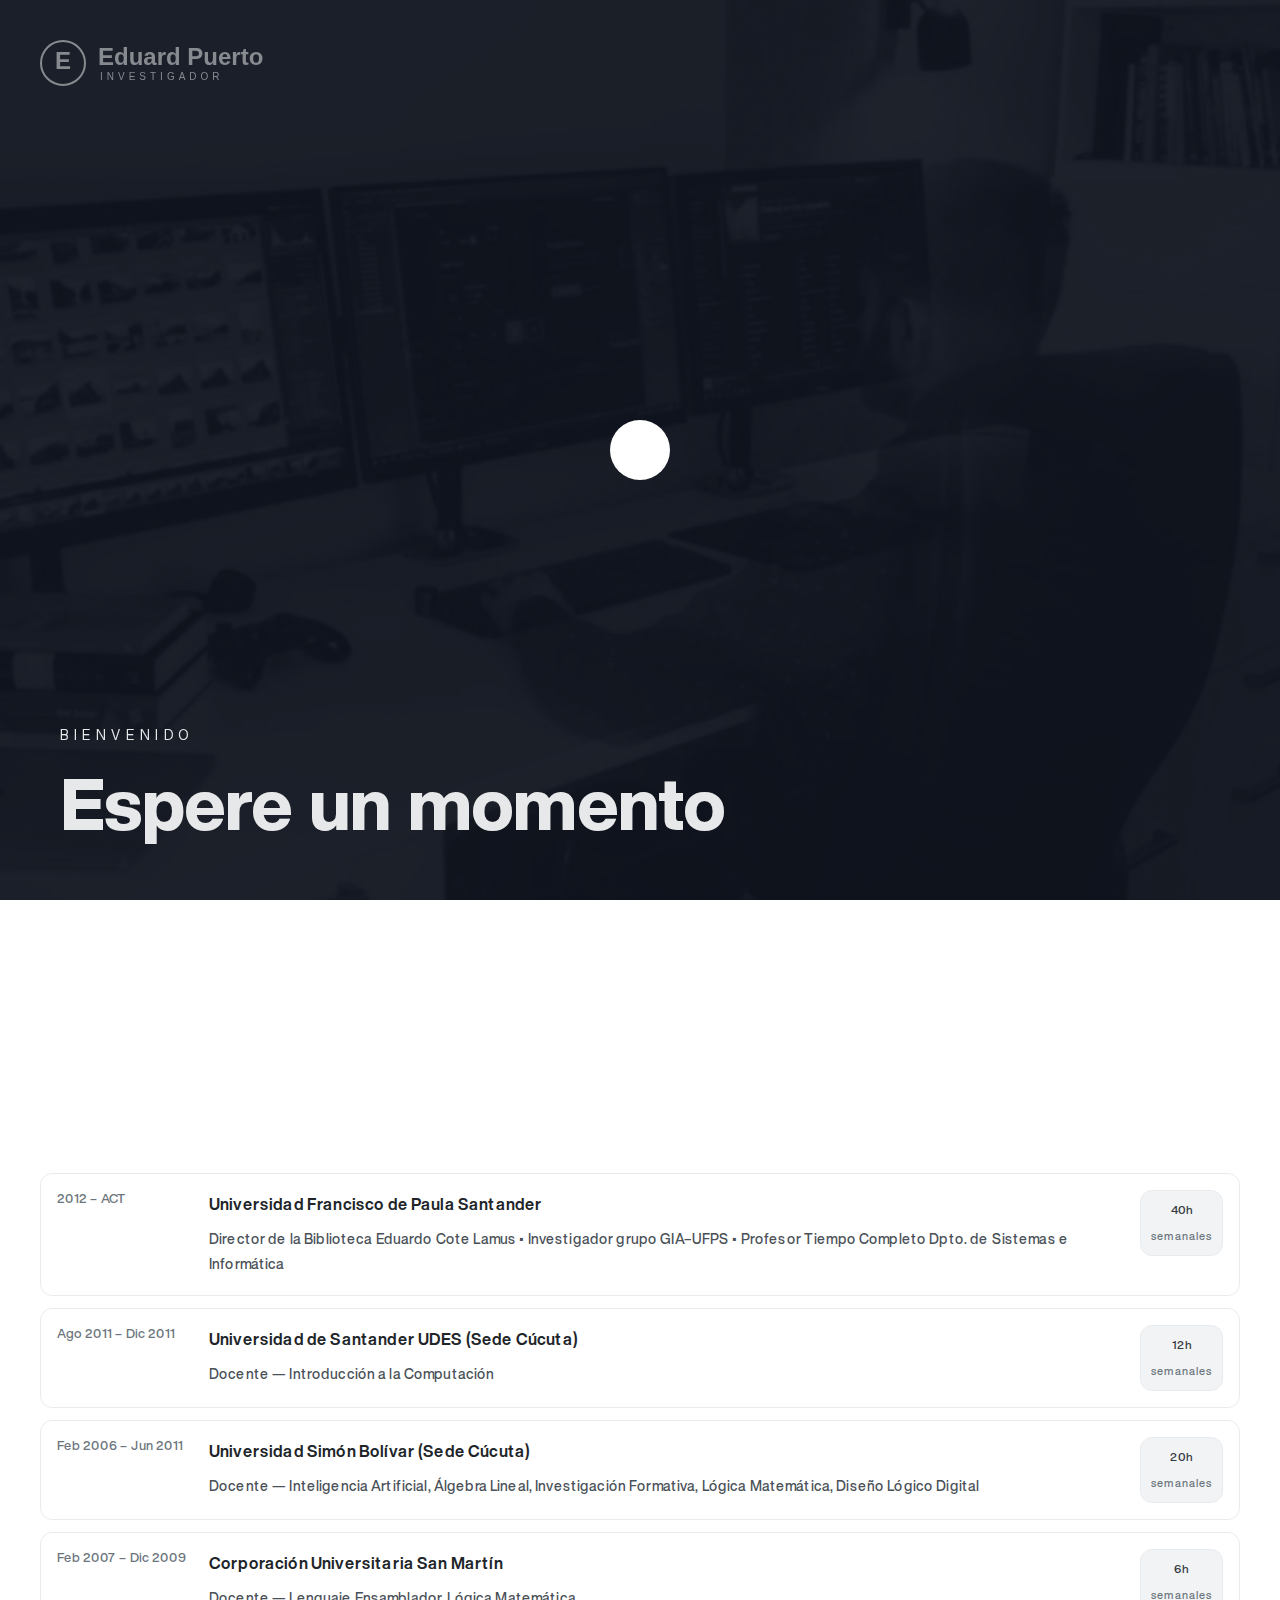
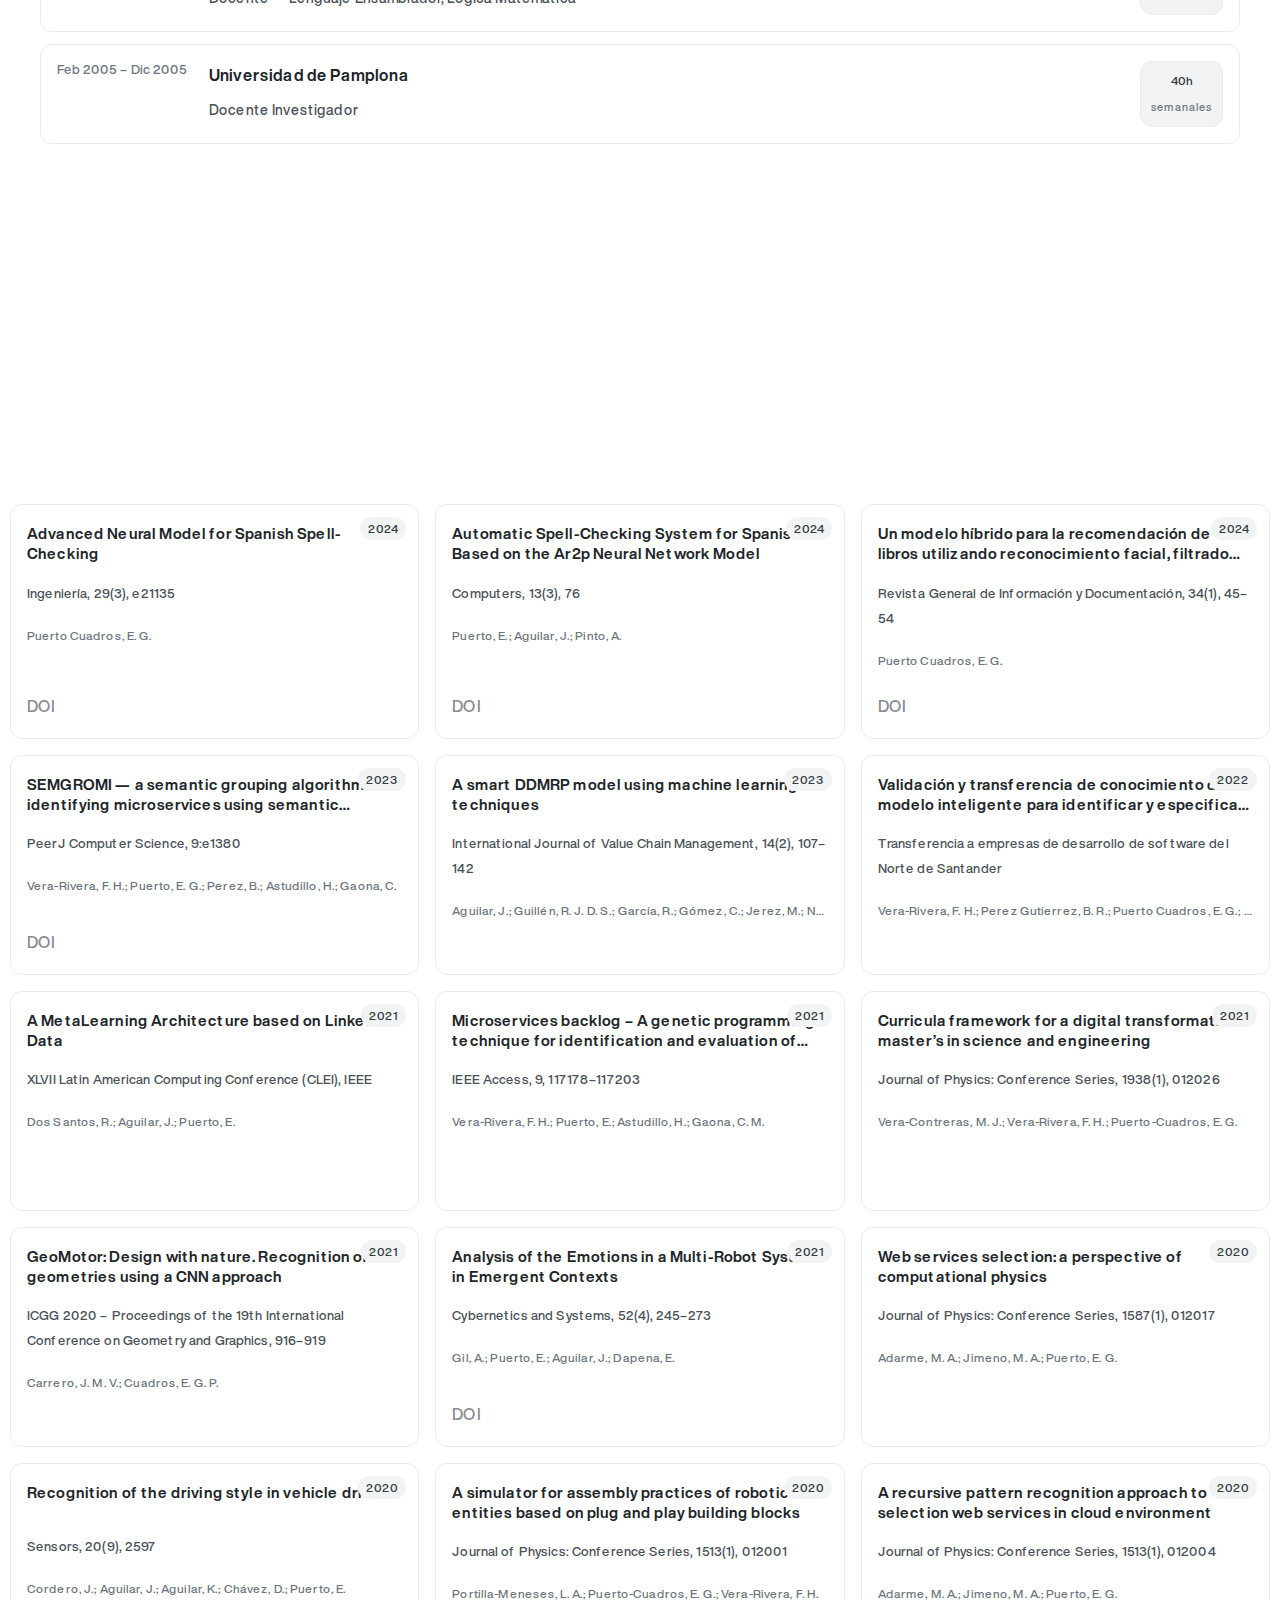
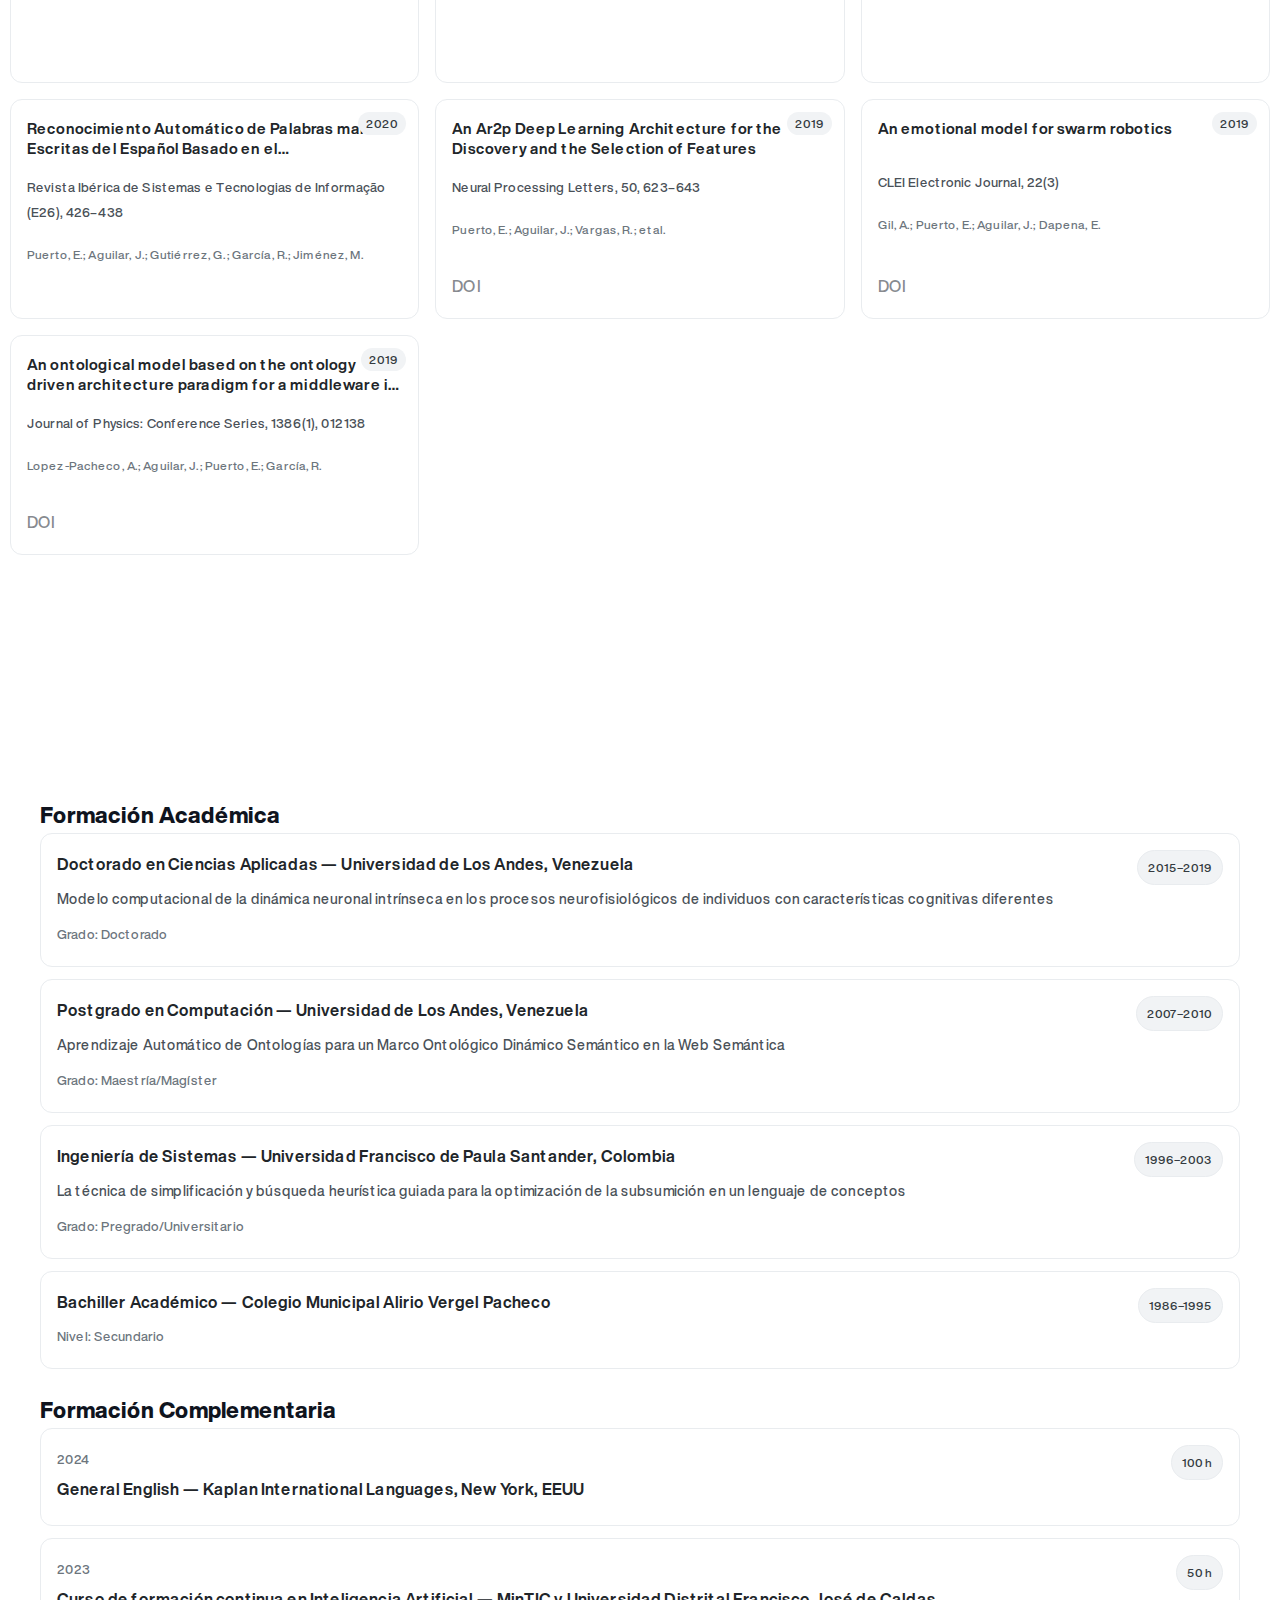
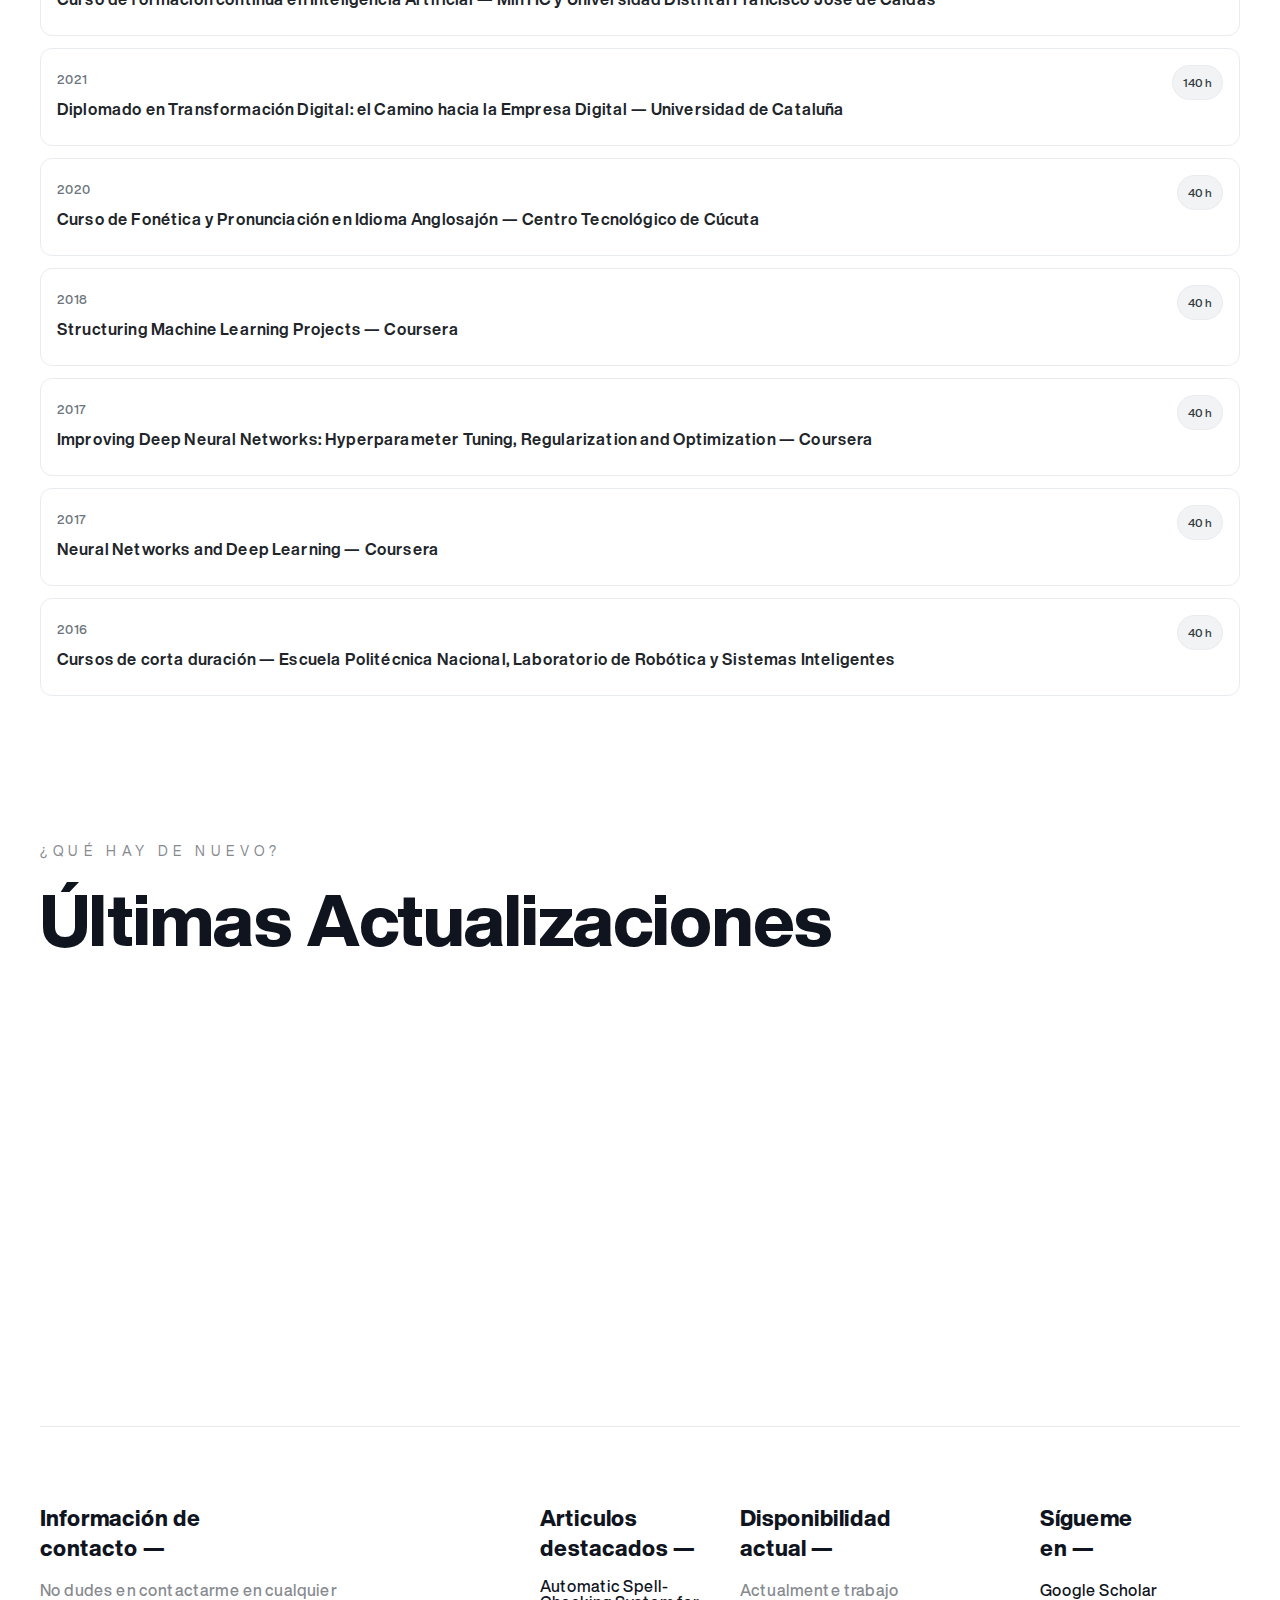
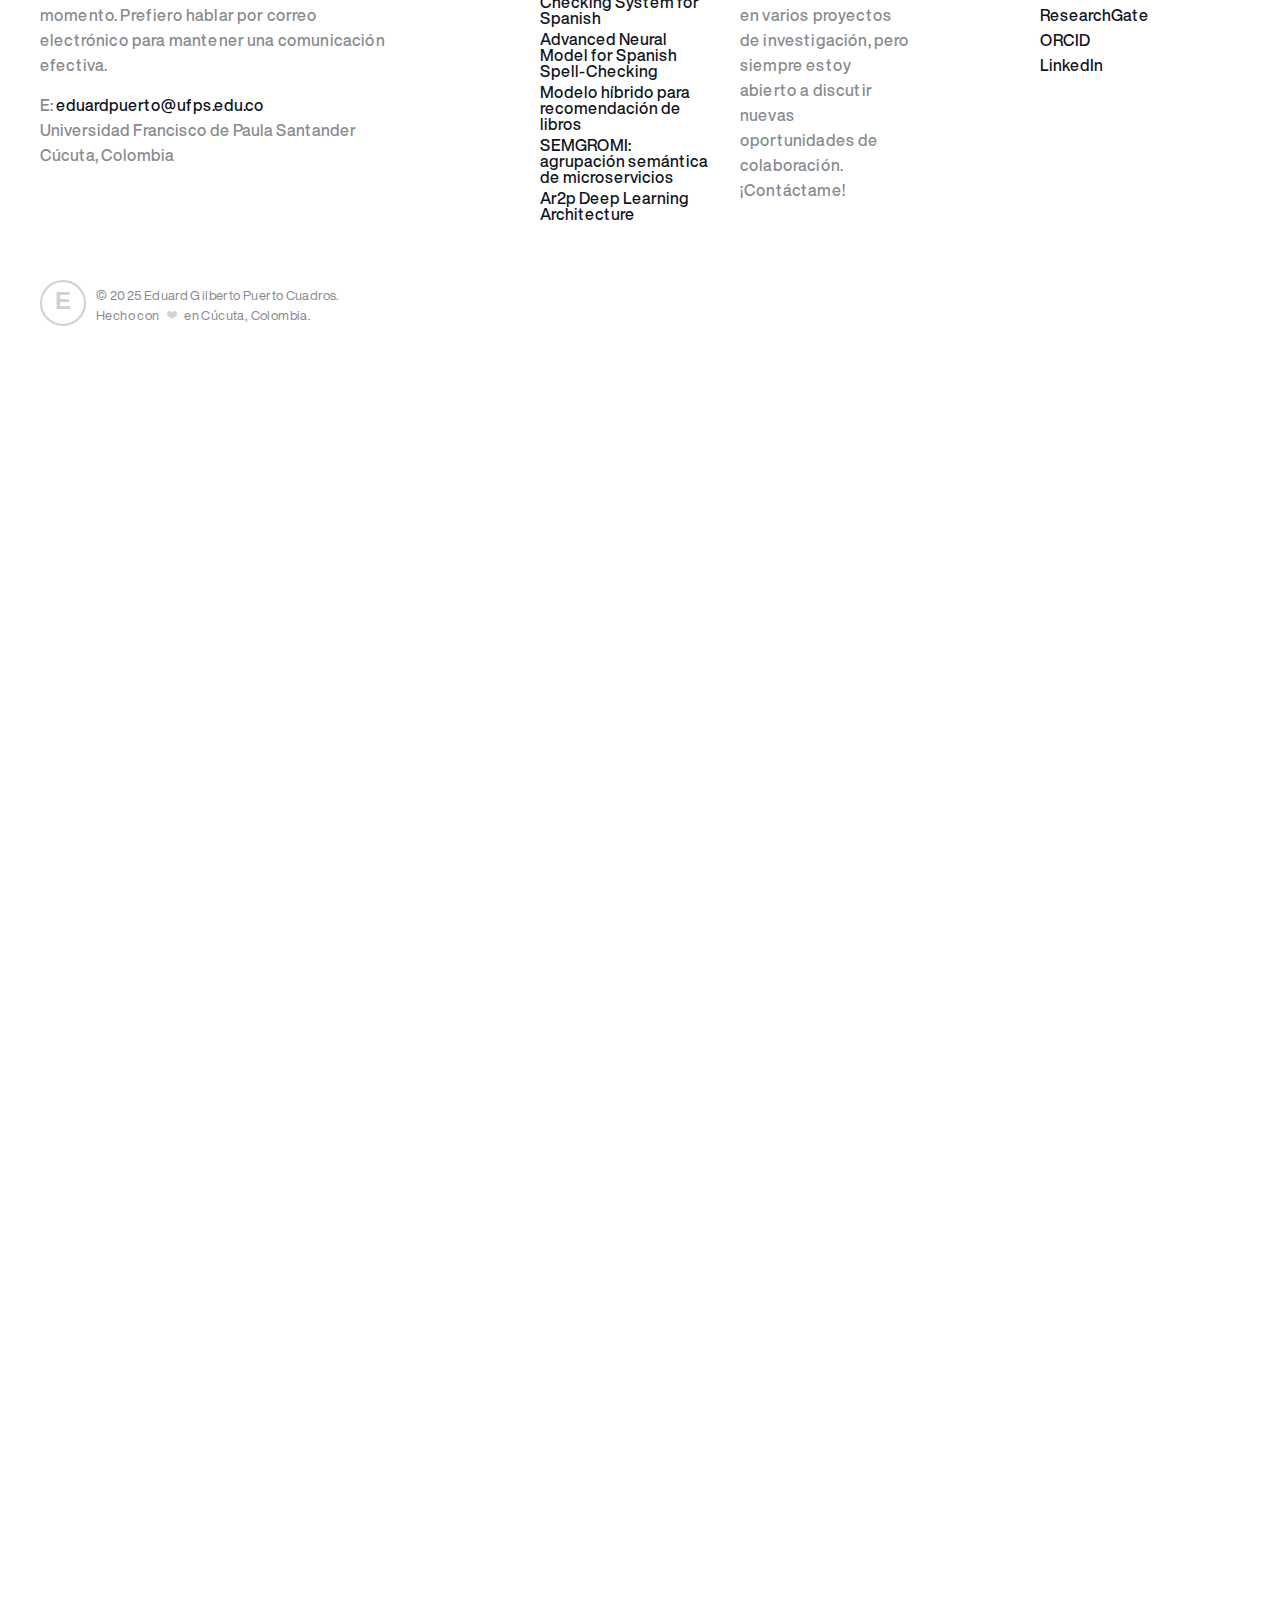
<file: index.html>
<!DOCTYPE html>
<html class="home">
  <!-- Mirrored from watracz.com/ by HTTrack Website Copier/3.x [XR&CO'2014], Mon, 06 Oct 2025 20:33:17 GMT -->
  <head>
    <title>
      Portafolio | Eduard Puerto PhD - Inteligencia Artificial & Sistemas
      Inteligentes
    </title>

    <meta charset="UTF-8" />
    <meta
      name="viewport"
      content="height=device-height, width=device-width, initial-scale=1, minimum-scale=1, maximum-scale=1, viewport-fit=cover, shrink-to-fit=no"
    />

    <base />

    <meta name="author" content="Eduard Gilberto Puerto Cuadros" />
    <meta
      name="keywords"
      content="inteligencia artificial, machine learning, deep learning, redes neuronales, procesamiento lenguaje natural, nlp, sistemas inteligentes, investigación, doctorado, phd, desarrollo software, data science, python, tensorflow, pytorch, colombia, venezuela, portafolio, proyectos, investigación científica"
    />
    <meta
      name="description"
      content="Portafolio de Eduard Gilberto Puerto Cuadros, PhD en Ciencias Aplicadas. Especialista en inteligencia artificial, aprendizaje automático y desarrollo de sistemas inteligentes. Más de 12 años de experiencia en docencia e investigación."
    />

    <link
      rel="apple-touch-icon"
      sizes="57x57"
      href="assets/favicon/apple-touch-icon-57x57.html"
    />
    <link
      rel="apple-touch-icon"
      sizes="60x60"
      href="assets/favicon/apple-touch-icon-60x60.html"
    />
    <link
      rel="apple-touch-icon"
      sizes="72x72"
      href="assets/favicon/apple-touch-icon-72x72.html"
    />
    <link
      rel="apple-touch-icon"
      sizes="76x76"
      href="assets/favicon/apple-touch-icon-76x76.html"
    />
    <link
      rel="apple-touch-icon"
      sizes="114x114"
      href="assets/favicon/apple-touch-icon-114x114.html"
    />
    <link
      rel="apple-touch-icon"
      sizes="120x120"
      href="assets/favicon/apple-touch-icon-120x120.html"
    />
    <link
      rel="apple-touch-icon"
      sizes="144x144"
      href="assets/favicon/apple-touch-icon-144x144.html"
    />
    <link
      rel="apple-touch-icon"
      sizes="152x152"
      href="assets/favicon/apple-touch-icon-152x152.html"
    />
    <link
      rel="apple-touch-icon"
      sizes="180x180"
      href="assets/favicon/apple-touch-icon-180x180.html"
    />

    <link rel="icon" type="image/svg+xml" href="assets/favicon/favicon.svg" />
    <link
      rel="icon"
      type="image/png"
      sizes="32x32"
      href="assets/favicon/favicon-32x32.png"
    />
    <link
      rel="icon"
      type="image/png"
      sizes="192x192"
      href="assets/favicon/android-chrome-192x192.png"
    />
    <link
      rel="icon"
      type="image/png"
      sizes="16x16"
      href="assets/favicon/favicon-16x16.png"
    />

    <link rel="manifest" href="site.html" />
    <link
      rel="mask-icon"
      href="assets/favicon/safari-pinned-tab.svg"
      color="#212733"
    />
    <link rel="shortcut icon" href="assets/favicon/favicon.ico" />

    <meta name="msapplication-TileColor" content="#ffffff" />
    <meta
      name="msapplication-TileImage"
      content="assets/favicon/mstile-144x144.png"
    />
    <meta name="msapplication-config" content="browserconfig.html" />

    <meta name="theme-color" content="#ffffff" />

    <meta property="og:type" content="website" />
    <meta property="og:site_name" content="Damian Watracz" />

    <meta property="og:image" content="assets/images/page-home.jpg" />
    <meta property="og:image:width" content="1200" />
    <meta property="og:image:height" content="630" />
    <meta
      property="og:title"
      content="Portfolio | Damian Watracz - Freelance Web & UI Designer"
    />
    <meta
      property="og:description"
      content="I design unique and functional digital products. Over the past 7 years, as a freelance art director and designer, I’ve worked with big companies and up-and-coming startups around the world to help them reach their full potential and attract new customers."
    />

    <link rel="stylesheet" href="assets/fonts/webfonts4b63.css?v=2.5.18" />
    <link rel="stylesheet" href="css/build.min4b63.css?v=2.5.18" />
    <style>
      /* Ocultar logo al hacer scroll */
      #header .logo { transition: opacity .2s ease, transform .2s ease; }
      body.hide-logo-on-scroll #header .logo { opacity: 0; transform: translateY(-8px); pointer-events: none; }
      /* Tarjetas compactas de publicaciones (solo en #portfolio) */
      .home-portfolio#portfolio .list {
        display: grid;
        grid-template-columns: repeat(3, minmax(0, 1fr)); /* máx 3 por fila */
        grid-gap: 16px;
        align-items: stretch; /* iguala alturas por fila */
      }
      .home-portfolio#portfolio .list-item-portfolio {
        margin: 0; /* neutraliza posibles márgenes del layout original */
        width: auto !important; /* evita anchos fijos heredados */
      }
      .home-portfolio#portfolio .pub-card {
        display: flex;
        flex-direction: column;
        gap: 6px;
        background: #ffffff;
        color: #212529;
        border: 1px solid #e9ecef;
        border-radius: 12px;
        padding: 16px;
        height: 100%;
        min-height: 220px; /* tamaño uniforme razonable */
        text-decoration: none;
        position: relative;
        transition: box-shadow .2s ease, transform .2s ease;
        box-sizing: border-box;
      }
      .home-portfolio#portfolio .pub-card:hover {
        transform: translateY(-2px);
        box-shadow: 0 6px 18px rgba(0,0,0,.08);
      }
      .home-portfolio#portfolio .pub-year {
        position: absolute;
        top: 12px;
        right: 12px;
        font-size: 12px;
        background: #f1f3f5;
        border-radius: 999px;
        padding: 2px 8px;
        color: #343a40;
        line-height: 1.6;
      }
      .home-portfolio#portfolio .pub-title {
        font-size: 15px;
        line-height: 1.35;
        font-weight: 600;
        color: #212529;
        margin: 0 0 6px 0;
        display: -webkit-box;
        line-clamp: 2;
        -webkit-line-clamp: 2;
        -webkit-box-orient: vertical;
        overflow: hidden;
        min-height: 2.7em; /* reserva para 2 líneas */
      }
      .home-portfolio#portfolio .pub-venue {
        font-size: 13px;
        color: #495057;
        margin: 0 0 6px 0;
        display: -webkit-box;
        line-clamp: 2;
        -webkit-line-clamp: 2;
        -webkit-box-orient: vertical;
        overflow: hidden;
      }
      .home-portfolio#portfolio .pub-authors {
        font-size: 12px;
        color: #6c757d;
        margin: 0 0 10px 0;
        white-space: nowrap;
        overflow: hidden;
        text-overflow: ellipsis;
      }
      .home-portfolio#portfolio .pub-links { margin-top: auto; }
      .home-portfolio#portfolio .pub-links a {
        font-size: 13px;
        color: #0d6efd;
        font-weight: 500;
      }
      @media (max-width: 1024px) {
        .home-portfolio#portfolio .list {
          grid-template-columns: repeat(2, minmax(0, 1fr));
          grid-gap: 14px;
        }
      }
      @media (max-width: 600px) {
        .home-portfolio#portfolio .list {
          grid-template-columns: 1fr;
          grid-gap: 10px;
        }
        .home-portfolio#portfolio .pub-title {
          font-size: 15px;
        }
      }

      /* Educación: listas limpias y legibles */
      .home-portfolio.personal .education {
        display: grid;
        gap: 24px;
        margin-top: 8px;
      }
      .home-portfolio.personal .edu-list {
        display: grid;
        gap: 12px;
      }
      .home-portfolio.personal .edu-item {
        display: grid;
        grid-template-columns: 1fr auto;
        gap: 12px;
        background: #ffffff;
        border: 1px solid #e9ecef;
        border-radius: 12px;
        padding: 16px;
      }
      .home-portfolio.personal .edu-title {
        font-weight: 600;
        color: #212529;
        margin: 0 0 4px 0;
      }
      .home-portfolio.personal .edu-subtitle {
        font-size: 14px;
        color: #495057;
        margin: 0 0 6px 0;
      }
      .home-portfolio.personal .edu-detail {
        font-size: 13px;
        color: #6c757d;
        margin: 0;
      }
      .home-portfolio.personal .edu-badge {
        align-self: flex-start;
        background: #f1f3f5;
        color: #343a40;
        border-radius: 999px;
        padding: 4px 10px;
        font-size: 12px;
        white-space: nowrap;
        border: 1px solid #e9ecef;
      }
      @media (max-width: 600px) {
        .home-portfolio.personal .edu-item {
          grid-template-columns: 1fr auto;
        }
      }

      /* Experiencia laboral */
      .home-portfolio.personal .experience { display: grid; gap: 24px; margin-top: 8px; }
      .home-portfolio.personal .exp-list { display: grid; gap: 12px; }
      .home-portfolio.personal .exp-item {
        display: grid;
        grid-template-columns: 140px 1fr auto;
        gap: 12px;
        background: #ffffff;
        border: 1px solid #e9ecef;
        border-radius: 12px;
        padding: 16px;
      }
      .home-portfolio.personal .exp-dates {
        font-size: 13px;
        color: #6c757d;
        line-height: 1.4;
      }
      .home-portfolio.personal .exp-place { font-weight: 700; color: #212529; margin: 0 0 4px 0; }
      .home-portfolio.personal .exp-desc { margin: 0; font-size: 14px; color: #495057; }
      .home-portfolio.personal .exp-hours {
        align-self: flex-start;
        background: #f1f3f5;
        color: #343a40;
        border-radius: 12px;
        padding: 6px 10px;
        font-size: 12px;
        white-space: nowrap;
        border: 1px solid #e9ecef;
        text-align: center;
      }
      .home-portfolio.personal .exp-hours small { display: block; font-size: 11px; color: #6c757d; margin-top: 2px; }
      @media (max-width: 800px) {
        .home-portfolio.personal .exp-item { grid-template-columns: 1fr auto; }
        .home-portfolio.personal .exp-dates { order: -1; margin-bottom: 6px; }
      }

      /* Últimas Actualizaciones — noticias */
      .home-instagram .news-grid {
        display: grid;
        grid-template-columns: repeat(3, minmax(0, 1fr));
        gap: 16px;
        margin-top: 8px;
      }
      .home-instagram .news-card {
        display: block;
        background: #ffffff;
        border: 1px solid #e9ecef;
        border-radius: 12px;
        padding: 16px;
        color: #212529;
        text-decoration: none;
        transition: box-shadow .2s ease, transform .2s ease;
      }
      .home-instagram .news-card:hover { transform: translateY(-2px); box-shadow: 0 6px 18px rgba(0,0,0,.08); }
      .home-instagram .news-date { font-size: 12px; color: #6c757d; }
      .home-instagram .news-title { font-weight: 700; margin: 6px 0 6px 0; line-height: 1.35; }
      .home-instagram .news-excerpt { font-size: 14px; color: #495057; margin: 0 0 10px 0; }
      .home-instagram .news-more { font-size: 13px; color: #0d6efd; font-weight: 600; }
      @media (max-width: 1024px) { .home-instagram .news-grid { grid-template-columns: repeat(2, minmax(0, 1fr)); } }
      @media (max-width: 600px) { .home-instagram .news-grid { grid-template-columns: 1fr; gap: 12px; } }
    </style>
    <script
      async
      src="https://www.googletagmanager.com/gtag/js?id=UA-112464574-1"
    ></script>
    <script>
      window.dataLayer = window.dataLayer || [];
      function gtag() {
        dataLayer.push(arguments);
      }
      gtag("js", new Date());
      gtag("config", "UA-112464574-1");
    </script>
    <script>
      (function(){
        function toggleLogoVisibility(){
          if (window.scrollY > 10) {
            document.body.classList.add('hide-logo-on-scroll');
          } else {
            document.body.classList.remove('hide-logo-on-scroll');
          }
        }
        window.addEventListener('load', toggleLogoVisibility);
        window.addEventListener('scroll', toggleLogoVisibility, { passive: true });
      })();
    </script>
  </head>
  <body>
    <div class="svg-icons-wrapper">
      <svg
        viewBox="0 0 20 20"
        xmlns="http://www.w3.org/2000/svg"
        xlink="http://www.w3.org/1999/xlink"
      >
        <symbol viewBox="0 0 20 20" id="icon_arrow_down">
          <title>icon_arrow_down</title>
          <path
            d="M2,12.3L3.4,11L9,16.4V0h2v16.4l5.6-5.4l1.4,1.3L10,20L2,12.3z"
          />
        </symbol>
        <symbol viewBox="0 0 20 20" id="icon_arrow_left">
          <title>icon_arrow_left</title>
          <path d="M7.7,2L9,3.4L3.6,9H20v2H3.6L9,16.6L7.7,18L0,10L7.7,2z" />
        </symbol>
        <symbol viewBox="0 0 16 16" id="icon_arrow_link--thin">
          <title>icon_arrow_link--thin</title>
          <path
            d="M15,8.5L10.8,13l-0.7-0.7L13.1,9H1V8h12.1l-3.1-3.3L10.8,4L15,8.5z"
          />
        </symbol>
        <symbol viewBox="0 0 16 16" id="icon_arrow_link">
          <title>icon_arrow_link</title>
          <path
            d="M10.9,13l-1.4-1.4L12.2,9H0V7h12.2L9.5,4.4L10.9,3L16,8L10.9,13z"
          />
        </symbol>
        <symbol viewBox="0 0 20 20" id="icon_arrow_right">
          <title>icon_arrow_right</title>
          <path
            d="M12.3,18L11,16.6l5.4-5.6H0V9h16.4L11,3.4L12.3,2l7.7,8L12.3,18z"
          />
        </symbol>
        <symbol viewBox="0 0 20 20" id="icon_arrow_up">
          <title>icon_arrow_up</title>
          <path d="M18,7.7L16.6,9L11,3.6V20H9V3.6L3.4,9L2,7.7L10,0L18,7.7z" />
        </symbol>
        <symbol viewBox="0 0 20 20" id="icon_button_check">
          <title>icon_button_check</title>
          <path
            d="M17.7,3.8c-0.4-0.4-1-0.4-1.4,0l-8.4,9L3.7,9C3.3,8.6,2.7,8.6,2.3,9c-0.4,0.4-0.5,1-0.1,1.5L6.9,16c0,0.1,0.1,0.1,0.2,0.2
	c0.6,0.5,1.5,0.4,2-0.2l0,0l8.7-10.7C18.1,4.8,18.1,4.2,17.7,3.8z"
          />
        </symbol>
        <symbol viewBox="0 0 20 20" id="icon_button_loading">
          <title>icon_button_loading</title>
          <path
            id="icon_button_loading-Icon"
            d="M5.1,16c-0.3,0-0.5-0.1-0.7-0.3c-3.1-3.1-3.1-8.2,0-11.4C5.9,2.8,7.9,2,10,2c0.6,0,1,0.5,1,1s-0.4,1-1,1
	c-3.3,0-6,2.7-6,6c0,1.6,0.6,3.1,1.8,4.2c0.4,0.4,0.4,1,0,1.4c0,0,0,0,0,0C5.6,15.9,5.3,16,5.1,16z"
          />
        </symbol>
        <symbol viewBox="0 0 20 20" id="icon_button_mail">
          <title>icon_button_mail</title>
          <path
            d="M16,17H4c-1.1,0-2-0.9-2-2V5c0-1.1,0.9-2,2-2h12c1.1,0,2,0.9,2,2v10C18,16.1,17.1,17,16,17z M16,15V7.6l-6,4.2L4,7.6V15H16z
	 M4,5v0.7l6,3.4l6-3.4V5H4z"
          />
        </symbol>
        <symbol viewBox="0 0 20 20" id="icon_heart">
          <title>icon_heart</title>
          <path
            d="M10,5.6C7.4-0.1,0.1,1.2,0,7.9c0,3.7,3.5,5.1,5.9,6.5c2.3,1.4,3.9,3.4,4.2,4.2c0.2-0.8,2-2.8,4.1-4.3
	c2.3-1.6,5.9-2.9,5.9-6.5C20,1.2,12.5,0.1,10,5.6z"
          />
        </symbol>
        <symbol viewBox="0 0 30 30" id="icon_instagram">
          <title>icon_instagram</title>
          <style type="text/css">
            .st0 {
              fill-rule: evenodd;
              clip-rule: evenodd;
            }
          </style>
          <g>
            <g>
              <path
                class="st0"
                d="M15,7.8c-4,0-7.2,3.2-7.2,7.2s3.2,7.2,7.2,7.2c4,0,7.2-3.2,7.2-7.2S19,7.8,15,7.8z M15,19.6
			c-2.6,0-4.7-2.1-4.7-4.7c0-2.6,2.1-4.7,4.7-4.7c2.6,0,4.7,2.1,4.7,4.7C19.7,17.5,17.6,19.6,15,19.6z M22.5,5.8
			c-0.9,0-1.7,0.8-1.7,1.7s0.8,1.7,1.7,1.7s1.7-0.8,1.7-1.7S23.4,5.8,22.5,5.8z M20.9,1H9.1C4.6,1,1,4.6,1,9.1v11.8
			C1,25.4,4.6,29,9.1,29h11.8c4.5,0,8.1-3.6,8.1-8.1V9.1C29,4.6,25.4,1,20.9,1z M26.4,21.1c0,2.8-2.3,5.1-5.1,5.1c0,0-3,0.1-6.1,0.1
			c-3.2,0-6.4-0.1-6.4-0.1c-2.8,0-5.1-2.3-5.1-5.1c0,0-0.1-2.9-0.1-5.9c0-3.2,0.1-6.5,0.1-6.5c0-2.8,2.3-5.1,5.1-5.1
			c0,0,3.2-0.1,6.5-0.1c2.9,0,5.9,0.1,5.9,0.1c2.8,0,5.1,2.3,5.1,5.1c0,0,0.1,3.3,0.1,6.5C26.5,18.2,26.4,21.1,26.4,21.1z"
              />
            </g>
          </g>
        </symbol>
        <symbol viewBox="0 0 32 32" id="icon_marker">
          <title>icon_marker</title>
          <path
            d="M16,17c-2.8,0-5-2.2-5-5c0-2.8,2.2-5,5-5s5,2.2,5,5C21,14.8,18.8,17,16,17 M16,0C9.4,0,4,5.4,4,12c0,10,12,20,12,20
	s12-10,12-20C28,5.4,22.6,0,16,0"
          />
        </symbol>
        <symbol viewBox="0 0 20 20" id="icon_notification_error">
          <title>icon_notification_error</title>
          <style type="text/css">
            .st0 {
              fill-rule: evenodd;
              clip-rule: evenodd;
            }
          </style>
          <g>
            <g>
              <path
                class="st0"
                d="M10,12c-0.6,0-1,0.4-1,1s0.4,1,1,1s1-0.4,1-1S10.6,12,10,12z M10,2c-4.4,0-8,3.6-8,8s3.6,8,8,8s8-3.6,8-8
			S14.4,2,10,2z M10,16c-3.3,0-6-2.7-6-6s2.7-6,6-6c3.3,0,6,2.7,6,6S13.3,16,10,16z M10,6C9.4,6,9,6.4,9,7v3c0,0.6,0.4,1,1,1
			s1-0.4,1-1V7C11,6.4,10.6,6,10,6z"
              />
            </g>
          </g>
        </symbol>
        <symbol viewBox="0 0 20 20" id="icon_select_gray">
          <title>icon_select_gray</title>
          <style type="text/css">
            .st0 {
              fill-rule: evenodd;
              clip-rule: evenodd;
            }
          </style>
          <polygon
            class="st0"
            points="13.6,7 10,10.3 6.4,7 5,8.3 8.6,11.7 8.6,11.7 10,13 15,8.3 "
          />
        </symbol>
        <symbol viewBox="0 0 20 20" id="icon_select_new-black">
          <title>icon_select_new-black</title>
          <style type="text/css">
            .st0 {
              fill-rule: evenodd;
              clip-rule: evenodd;
            }
          </style>
          <polygon
            class="st0"
            points="13.6,7 10,10.3 6.4,7 5,8.3 8.6,11.7 8.6,11.7 10,13 15,8.3 "
          />
        </symbol>
      </svg>
    </div>

    <div id="curtain" class="on first-loading">
      <div class="loader-background">
        <img
          src="assets/loader/loader-home.jpg"
          alt=""
          class="active"
          data-page="home"
        />
      </div>
    </div>

    <nav id="nav">
      <a href="index.html" class="logo internal" data-page="home">
        <svg
          version="1.0"
          xmlns="http://www.w3.org/2000/svg"
          xlink="http://www.w3.org/1999/xlink"
          x="0px"
          y="0px"
          width="46px"
          height="46px"
          viewBox="0 0 46 46"
          enable-background="new 0 0 46 46"
          space="preserve"
        >
          <circle cx="23" cy="23" r="22" fill="none" stroke="#878a8f" stroke-width="2"/>
          <text x="23" y="29" text-anchor="middle" font-family="Helvetica, Arial, sans-serif" font-weight="700" font-size="24" fill="#878a8f">E</text>
        </svg>

        <svg
          version="1.0"
          xmlns="http://www.w3.org/2000/svg"
          xlink="http://www.w3.org/1999/xlink"
          x="0px"
          y="0px"
          width="167px"
          height="46px"
          viewBox="0 0 167 46"
          enable-background="new 0 0 167 46"
          space="preserve"
        >
          <text
            x="0"
            y="25"
            font-family="Helvetica, Arial, sans-serif"
            font-weight="700"
            font-size="24"
            fill="#878a8f"
          >
            Eduard Puerto
          </text>
          <text
            x="2"
            y="40"
            font-family="Helvetica, Arial, sans-serif"
            font-weight="500"
            font-size="10"
            letter-spacing="4"
            fill="#878a8f"
          >
            INVESTIGADOR
          </text>
        </svg>
      </a>
      <a href="#" class="close">
        <span>Close</span>
        <b>
          <i></i>
          <i></i>
        </b>
      </a>

      <footer>
        <p class="small">
          © 2025 Eduard Gilberto Puerto Cuadros<span
            >. Hecho con
            <span class="icon icon-heart"
              ><svg><use xlink:href="#icon_heart" /></svg
            ></span>
            en Cúcuta, Colombia.</span
          >
        </p>
      </footer>
    </nav>
    <nav id="nav-overlay-content">
      <div>
        <div class="content">
          <h5>Menu</h5>
          <ul>
            <li>
              <a
                href="index.html"
                class="active internal special"
                data-page="home"
                ><i></i>Articulos</a
              >
            </li>
            <li>
              <a href="about.html" class="internal special"
                ><i></i>Acerca de mí</a
              >
            </li>
            <li>
              <a href="contact.html" class="internal special"
                ><i></i>Contacto</a
              >
            </li>
            <li>
              <a href="https://scholar.google.com/citations?user=nrGxjq4AAAAJ&hl=es" target="_blank"
                ><i></i>Perfil de Investigador</a
              >
            </li>
          </ul>
        </div>
      </div>
    </nav>
    <div id="nav-scroll"></div>
    <div class="loader on first-loading">
      <div class="loader-preloader">
        <div class="swiper-lazy-preloader"></div>
      </div>

      <div class="logo">
        <svg
          version="1.0"
          xmlns="http://www.w3.org/2000/svg"
          xlink="http://www.w3.org/1999/xlink"
          x="0px"
          y="0px"
          width="46px"
          height="46px"
          viewBox="0 0 46 46"
          enable-background="new 0 0 46 46"
          space="preserve"
        >
          <circle cx="23" cy="23" r="22" fill="none" stroke="#878a8f" stroke-width="2"/>
          <text x="23" y="29" text-anchor="middle" font-family="Helvetica, Arial, sans-serif" font-weight="700" font-size="24" fill="#878a8f">E</text>
        </svg>

        <svg
          version="1.0"
          xmlns="http://www.w3.org/2000/svg"
          xlink="http://www.w3.org/1999/xlink"
          x="0px"
          y="0px"
          width="167px"
          height="46px"
          viewBox="0 0 167 46"
          enable-background="new 0 0 167 46"
          space="preserve"
        >
          <text
            x="0"
            y="25"
            font-family="Helvetica, Arial, sans-serif"
            font-weight="700"
            font-size="24"
            fill="#878a8f"
          >
            Eduard Puerto
          </text>
          <text
            x="2"
            y="40"
            font-family="Helvetica, Arial, sans-serif"
            font-weight="500"
            font-size="10"
            letter-spacing="4"
            fill="#878a8f"
          >
            INVESTIGADOR
          </text>
        </svg>
      </div>

      <div class="text">
        <h5>Bienvenido</h5>
        <h1 class="large">Espere un momento</h1>
      </div>
    </div>

    <header id="header">
      <a href="index.html" class="logo internal" data-page="home">
        <svg
          version="1.0"
          xmlns="http://www.w3.org/2000/svg"
          xlink="http://www.w3.org/1999/xlink"
          x="0px"
          y="0px"
          width="46px"
          height="46px"
          viewBox="0 0 46 46"
          enable-background="new 0 0 46 46"
          space="preserve"
        >
          <circle cx="23" cy="23" r="22" fill="none" stroke="#0f141e" stroke-width="2"/>
          <text x="23" y="29" text-anchor="middle" font-family="Helvetica, Arial, sans-serif" font-weight="700" font-size="24" fill="#0f141e">E</text>
        </svg>

        <svg
          version="1.0"
          xmlns="http://www.w3.org/2000/svg"
          xlink="http://www.w3.org/1999/xlink"
          x="0px"
          y="0px"
          width="167px"
          height="46px"
          viewBox="0 0 167 46"
          enable-background="new 0 0 167 46"
          space="preserve"
        >
          <text
            x="0"
            y="25"
            font-family="Helvetica, Arial, sans-serif"
            font-weight="700"
            font-size="24"
            fill="#0f141e"
          >
            Eduard Puerto
          </text>
          <text
            x="2"
            y="40"
            font-family="Helvetica, Arial, sans-serif"
            font-weight="500"
            font-size="10"
            letter-spacing="4"
            fill="#0f141e"
          >
            INVESTIGADOR
          </text>
        </svg>
      </a>
      <a href="#" class="menu">
        <span>Menu</span>
        <b>
          <i></i>
          <i></i>
          <i></i>
        </b>
      </a>
    </header>

    <a href="contact.html" class="contact-link internal">
      <svg
        version="1.1"
        xmlns="http://www.w3.org/2000/svg"
        xlink="http://www.w3.org/1999/xlink"
        x="0px"
        y="0px"
        width="20px"
        height="20px"
        viewBox="0 0 20 20"
        enable-background="new 0 0 20 20"
        space="preserve"
      >
        <path
          fill="#ffffff"
          d="M16,17H4a2,2,0,0,1-2-2V5A2,2,0,0,1,4,3H16a2,2,0,0,1,2,2V15A2,2,0,0,1,16,17Zm0-2V7.619l-6,4.242L4,7.619V15H16ZM4,5V5.705l6,3.429,6-3.429V5H4Z"
        />
      </svg>
      <span>Contáctame</span>
    </a>

    <a href="#" class="scroll-top">
      <svg
        version="1.1"
        xmlns="http://www.w3.org/2000/svg"
        xlink="http://www.w3.org/1999/xlink"
        x="0px"
        y="0px"
        width="20px"
        height="20px"
        viewBox="0 0 20 20"
        enable-background="new 0 0 20 20"
        space="preserve"
      >
        <path
          fill="#ffffff"
          d="M18.008,7.667L16.606,9,11,3.627V20H9V3.627L3.392,9l-1.4-1.336L10-.012Z"
        />
      </svg>
    </a>

    <div class="container">
      <section class="home-top">
        <img
          src="assets/images/bg_home_2.svg"
          alt="designer."
          class="bg-title"
        />
        <div class="bg-image">
          <img
            srcset="assets/images/bg_home.png 1x, assets/images/bg_home.png 2x"
          />
        </div>
        <div class="wrapper">
          <div class="row">
            <!--<div class="col-sm-6-6 col-md-6-12 col-smd-7-12 col-lg-8-12">-->
            <div class="main-copy">
              <h1 class="large">PhD. Eduard Gilberto Puerto Cuadros</h1>
              <h3 class="header-light">
                Con más de 12 años de experiencia en docencia e investigación,
                me especializo en inteligencia artificial, aprendizaje
                automático y desarrollo de sistemas inteligentes. Mi trabajo
                combina investigación científica de alto nivel con aplicaciones
                prácticas en tecnología y educación.
              </h3>

              <nav class="links">
                <h4>
                  <a href="#portfolio" class="scroll-to special"
                    >Ver Articulos</a
                  >
                </h4>
                <span>o</span>
                <h4>
                  <a href="cvpuerto.pdf" download class="special">Conoce mi CV</a>
                </h4>
              </nav>
            </div>
          </div>
          <a href="#portfolio" class="scroll-to toggle animate special">
            <div class="scroll-to-icon"></div>
          </a>
        </div>
      </section>

      <section class="home-portfolio personal">
        <div class="wrapper">
          <div class="animate--me">
            <h5>Experiencia Laboral</h5>
            <h1 class="large">Experiencia Profesional</h1>
          </div>
          <div class="experience">
            <div class="exp-list">
              <div class="exp-item">
                <div class="exp-dates">2012 – ACT</div>
                <div>
                  <p class="exp-place">Universidad Francisco de Paula Santander</p>
                  <p class="exp-desc">Director de la Biblioteca Eduardo Cote Lamus • Investigador grupo GIA–UFPS • Profesor Tiempo Completo Dpto. de Sistemas e Informática</p>
                </div>
                <div class="exp-hours">40h<small>semanales</small></div>
              </div>

              <div class="exp-item">
                <div class="exp-dates">Ago 2011 – Dic 2011</div>
                <div>
                  <p class="exp-place">Universidad de Santander UDES (Sede Cúcuta)</p>
                  <p class="exp-desc">Docente — Introducción a la Computación</p>
                </div>
                <div class="exp-hours">12h<small>semanales</small></div>
              </div>

              <div class="exp-item">
                <div class="exp-dates">Feb 2006 – Jun 2011</div>
                <div>
                  <p class="exp-place">Universidad Simón Bolívar (Sede Cúcuta)</p>
                  <p class="exp-desc">Docente — Inteligencia Artificial, Álgebra Lineal, Investigación Formativa, Lógica Matemática, Diseño Lógico Digital</p>
                </div>
                <div class="exp-hours">20h<small>semanales</small></div>
              </div>

              <div class="exp-item">
                <div class="exp-dates">Feb 2007 – Dic 2009</div>
                <div>
                  <p class="exp-place">Corporación Universitaria San Martín</p>
                  <p class="exp-desc">Docente — Lenguaje Ensamblador, Lógica Matemática</p>
                </div>
                <div class="exp-hours">6h<small>semanales</small></div>
              </div>

              <div class="exp-item">
                <div class="exp-dates">Feb 2005 – Dic 2005</div>
                <div>
                  <p class="exp-place">Universidad de Pamplona</p>
                  <p class="exp-desc">Docente Investigador</p>
                </div>
                <div class="exp-hours">40h<small>semanales</small></div>
              </div>
            </div>
          </div>
        </div>
      </section>

      <section class="home-portfolio" id="portfolio">
        <div class="wrapper">
          <div class="animate--me">
            <h5>Articulos Destacados</h5>
            <h1 class="large">Articulos Científicos</h1>
          </div>
          <div class="list">
            <div class="list-item-portfolio">
              <a href="https://doi.org/10.14483/23448393.21135" target="_blank" rel="noopener" class="pub-card">
                <span class="pub-year">2024</span>
                <p class="pub-title">Advanced Neural Model for Spanish Spell-Checking</p>
                <p class="pub-venue">Ingeniería, 29(3), e21135</p>
                <p class="pub-authors">Puerto Cuadros, E. G.</p>
                <p class="pub-links"><span>DOI</span></p>
              </a>
            </div>
            <div class="list-item-portfolio">
              <a href="https://doi.org/10.3390/computers13030076" target="_blank" rel="noopener" class="pub-card">
                <span class="pub-year">2024</span>
                <p class="pub-title">Automatic Spell-Checking System for Spanish Based on the Ar2p Neural Network Model</p>
                <p class="pub-venue">Computers, 13(3), 76</p>
                <p class="pub-authors">Puerto, E.; Aguilar, J.; Pinto, A.</p>
                <p class="pub-links"><span>DOI</span></p>
              </a>
            </div>
            <div class="list-item-portfolio">
              <a href="https://doi.org/10.5209/rgid.94234" target="_blank" rel="noopener" class="pub-card">
                <span class="pub-year">2024</span>
                <p class="pub-title">Un modelo híbrido para la recomendación de libros utilizando reconocimiento facial, filtrado colaborativo y por contenido</p>
                <p class="pub-venue">Revista General de Información y Documentación, 34(1), 45–54</p>
                <p class="pub-authors">Puerto Cuadros, E. G.</p>
                <p class="pub-links"><span>DOI</span></p>
              </a>
            </div>
            <div class="list-item-portfolio">
              <a href="https://doi.org/10.7717/peerjcs.1380" target="_blank" rel="noopener" class="pub-card">
                <span class="pub-year">2023</span>
                <p class="pub-title">SEMGROMI — a semantic grouping algorithm to identifying microservices using semantic similarity of user stories</p>
                <p class="pub-venue">PeerJ Computer Science, 9:e1380</p>
                <p class="pub-authors">Vera-Rivera, F. H.; Puerto, E. G.; Perez, B.; Astudillo, H.; Gaona, C.</p>
                <p class="pub-links"><span>DOI</span></p>
              </a>
            </div>
            <div class="list-item-portfolio">
              <div class="pub-card">
                <span class="pub-year">2023</span>
                <p class="pub-title">A smart DDMRP model using machine learning techniques</p>
                <p class="pub-venue">International Journal of Value Chain Management, 14(2), 107–142</p>
                <p class="pub-authors">Aguilar, J.; Guillén, R. J. D. S.; García, R.; Gómez, C.; Jerez, M.; Narváez, M. L. J.; Puerto, E.</p>
              </div>
            </div>
            <div class="list-item-portfolio">
              <div class="pub-card">
                <span class="pub-year">2022</span>
                <p class="pub-title">Validación y transferencia de conocimiento del modelo inteligente para identificar y especificar microservicios (microservice backlog)</p>
                <p class="pub-venue">Transferencia a empresas de desarrollo de software del Norte de Santander</p>
                <p class="pub-authors">Vera-Rivera, F. H.; Perez Gutierrez, B. R.; Puerto Cuadros, E. G.; Gaona Cuevas, C. M.</p>
              </div>
            </div>
            <div class="list-item-portfolio">
              <div class="pub-card">
                <span class="pub-year">2021</span>
                <p class="pub-title">A MetaLearning Architecture based on Linked Data</p>
                <p class="pub-venue">XLVII Latin American Computing Conference (CLEI), IEEE</p>
                <p class="pub-authors">Dos Santos, R.; Aguilar, J.; Puerto, E.</p>
              </div>
            </div>
            <div class="list-item-portfolio">
              <div class="pub-card">
                <span class="pub-year">2021</span>
                <p class="pub-title">Microservices backlog – A genetic programming technique for identification and evaluation of microservices from user stories</p>
                <p class="pub-venue">IEEE Access, 9, 117178–117203</p>
                <p class="pub-authors">Vera-Rivera, F. H.; Puerto, E.; Astudillo, H.; Gaona, C. M.</p>
              </div>
            </div>
            <div class="list-item-portfolio">
              <div class="pub-card">
                <span class="pub-year">2021</span>
                <p class="pub-title">Curricula framework for a digital transformation master’s in science and engineering</p>
                <p class="pub-venue">Journal of Physics: Conference Series, 1938(1), 012026</p>
                <p class="pub-authors">Vera-Contreras, M. J.; Vera-Rivera, F. H.; Puerto-Cuadros, E. G.</p>
              </div>
            </div>
            <div class="list-item-portfolio">
              <div class="pub-card">
                <span class="pub-year">2021</span>
                <p class="pub-title">GeoMotor: Design with nature. Recognition of geometries using a CNN approach</p>
                <p class="pub-venue">ICGG 2020 – Proceedings of the 19th International Conference on Geometry and Graphics, 916–919</p>
                <p class="pub-authors">Carrero, J. M. V.; Cuadros, E. G. P.</p>
              </div>
            </div>
            <div class="list-item-portfolio">
              <a href="https://doi.org/10.1080/01969722.2020.1854420" target="_blank" rel="noopener" class="pub-card">
                <span class="pub-year">2021</span>
                <p class="pub-title">Analysis of the Emotions in a Multi-Robot System in Emergent Contexts</p>
                <p class="pub-venue">Cybernetics and Systems, 52(4), 245–273</p>
                <p class="pub-authors">Gil, A.; Puerto, E.; Aguilar, J.; Dapena, E.</p>
                <p class="pub-links"><span>DOI</span></p>
              </a>
            </div>
            <div class="list-item-portfolio">
              <div class="pub-card">
                <span class="pub-year">2020</span>
                <p class="pub-title">Web services selection: a perspective of computational physics</p>
                <p class="pub-venue">Journal of Physics: Conference Series, 1587(1), 012017</p>
                <p class="pub-authors">Adarme, M. A.; Jimeno, M. A.; Puerto, E. G.</p>
              </div>
            </div>
            <div class="list-item-portfolio">
              <div class="pub-card">
                <span class="pub-year">2020</span>
                <p class="pub-title">Recognition of the driving style in vehicle drivers</p>
                <p class="pub-venue">Sensors, 20(9), 2597</p>
                <p class="pub-authors">Cordero, J.; Aguilar, J.; Aguilar, K.; Chávez, D.; Puerto, E.</p>
              </div>
            </div>
            <div class="list-item-portfolio">
              <div class="pub-card">
                <span class="pub-year">2020</span>
                <p class="pub-title">A simulator for assembly practices of robotic entities based on plug and play building blocks</p>
                <p class="pub-venue">Journal of Physics: Conference Series, 1513(1), 012001</p>
                <p class="pub-authors">Portilla-Meneses, L. A.; Puerto-Cuadros, E. G.; Vera-Rivera, F. H.</p>
              </div>
            </div>
            <div class="list-item-portfolio">
              <div class="pub-card">
                <span class="pub-year">2020</span>
                <p class="pub-title">A recursive pattern recognition approach to selection web services in cloud environment</p>
                <p class="pub-venue">Journal of Physics: Conference Series, 1513(1), 012004</p>
                <p class="pub-authors">Adarme, M. A.; Jimeno, M. A.; Puerto, E. G.</p>
              </div>
            </div>
            <div class="list-item-portfolio">
              <div class="pub-card">
                <span class="pub-year">2020</span>
                <p class="pub-title">Reconocimiento Automático de Palabras mal Escritas del Español Basado en el Funcionamiento Sistemático del Cerebro: Ar2p-Tex</p>
                <p class="pub-venue">Revista Ibérica de Sistemas e Tecnologias de Informação (E26), 426–438</p>
                <p class="pub-authors">Puerto, E.; Aguilar, J.; Gutiérrez, G.; García, R.; Jiménez, M.</p>
              </div>
            </div>
            <div class="list-item-portfolio">
              <a href="https://doi.org/10.1007/s11063-019-10062-4" target="_blank" rel="noopener" class="pub-card">
                <span class="pub-year">2019</span>
                <p class="pub-title">An Ar2p Deep Learning Architecture for the Discovery and the Selection of Features</p>
                <p class="pub-venue">Neural Processing Letters, 50, 623–643</p>
                <p class="pub-authors">Puerto, E.; Aguilar, J.; Vargas, R.; et al.</p>
                <p class="pub-links"><span>DOI</span></p>
              </a>
            </div>
            <div class="list-item-portfolio">
              <a href="https://doi.org/10.19153/cleiej.22.3.6" target="_blank" rel="noopener" class="pub-card">
                <span class="pub-year">2019</span>
                <p class="pub-title">An emotional model for swarm robotics</p>
                <p class="pub-venue">CLEI Electronic Journal, 22(3)</p>
                <p class="pub-authors">Gil, A.; Puerto, E.; Aguilar, J.; Dapena, E.</p>
                <p class="pub-links"><span>DOI</span></p>
              </a>
            </div>
            <div class="list-item-portfolio">
              <a href="https://doi.org/10.1088/1742-6596/1386/1/012138" target="_blank" rel="noopener" class="pub-card">
                <span class="pub-year">2019</span>
                <p class="pub-title">An ontological model based on the ontology driven architecture paradigm for a middleware in the management of nano-devices</p>
                <p class="pub-venue">Journal of Physics: Conference Series, 1386(1), 012138</p>
                <p class="pub-authors">Lopez-Pacheco, A.; Aguilar, J.; Puerto, E.; García, R.</p>
                <p class="pub-links"><span>DOI</span></p>
              </a>
            </div>
          </div>
        </div>
      </section>

      <section class="home-portfolio personal">
        <div class="wrapper">
          <div class="animate--me">
            <h5>Educación</h5>
            <h1 class="large">Formación Académica y Profesional</h1>
          </div>
          <div class="education">
            <div class="edu-group">
              <h3 class="edu-group-title">Formación Académica</h3>
              <div class="edu-list">
                <div class="edu-item">
                  <div>
                    <p class="edu-title">Doctorado en Ciencias Aplicadas — Universidad de Los Andes, Venezuela</p>
                    <p class="edu-subtitle">Modelo computacional de la dinámica neuronal intrínseca en los procesos neurofisiológicos de individuos con características cognitivas diferentes</p>
                    <p class="edu-detail">Grado: Doctorado</p>
                  </div>
                  <span class="edu-badge">2015–2019</span>
                </div>
                <div class="edu-item">
                  <div>
                    <p class="edu-title">Postgrado en Computación — Universidad de Los Andes, Venezuela</p>
                    <p class="edu-subtitle">Aprendizaje Automático de Ontologías para un Marco Ontológico Dinámico Semántico en la Web Semántica</p>
                    <p class="edu-detail">Grado: Maestría/Magíster</p>
                  </div>
                  <span class="edu-badge">2007–2010</span>
                </div>
                <div class="edu-item">
                  <div>
                    <p class="edu-title">Ingeniería de Sistemas — Universidad Francisco de Paula Santander, Colombia</p>
                    <p class="edu-subtitle">La técnica de simplificación y búsqueda heurística guiada para la optimización de la subsumición en un lenguaje de conceptos</p>
                    <p class="edu-detail">Grado: Pregrado/Universitario</p>
                  </div>
                  <span class="edu-badge">1996–2003</span>
                </div>
                <div class="edu-item">
                  <div>
                    <p class="edu-title">Bachiller Académico — Colegio Municipal Alirio Vergel Pacheco</p>
                    <p class="edu-detail">Nivel: Secundario</p>
                  </div>
                  <span class="edu-badge">1986–1995</span>
                </div>
              </div>
            </div>

            <div class="edu-group">
              <h3 class="edu-group-title">Formación Complementaria</h3>
              <div class="edu-list">
                <div class="edu-item">
                  <div>
                    <p class="edu-detail">2024</p>
                    <p class="edu-title">General English — Kaplan International Languages, New York, EEUU</p>
                  </div>
                  <span class="edu-badge">100 h</span>
                </div>
                <div class="edu-item">
                  <div>
                    <p class="edu-detail">2023</p>
                    <p class="edu-title">Curso de formación continua en Inteligencia Artificial — MinTIC y Universidad Distrital Francisco José de Caldas</p>
                  </div>
                  <span class="edu-badge">50 h</span>
                </div>
                <div class="edu-item">
                  <div>
                    <p class="edu-detail">2021</p>
                    <p class="edu-title">Diplomado en Transformación Digital: el Camino hacia la Empresa Digital — Universidad de Cataluña</p>
                  </div>
                  <span class="edu-badge">140 h</span>
                </div>
                <div class="edu-item">
                  <div>
                    <p class="edu-detail">2020</p>
                    <p class="edu-title">Curso de Fonética y Pronunciación en Idioma Anglosajón — Centro Tecnológico de Cúcuta</p>
                  </div>
                  <span class="edu-badge">40 h</span>
                </div>
                <div class="edu-item">
                  <div>
                    <p class="edu-detail">2018</p>
                    <p class="edu-title">Structuring Machine Learning Projects — Coursera</p>
                  </div>
                  <span class="edu-badge">40 h</span>
                </div>
                <div class="edu-item">
                  <div>
                    <p class="edu-detail">2017</p>
                    <p class="edu-title">Improving Deep Neural Networks: Hyperparameter Tuning, Regularization and Optimization — Coursera</p>
                  </div>
                  <span class="edu-badge">40 h</span>
                </div>
                <div class="edu-item">
                  <div>
                    <p class="edu-detail">2017</p>
                    <p class="edu-title">Neural Networks and Deep Learning — Coursera</p>
                  </div>
                  <span class="edu-badge">40 h</span>
                </div>
                <div class="edu-item">
                  <div>
                    <p class="edu-detail">2016</p>
                    <p class="edu-title">Cursos de corta duración — Escuela Politécnica Nacional, Laboratorio de Robótica y Sistemas Inteligentes</p>
                  </div>
                  <span class="edu-badge">40 h</span>
                </div>
              </div>
            </div>
          </div>
        </div>
      </section>

      <section class="home-instagram">
        <div class="wrapper">
          <div>
            <h5>¿Qué hay de nuevo?</h5>
            <h1 class="large">Últimas Actualizaciones</h1>
          </div>
          <div class="list">
            <div class="news-grid">
              <a class="news-card" href="https://ww2.ufps.edu.co/unoticia/cientifico-estadounidense-michiokaku" target="_blank" rel="noopener">
                <span class="news-date">27 Nov 2023</span>
                <p class="news-title">Docente UFPS participó de encuentro con el científico estadounidense Michio Kaku</p>
                <p class="news-excerpt">Eduard Gilberto Puerto Cuadros, docente investigador del Dpto. de Sistemas e Informática de la UFPS, asistió a conferencia sobre educación científica, transición energética e inteligencia artificial, orientada por el físico teórico Michio Kaku.</p>
                <span class="news-more">Leer noticia</span>
              </a>
              <a class="news-card" href="https://www.facebook.com/Ufps.edu.co/posts/-as%C3%AD-vivimos-nuestra-charla-sobre-la-revoluci%C3%B3n-de-la-inteligencia-artificial-de/1191731662999783/" target="_blank" rel="noopener">
                <span class="news-date">19 Marzo de 2025</span>
                <p class="news-title">Así vivimos nuestra charla sobre la revolución de la Inteligencia Artificial</p>
                <p class="news-excerpt">Resumen del evento institucional donde se abordaron tendencias y aplicaciones de IA en la academia y la industria, con participación de docentes e investigadores de la UFPS.</p>
                <span class="news-more">Ver publicación</span>
              </a>
            </div>
          </div>
        </div>
      </section>

      <section class="quick-contact">
        <div class="wrapper text-left-center animate--me">
          <h5>¿Interesado en colaborar?</h5>
          <h1 class="large">
            <a href="contact.html" class="internal with-icon"
              >Trabajemos
              <span class="keep-together"
                >juntos<span class="icon icon-arrow-link icon--on-right"
                  ><svg><use xlink:href="#icon_arrow_link" /></svg></span></span
            ></a>
          </h1>
        </div>
      </section>
    </div>

    <footer id="footer">
      <div class="wrapper">
        <div class="row">
          <div
            class="col-sm-6-6 col-md-12-12 col-smd-12-12 col-lg-4-12 contact"
          >
            <h3>Información de <br />contacto —</h3>
            <p>
              No dudes en contactarme en cualquier momento. Prefiero hablar por
              correo electrónico para mantener una comunicación efectiva.
            </p>
            <ul class="contact-links">
              <li>
                E:
                <a class="special" href="mailto:eduardpuerto@ufps.edu.co"
                  >eduardpuerto@ufps.edu.co</a
                >
              </li>
              <li>Universidad Francisco de Paula Santander</li>
              <li>Cúcuta, Colombia</li>
            </ul>
          </div>

          <div
            class="col-sm-6-6 col-md-6-12 col-smd-6-12 col-lg-2-12 col-lg-offset-1-12"
          >
            <h3>Articulos <br />destacados —</h3>
            <ul class="project-links">
              <li>
                <a href="https://doi.org/10.3390/computers13030076" class="special internal">Automatic Spell-Checking System for Spanish</a>
              </li>
              <li>
                <a href="https://doi.org/10.14483/23448393.21135" class="special internal">Advanced Neural Model for Spanish Spell-Checking</a>
              </li>
              <li>
                <a href="https://doi.org/10.5209/rgid.94234" class="special internal">Modelo híbrido para recomendación de libros</a>
              </li>
              <li>
                <a href="https://doi.org/10.7717/peerjcs.1380" class="special internal">SEMGROMI: agrupación semántica de microservicios </a>
              </li>
              <li>
                <a href="https://doi.org/10.1007/s11063-019-10062-4" class="special internal">Ar2p Deep Learning Architecture</a>
              </li>
            </ul>
          </div>

          <div class="col-sm-6-6 col-md-3-12 col-smd-3-12 col-lg-2-12">
            <h3>Disponibilidad <br />actual —</h3>
            <p>
              Actualmente trabajo en varios proyectos de investigación, pero
              siempre estoy abierto a discutir nuevas oportunidades de
              colaboración. ¡Contáctame!
            </p>
          </div>

          <div
            class="col-sm-6-6 col-md-3-12 col-smd-3-12 col-lg-2-12 col-lg-offset-1-12"
          >
            <h3>Sígueme <br />en —</h3>
            <ul class="social-links">
              <li>
                <a
                  href="https://scholar.google.com/citations?user=nrGxjq4AAAAJ&hl=es"
                  class="special"
                  target="_blank"
                  rel="noopener"
                  >Google Scholar</a
                >
              </li>
              <li>
                <a
                  href="https://www.researchgate.net/profile/Eduard-Puerto"
                  class="special"
                  target="_blank"
                  rel="noopener"
                  >ResearchGate</a
                >
              </li>
              <li>
                <a href="https://orcid.org/0000-0001-9361-5837" class="special" target="_blank" rel="noopener"
                  >ORCID</a
                >
              </li>
              <li>
                <a
                  href="https://www.linkedin.com/in/eduard-gilberto-puerto-cuadros-10a6a542/?originalSubdomain=co"
                  class="special"
                  target="_blank"
                  rel="noopener"
                  >LinkedIn</a
                >
              </li>
            </ul>
          </div>

          <div
            class="col-sm-6-6 col-md-12-12 col-smd-12-12 col-lg-12-12 copyright"
          >
            <a href="index.html" class="internal">
              <svg
                version="1.0"
                xmlns="http://www.w3.org/2000/svg"
                xlink="http://www.w3.org/1999/xlink"
                x="0px"
                y="0px"
                width="46px"
                height="46px"
                viewBox="0 0 46 46"
                enable-background="new 0 0 46 46"
                space="preserve"
              >
                <circle cx="23" cy="23" r="22" fill="none" stroke="#cfd0d2" stroke-width="2"/>
                <text x="23" y="29" text-anchor="middle" font-family="Helvetica, Arial, sans-serif" font-weight="700" font-size="24" fill="#cfd0d2">E</text>
              </svg>
            </a>
            <p class="small copyright-text">
              © 2025 Eduard Gilberto Puerto Cuadros.<br />Hecho con
              <span class="icon icon-heart"
                ><svg><use xlink:href="#icon_heart" /></svg
              ></span>
              en Cúcuta, Colombia.
            </p>
          </div>
        </div>
      </div>
    </footer>
    <div class="document-overlay"></div>
    <script type="text/javascript">
      var Config = {
        BASE_URL: "/",
        VERSION: "2.5.18",
        SSL: true,
        PRELOADER: {
          url: "assets/images/loader-circle.svg",
          alt: "Loading...",
        },
        HOME: {
          name: "home",
          class: "home",
          partial: "partials/index.html",
          data: "resources/home.json",
          title: "Portfolio | Damian Watracz - Freelance Web & UI Designer",
          description:
            "I design unique and functional digital products. Over the past 7 years, as a freelance art director and designer, I’ve worked with big companies and up-and-coming startups around the world to help them reach their full potential and attract new customers.",
          keywords:
            "freelance, freelancer, responsive, rwd, web, website, ui, ux, user, interface, experience, graphic, creative, designer, director, direction, product, mobile, application, app, animation, interaction, photography, art, hire, agency, studio, consultancy, portfolio, case, study, studies, projects, krakow, kraków, poland",
          og_image: "assets/images/page-home.jpg",
          og_image_w: "1200",
          og_image_h: "630",
          loader: {
            H5: "Welcome",
            H1: "Wait a bit",
            bg: "assets/loader/loader-home.jpg",
          },
        },
        ABOUT: {
          name: "about",
          class: "about",
          partial: "partials/about.html",
          data: "resources/about.json",
          title: "About | Damian Watracz - Freelance Web & UI Designer",
          description:
            "I’m Damian Watracz, a multidisciplinary designer who focuses on telling my clients’ stories visually, through enjoyable and meaningful experiences. I specialize in responsive websites and functional user interfaces.",
          keywords:
            "freelance, freelancer, responsive, rwd, web, website, ui, ux, user, interface, experience, graphic, creative, designer, director, direction, product, mobile, application, app, animation, interaction, photography, art, hire, agency, studio, consultancy, portfolio, case, study, studies, projects, krakow, kraków, poland, cv, resume, services, work, tools, experience, clients, brands, features, mentions, interviews, events",
          og_image: "assets/images/page-about.jpg",
          og_image_w: "1200",
          og_image_h: "630",
          loader: {
            H5: "About Me",
            H1: "Web & UI designer",
            bg: "assets/loader/loader-about.jpg",
          },
        },
        CONTACT: {
          name: "contact",
          class: "contact",
          partial: "partials/contact.html",
          data: "resources/contact.json",
          title: "Contact | Damian Watracz - Freelance Web & UI Designer",
          description:
            "Get in touch — let’s work together. Got a project? Drop me a line if you want to work together on something exciting. Big or small. Mobile or web.",
          keywords:
            "freelance, freelancer, responsive, rwd, web, website, ui, ux, user, interface, experience, graphic, creative, designer, director, direction, product, mobile, application, app, animation, interaction, photography, art, hire, agency, studio, portfolio, case, study, studies, projects, krakow, kraków, poland, map, address, contact, form",
          og_image: "assets/images/page-contact.jpg",
          og_image_w: "1200",
          og_image_h: "630",
          loader: {
            H5: "Contact",
            H1: "Get in touch",
            bg: "assets/loader/loader-contact.jpg",
          },
        },
        PAGE_404: {
          name: "404",
          class: "page-404",
          partial: "partials/404.html",
          data: "resources/404.json",
          title: "404 | Damian Watracz - Freelance Web & UI Designer",
          description:
            "OOPS Something went wrong... The page you are looking for doesn't seem to exist or has been moved to a new location.",
          keywords:
            "freelance, freelancer, responsive, rwd, web, website, ui, ux, user, interface, experience, graphic, creative, designer, director, direction, product, mobile, application, app, animation, interaction, photography, art, hire, agency, studio, consultancy, portfolio, case, study, studies, projects, krakow, kraków, poland",
          og_image: "assets/images/page-404.jpg",
          og_image_w: "1200",
          og_image_h: "630",
        },
        STYLEGUIDE: {
          name: "styleguide",
          class: "about",
          partial: "content/partials/styleguide.html",
          data: "resources/styleguide.json",
          title: "Style Guide | Damian Watracz - Freelance Web & UI Designer",
          description:
            "I’m Damian Watracz, a multidisciplinary designer who focuses on telling my clients’ stories visually, through enjoyable and meaningful experiences. I specialize in responsive websites and functional user interfaces.",
          keywords:
            "freelance, freelancer, responsive, rwd, web, website, ui, ux, user, interface, experience, graphic, creative, designer, director, direction, product, mobile, application, app, animation, interaction, photography, art, hire, agency, studio, consultancy, portfolio, case, study, studies, projects, krakow, kraków, poland",
          og_image: "assets/images/image.jpg",
          og_image_w: "1200",
          og_image_h: "630",
        },
        PROJECT_TRINISO: {
          name: "project/triniso",
          class: "case-study",
          partial: "partials/project/triniso.html",
          data: "resources/project/triniso.json",
          title:
            "Triniso Case Study | Damian Watracz - Freelance Web & UI Designer",
          description:
            "Triniso is a Swiss watch manufacturer of luxurious and affordable watches in the Sierre, a beautiful vineyard region in the south of Switzerland. As they were launching a new watch series, they needed a new website that would tell their incredible story, and an intuitive shopping experience to showcase their products and make the purchase process easy.",
          keywords:
            "freelance, freelancer, responsive, rwd, web, website, ui, ux, user, interface, experience, graphic, creative, designer, director, direction, product, mobile, application, app, animation, interaction, photography, art, hire, agency, studio, consultancy, portfolio, case, study, studies, projects, krakow, kraków, poland, typography, iconography, icon, mockup, project, brand, identity, photoshop, illustrator, after, effects, ipad, iphone",
          og_image: "images/triniso-01.jpg",
          og_image_w: "2800",
          og_image_h: "1860",
          loader: {
            H5: "Case Study",
            H1: "Triniso",
            bg: "assets/loader/loader-triniso.jpg",
          },
        },
        PROJECT_SYMOVA: {
          name: "project/symova",
          class: "case-study",
          partial: "partials/project/symova.html",
          data: "resources/project/symova.json",
          title:
            "Symova Case Study | Damian Watracz - Freelance Web & UI Designer",
          description:
            "Symova is a pension fund for medium and large companies in the public transport and tourism sector in Switzerland. They needed a completely new design for their website, which would be optimized for mobile devices and would support their updated strategy with new features and modern technology.",
          keywords:
            "freelance, freelancer, responsive, rwd, web, website, ui, ux, user, interface, experience, graphic, creative, designer, director, direction, product, mobile, application, app, animation, interaction, photography, art, hire, agency, studio, consultancy, portfolio, case, study, studies, projects, krakow, kraków, poland, typography, iconography, icon, mockup, project, brand, identity, photoshop, illustrator, after, effects, ipad, iphone",
          og_image: "images/symova-01.jpg",
          og_image_w: "2800",
          og_image_h: "2020",
          loader: {
            H5: "Case Study",
            H1: "Symova",
            bg: "assets/loader/loader-symova.jpg",
          },
        },
        PROJECT_PMR: {
          name: "project/pmr",
          class: "case-study",
          partial: "partials/project/pmr.html",
          data: "resources/project/pmr.json",
          title:
            "PMR Case Study | Damian Watracz - Freelance Web & UI Designer",
          description:
            "With over 20 years of experience, PMR serves more than 500 global clients offering their market research and expert analysis products. I was asked to re-create their platform from scratch, and improve the visual appeal of their website and all their products, while making them informative and easy to use, in order to reflect their vision and leading position on the market.",
          keywords:
            "freelance, freelancer, responsive, rwd, web, website, ui, ux, user, interface, experience, graphic, creative, designer, director, direction, product, mobile, application, app, animation, interaction, photography, art, hire, agency, studio, consultancy, portfolio, case, study, studies, projects, krakow, kraków, poland, typography, iconography, icon, mockup, project, brand, identity, photoshop, illustrator, after, effects, ipad, iphone",
          og_image: "images/pmr-01.jpg",
          og_image_w: "2800",
          og_image_h: "2200",
          loader: {
            H5: "Case Study",
            H1: "PMR",
            bg: "assets/loader/loader-pmr.jpg",
          },
        },
        PROJECT_SONICSMITH: {
          name: "project/sonicsmith",
          class: "case-study",
          partial: "partials/project/sonicsmith.html",
          data: "resources/project/sonicsmith.json",
          title:
            "Sonicsmith Case Study | Damian Watracz - Freelance Web & UI Designer",
          description:
            "Established in 2016 by an American electronics engineer and an Israeli music producer, Sonicsmith is a Kraków based company that designs and manufactures professional audio equipment. I was commissioned to create an engaging design for their new website, highlighting their products and information about the company.",
          keywords:
            "freelance, freelancer, responsive, rwd, web, website, ui, ux, user, interface, experience, graphic, creative, designer, director, direction, product, mobile, application, app, animation, interaction, photography, art, hire, agency, studio, consultancy, portfolio, case, study, studies, projects, krakow, kraków, poland, typography, iconography, icon, mockup, project, brand, identity, photoshop, illustrator, after, effects, ipad, iphone",
          og_image: "images/sonicsmith-01.jpg",
          og_image_w: "2800",
          og_image_h: "2150",
          loader: {
            H5: "Case Study",
            H1: "Sonicsmith",
            bg: "assets/loader/loader-sonicsmith.jpg",
          },
        },
        PROJECT_PHOTOGRAPHY: {
          name: "project/photography",
          class: "case-study",
          partial: "partials/project/photography.html",
          data: "resources/project/photography.json",
          title: "Photography | Damian Watracz - Freelance Web & UI Designer",
          description:
            "My favorite way to take a break from the screen is to get out on my motorbike, preferably for days at a time, with my camera in tow. It’s strictly a personal project, not a service I offer, but you can check out the photos and read about these trips on my blog. And you can visit my Instagram account.",
          keywords:
            "freelance, freelancer, responsive, rwd, web, website, ui, ux, user, interface, experience, graphic, creative, designer, director, direction, product, mobile, application, app, animation, interaction, photography, art, hire, agency, studio, consultancy, portfolio, case, study, studies, projects, krakow, kraków, poland, typography, iconography, icon, mockup, project, brand, identity, photoshop, illustrator, after, effects, ipad, iphone",
          og_image: "images/photography-01.jpg",
          og_image_w: "2800",
          og_image_h: "2000",
          loader: {
            H5: "Personal Project",
            H1: "Photography",
            bg: "assets/loader/loader-photography.jpg",
          },
        },
        PROJECT_PENCIL_DRAWINGS: {
          name: "project/pencildrawings",
          class: "case-study",
          partial: "partials/project/pencildrawings.html",
          data: "resources/project/pencildrawings.json",
          title: "Drawings | Damian Watracz - Freelance Web & UI Designer",
          description:
            "This is how I started my adventure with art. I’ve been interested in pencil drawings for as long as I can remember, and as soon as I was able to hold a pencil in my hand, I drew. Over time I’ve gone from coloring books to pencil drawings to my first graphic design commission.",
          keywords:
            "freelance, freelancer, responsive, rwd, web, website, ui, ux, user, interface, experience, graphic, creative, designer, director, direction, product, mobile, application, app, animation, interaction, photography, art, hire, agency, studio, consultancy, portfolio, case, study, studies, projects, krakow, kraków, poland, typography, iconography, icon, mockup, project, brand, identity, photoshop, illustrator, after, effects, ipad, iphone",
          og_image: "images/drawing-01.jpg",
          og_image_w: "2800",
          og_image_h: "1700",
          loader: {
            H5: "Personal Project",
            H1: "Drawings",
            bg: "assets/loader/loader-drawings.jpg",
          },
        },
        PROJECT_TESTTEMPLATE: {
          name: "project/testtemplate",
          class: "case-study",
          partial: "partials/project/testtemplate.html",
          data: "resources/project/testtemplate.json",
          title: "Test template | Damian Watracz - Freelance Web & UI Designer",
          description: "Lorem ipsum.",
          keywords:
            "freelance, freelancer, responsive, rwd, web, website, ui, ux, user, interface, experience, graphic, creative, designer, director, direction, product, mobile, application, app, animation, interaction, photography, art, hire, agency, studio, consultancy, portfolio, case, study, studies, projects, krakow, kraków, poland, typography, iconography, icon, mockup, project, brand, identity, photoshop, illustrator, after, effects, ipad, iphone",
          og_image: "images/testtemplate.jpg",
          og_image_w: "2800",
          og_image_h: "1700",
          loader: {
            H5: "Case Study",
            H1: "Test Template",
            bg: "assets/loader/loader-testtemplate.jpg",
          },
        },
        PROJECT_BASICUX: {
          name: "project/basicux",
          class: "case-study",
          partial: "partials/project/basicux.html",
          data: "resources/project/basicux.json",
          title:
            "Basic UX Case Study | Damian Watracz - Freelance Web & UI Designer",
          description: "Lorem ipsum.",
          keywords:
            "freelance, freelancer, responsive, rwd, web, website, ui, ux, user, interface, experience, graphic, creative, designer, director, direction, product, mobile, application, app, animation, interaction, photography, art, hire, agency, studio, consultancy, portfolio, case, study, studies, projects, krakow, kraków, poland, typography, iconography, icon, mockup, project, brand, identity, photoshop, illustrator, after, effects, ipad, iphone",
          og_image: "images/basicux-01.jpg",
          og_image_w: "2800",
          og_image_h: "1700",
          loader: {
            H5: "Case Study",
            H1: "Basic UX",
            bg: "assets/loader/loader-basicux.jpg",
          },
        },
        PROJECT_ICELAND: {
          name: "project/iceland",
          class: "case-study",
          partial: "partials/project/iceland.html",
          data: "resources/project/iceland.json",
          title:
            "Iceland Photography Personal Project | Damian Watracz - Freelance Web & UI Designer",
          description: "Lorem ipsum.",
          keywords:
            "freelance, freelancer, responsive, rwd, web, website, ui, ux, user, interface, experience, graphic, creative, designer, director, direction, product, mobile, application, app, animation, interaction, photography, art, hire, agency, studio, consultancy, portfolio, case, study, studies, projects, krakow, kraków, poland, typography, iconography, icon, mockup, project, brand, identity, photoshop, illustrator, after, effects, ipad, iphone",
          og_image: "images/iceland-01.jpg",
          og_image_w: "2800",
          og_image_h: "1700",
          loader: {
            H5: "Personal Project",
            H1: "Iceland",
            bg: "assets/loader/loader-iceland.jpg",
          },
        },
        PROJECT_LESSDOING: {
          name: "project/lessdoing",
          class: "case-study",
          partial: "partials/project/lessdoing.html",
          data: "resources/project/lessdoing.json",
          title:
            "Less Doing, More Living Case Study | Damian Watracz - Freelance Web & UI Designer",
          description: "Lorem ipsum.",
          keywords:
            "freelance, freelancer, responsive, rwd, web, website, ui, ux, user, interface, experience, graphic, creative, designer, director, direction, product, mobile, application, app, animation, interaction, photography, art, hire, agency, studio, consultancy, portfolio, case, study, studies, projects, krakow, kraków, poland, typography, iconography, icon, mockup, project, brand, identity, photoshop, illustrator, after, effects, ipad, iphone",
          og_image: "images/lessdoing-01.jpg",
          og_image_w: "2800",
          og_image_h: "1700",
          loader: {
            H5: "Case Study",
            H1: "Less Doing, More Living",
            bg: "assets/loader/loader-lessdoing.jpg",
          },
        },
      };
      var currentPageData = {
        name: "home",
        class: "home",
        partial: "partials/index.html",
        data: "resources/home.json",
        title: "Portfolio | Damian Watracz - Freelance Web & UI Designer",
        description:
          "I design unique and functional digital products. Over the past 7 years, as a freelance art director and designer, I’ve worked with big companies and up-and-coming startups around the world to help them reach their full potential and attract new customers.",
        keywords:
          "freelance, freelancer, responsive, rwd, web, website, ui, ux, user, interface, experience, graphic, creative, designer, director, direction, product, mobile, application, app, animation, interaction, photography, art, hire, agency, studio, consultancy, portfolio, case, study, studies, projects, krakow, kraków, poland",
        og_image: "assets/images/page-home.jpg",
        og_image_w: "1200",
        og_image_h: "630",
        loader: {
          H5: "Welcome",
          H1: "Wait a bit",
          bg: "assets/loader/loader-home.jpg",
        },
      };
    </script>

    <script src="js/lib.min4b63.js?v=2.5.18" type="text/javascript"></script>
    <!-- Maps deshabilitado: no se usa y causa Mixed Content en GitHub Pages -->
    <script>
      // Define missing recaptchaOnloadCallback to prevent errors from minified JS
      window.recaptchaOnloadCallback = function () {
        console.log("recaptchaOnloadCallback called - no action needed");
      };
    </script>
    <script src="js/build.min4b63.js?v=2.5.18" type="text/javascript"></script>

    <!-- Fix navegación: deshabilitar SPA en desarrollo/local -->
    <script>
      $(function () {
        // Deshabilitar SIEMPRE la SPA (GitHub Pages no sirve partials)
        $("a.internal").removeClass("internal");
        $("body").off("click", "a.internal");
        var $navScope = $("nav#nav,#nav-overlay-content");
        $navScope.find("ul > li a, a.logo").off("click");
        console.log("SPA deshabilitada para navegación estática");

        // Fix para loader que se queda cargando - ocultar inmediatamente
        setTimeout(function () {
          if ($(".loader").is(":visible")) {
            $(".loader").fadeOut();
            console.log("Loader ocultado por timeout");
          }
          if ($("#curtain").hasClass("on")) {
            $("#curtain").removeClass("on first-loading");
            console.log("Curtain ocultado por timeout");
          }
        }, 1000); // Reducido a 1 segundo

        // También escuchar cuando el loader se oculte naturalmente
        $(document).on("DOMNodeRemoved", ".loader", function () {
          if ($("#curtain").hasClass("on")) {
            $("#curtain").removeClass("on first-loading");
            console.log("Curtain ocultado por detección de loader");
          }
        });
      });
    </script>
    <div class="loader-background-preloader">
      <img
        src="assets/loader/loader-home.jpg"
        alt=""
        data-page="home"
        class="active"
      />
      <img src="assets/loader/loader-about.jpg" alt="" data-page="about" />
      <img src="assets/loader/loader-contact.jpg" alt="" data-page="contact" />
      <img
        src="assets/loader/loader-triniso.jpg"
        alt=""
        data-page="project/triniso"
      />
      <img
        src="assets/loader/loader-symova.jpg"
        alt=""
        data-page="project/symova"
      />
      <img src="assets/loader/loader-pmr.jpg" alt="" data-page="project/pmr" />
      <img
        src="assets/loader/loader-sonicsmith.jpg"
        alt=""
        data-page="project/sonicsmith"
      />
      <img
        src="assets/loader/loader-photography.jpg"
        alt=""
        data-page="project/photography"
      />
      <img
        src="assets/loader/loader-drawings.jpg"
        alt=""
        data-page="project/pencildrawings"
      />
      <img
        src="assets/loader/loader-basicux.jpg"
        alt=""
        data-page="project/basicux"
      />
      <img
        src="assets/loader/loader-iceland.jpg"
        alt=""
        data-page="project/iceland"
      />
      <img
        src="assets/loader/loader-lessdoing.jpg"
        alt=""
        data-page="project/lessdoing"
      />
    </div>
  </body>
  <!-- Mirrored from watracz.com/ by HTTrack Website Copier/3.x [XR&CO'2014], Mon, 06 Oct 2025 20:34:22 GMT -->
</html>
</file>
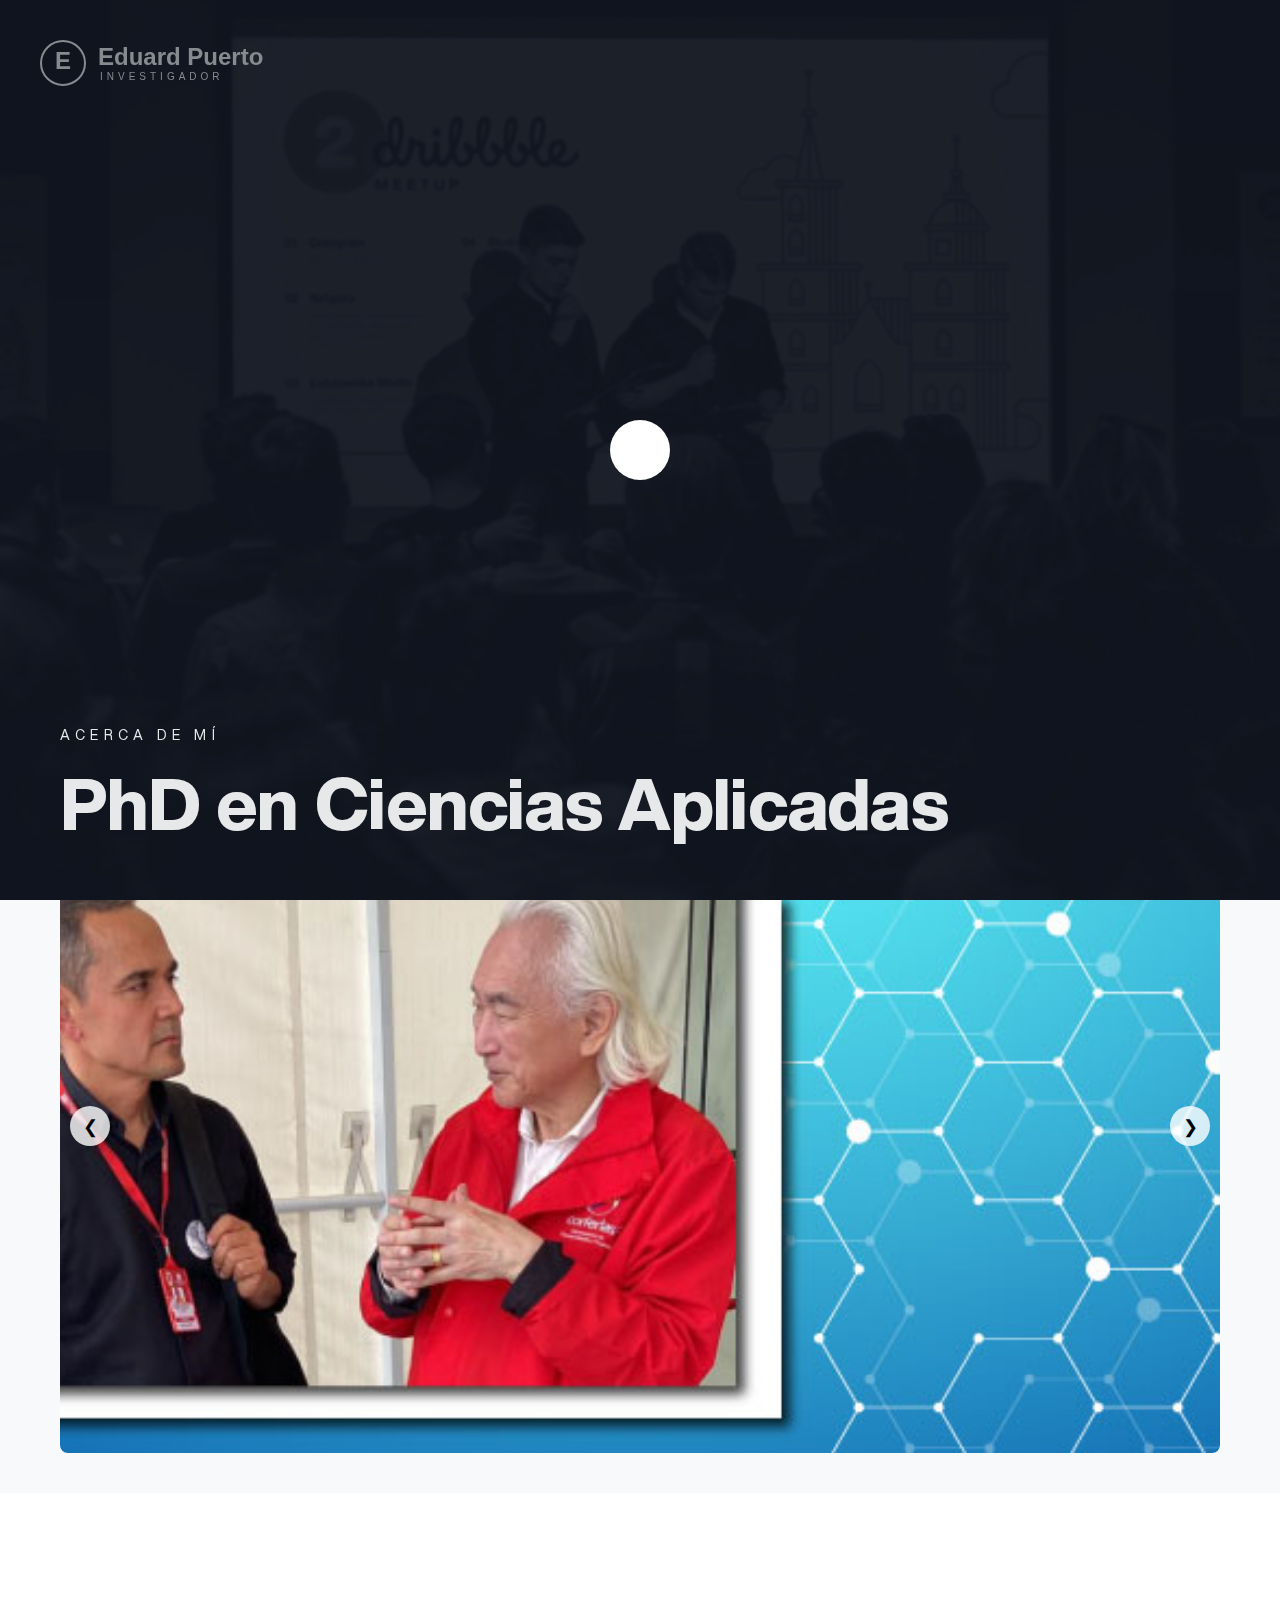
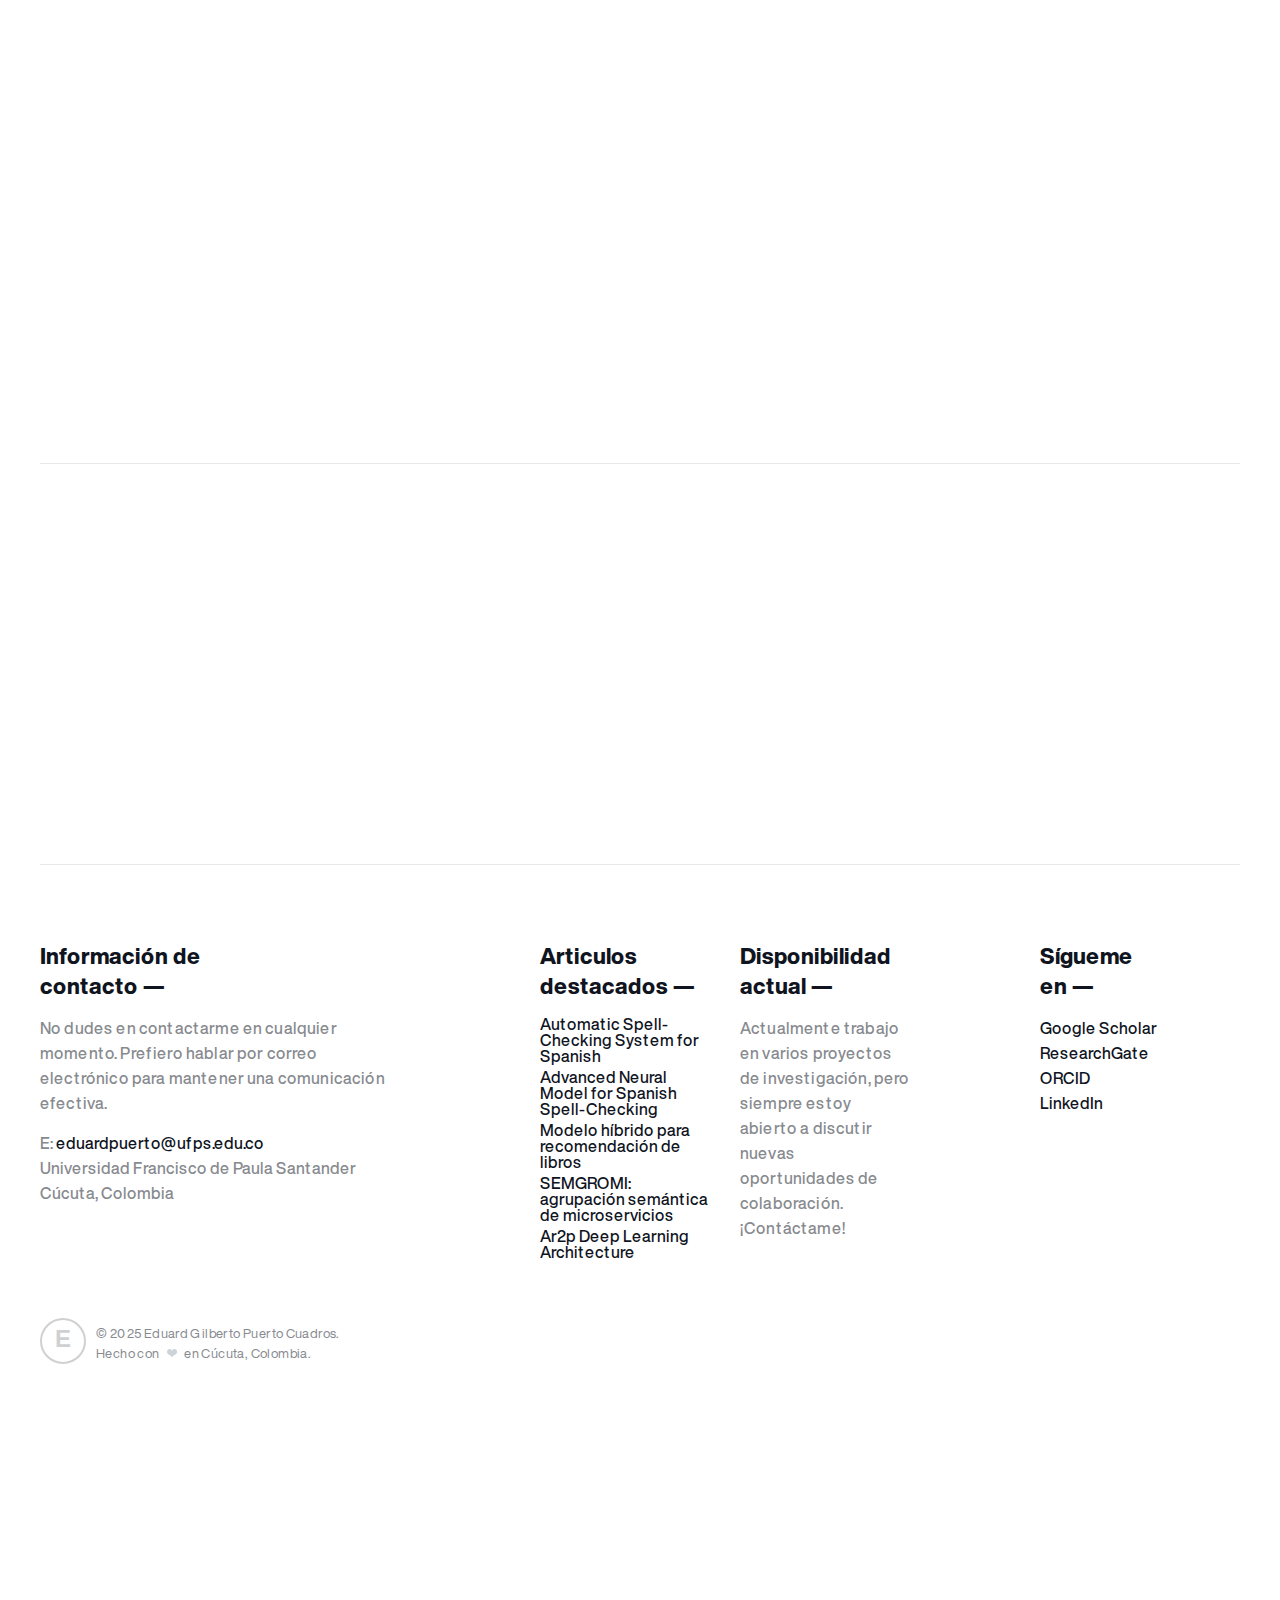
<file: about.html>
<!DOCTYPE html>
<html class="about">
  <head>
    <title>
      Acerca de | Eduard Puerto PhD - Inteligencia Artificial & Sistemas
      Inteligentes
    </title>

    <meta charset="UTF-8" />
    <meta
      name="viewport"
      content="height=device-height, width=device-width, initial-scale=1, minimum-scale=1, maximum-scale=1, viewport-fit=cover, shrink-to-fit=no"
    />

    <base />

    <meta name="author" content="Eduard Gilberto Puerto Cuadros" />
    <meta
      name="keywords"
      content="inteligencia artificial, machine learning, deep learning, redes neuronales, procesamiento lenguaje natural, nlp, sistemas inteligentes, investigación, doctorado, phd, desarrollo software, data science, python, tensorflow, pytorch, colombia, venezuela, cv, investigador, profesor, ufps"
    />
    <meta
      name="description"
      content="Soy Eduard Gilberto Puerto Cuadros, PhD en Ciencias Aplicadas. Especialista en inteligencia artificial, aprendizaje automático y desarrollo de sistemas inteligentes. Más de 12 años de experiencia en docencia e investigación."
    />

    <link
      rel="apple-touch-icon"
      sizes="57x57"
      href="assets/favicon/apple-touch-icon-57x57.html"
    />
    <link
      rel="apple-touch-icon"
      sizes="60x60"
      href="assets/favicon/apple-touch-icon-60x60.html"
    />
    <link
      rel="apple-touch-icon"
      sizes="72x72"
      href="assets/favicon/apple-touch-icon-72x72.html"
    />
    <link
      rel="apple-touch-icon"
      sizes="76x76"
      href="assets/favicon/apple-touch-icon-76x76.html"
    />
    <link
      rel="apple-touch-icon"
      sizes="114x114"
      href="assets/favicon/apple-touch-icon-114x114.html"
    />
    <link
      rel="apple-touch-icon"
      sizes="120x120"
      href="assets/favicon/apple-touch-icon-120x120.html"
    />
    <link
      rel="apple-touch-icon"
      sizes="144x144"
      href="assets/favicon/apple-touch-icon-144x144.html"
    />
    <link
      rel="apple-touch-icon"
      sizes="152x152"
      href="assets/favicon/apple-touch-icon-152x152.html"
    />
    <link
      rel="apple-touch-icon"
      sizes="180x180"
      href="assets/favicon/apple-touch-icon-180x180.html"
    />

    <link
      rel="icon"
      type="image/png"
      sizes="32x32"
      href="assets/favicon/favicon-32x32.png"
    />
    <link
      rel="icon"
      type="image/png"
      sizes="192x192"
      href="assets/favicon/android-chrome-192x192.png"
    />
    <link
      rel="icon"
      type="image/png"
      sizes="16x16"
      href="assets/favicon/favicon-16x16.png"
    />

    <link rel="manifest" href="site.html" />
    <link
      rel="mask-icon"
      href="assets/favicon/safari-pinned-tab.svg"
      color="#212733"
    />
    <link rel="shortcut icon" href="assets/favicon/favicon.ico" />

    <meta name="msapplication-TileColor" content="#ffffff" />
    <meta
      name="msapplication-TileImage"
      content="assets/favicon/mstile-144x144.png"
    />
    <meta name="msapplication-config" content="browserconfig.html" />

    <meta name="theme-color" content="#ffffff" />

    <meta property="og:type" content="website" />
    <meta property="og:site_name" content="Eduard Puerto" />

    <meta property="og:image" content="assets/images/page-about.jpg" />
    <meta property="og:image:width" content="1200" />
    <meta property="og:image:height" content="630" />
    <meta
      property="og:title"
      content="Acerca de | Eduard Puerto PhD - Inteligencia Artificial & Sistemas Inteligentes"
    />
    <meta
      property="og:description"
      content="Soy Eduard Gilberto Puerto Cuadros, PhD en Ciencias Aplicadas. Especialista en inteligencia artificial, aprendizaje automático y desarrollo de sistemas inteligentes. Más de 12 años de experiencia en docencia e investigación."
    />

    <link rel="stylesheet" href="assets/fonts/webfonts4b63.css?v=2.5.18" />
    <link rel="stylesheet" href="css/build.min4b63.css?v=2.5.18" />
     <style>
      /* Ocultar logo al hacer scroll */
      #header .logo { transition: opacity .2s ease, transform .2s ease; }
      body.hide-logo-on-scroll #header .logo { opacity: 0; transform: translateY(-8px); pointer-events: none; }

      /* Estilos base del carrusel */
      .about-slider {
        padding: 40px 0;
        background: #f8f9fa;
      }
      .about-slider .wrapper {
        max-width: 1200px;
        margin: 0 auto;
        padding: 0 20px;
      }
      .about-slider .swiper-container {
        width: 100%;
        height: auto;
        overflow: hidden;
      }
      .about-slider .swiper-slide {
        width: 100%;
        height: 0;
        padding-bottom: 56.25%; /* Relación 16:9 */
        position: relative;
        overflow: hidden;
      }
      .about-slider .swiper-slide img {
        position: absolute;
        top: 0;
        left: 0;
        width: 100%;
        height: 100%;
        object-fit: cover;
      }
      
      /* Fallback para modo local */
      body.local-file .swiper-container {
        overflow: visible;
      }
      body.local-file .swiper-wrapper {
        display: grid;
        gap: 20px;
      }
      body.local-file .swiper-slide {
        width: 100% !important;
      }
      body.local-file .swiper-button-prev,
      body.local-file .swiper-button-next,
      body.local-file .swiper-pagination {
        display: none;
      }
     </style>
    <script
      async
      src="https://www.googletagmanager.com/gtag/js?id=UA-112464574-1"
    ></script>
    <script>
      window.dataLayer = window.dataLayer || [];
      function gtag() {
        dataLayer.push(arguments);
      }
      gtag("js", new Date());
      gtag("config", "UA-112464574-1");
    </script>
    <script>
      (function(){
        function toggleLogoVisibility(){
          if (window.scrollY > 10) {
            document.body.classList.add('hide-logo-on-scroll');
          } else {
            document.body.classList.remove('hide-logo-on-scroll');
          }
        }
        window.addEventListener('load', toggleLogoVisibility);
        window.addEventListener('scroll', toggleLogoVisibility, { passive: true });
      })();
    </script>
  </head>

  <body>

    <div class="svg-icons-wrapper">
      <svg
        viewBox="0 0 20 20"
        xmlns="http://www.w3.org/2000/svg"
        xlink="http://www.w3.org/1999/xlink"
      >
        <symbol viewBox="0 0 20 20" id="icon_arrow_down">
          <title>icon_arrow_down</title>
          <path
            d="M2,12.3L3.4,11L9,16.4V0h2v16.4l5.6-5.4l1.4,1.3L10,20L2,12.3z"
          />
        </symbol>
        <symbol viewBox="0 0 20 20" id="icon_arrow_left">
          <title>icon_arrow_left</title>
          <path d="M7.7,2L9,3.4L3.6,9H20v2H3.6L9,16.6L7.7,18L0,10L7.7,2z" />
        </symbol>
        <symbol viewBox="0 0 16 16" id="icon_arrow_link--thin">
          <title>icon_arrow_link--thin</title>
          <path
            d="M15,8.5L10.8,13l-0.7-0.7L13.1,9H1V8h12.1l-3.1-3.3L10.8,4L15,8.5z"
          />
        </symbol>
        <symbol viewBox="0 0 16 16" id="icon_arrow_link">
          <title>icon_arrow_link</title>
          <path
            d="M10.9,13l-1.4-1.4L12.2,9H0V7h12.2L9.5,4.4L10.9,3L16,8L10.9,13z"
          />
        </symbol>
        <symbol viewBox="0 0 20 20" id="icon_arrow_right">
          <title>icon_arrow_right</title>
          <path
            d="M12.3,18L11,16.6l5.4-5.6H0V9h16.4L11,3.4L12.3,2l7.7,8L12.3,18z"
          />
        </symbol>
        <symbol viewBox="0 0 20 20" id="icon_arrow_up">
          <title>icon_arrow_up</title>
          <path d="M18,7.7L16.6,9L11,3.6V20H9V3.6L3.4,9L2,7.7L10,0L18,7.7z" />
        </symbol>
        <symbol viewBox="0 0 20 20" id="icon_button_check">
          <title>icon_button_check</title>
          <path
            d="M17.7,3.8c-0.4-0.4-1-0.4-1.4,0l-8.4,9L3.7,9C3.3,8.6,2.7,8.6,2.3,9c-0.4,0.4-0.5,1-0.1,1.5L6.9,16c0,0.1,0.1,0.1,0.2,0.2
	c0.6,0.5,1.5,0.4,2-0.2l0,0l8.7-10.7C18.1,4.8,18.1,4.2,17.7,3.8z"
          />
        </symbol>
        <symbol viewBox="0 0 20 20" id="icon_button_loading">
          <title>icon_button_loading</title>
          <path
            id="icon_button_loading-Icon"
            d="M5.1,16c-0.3,0-0.5-0.1-0.7-0.3c-3.1-3.1-3.1-8.2,0-11.4C5.9,2.8,7.9,2,10,2c0.6,0,1,0.5,1,1s-0.4,1-1,1
	c-3.3,0-6,2.7-6,6c0,1.6,0.6,3.1,1.8,4.2c0.4,0.4,0.4,1,0,1.4c0,0,0,0,0,0C5.6,15.9,5.3,16,5.1,16z"
          />
        </symbol>
        <symbol viewBox="0 0 20 20" id="icon_button_mail">
          <title>icon_button_mail</title>
          <path
            d="M16,17H4c-1.1,0-2-0.9-2-2V5c0-1.1,0.9-2,2-2h12c1.1,0,2,0.9,2,2v10C18,16.1,17.1,17,16,17z M16,15V7.6l-6,4.2L4,7.6V15H16z
	 M4,5v0.7l6,3.4l6-3.4V5H4z"
          />
        </symbol>
        <symbol viewBox="0 0 20 20" id="icon_heart">
          <title>icon_heart</title>
          <path
            d="M10,5.6C7.4-0.1,0.1,1.2,0,7.9c0,3.7,3.5,5.1,5.9,6.5c2.3,1.4,3.9,3.4,4.2,4.2c0.2-0.8,2-2.8,4.1-4.3
	c2.3-1.6,5.9-2.9,5.9-6.5C20,1.2,12.5,0.1,10,5.6z"
          />
        </symbol>
        <symbol viewBox="0 0 30 30" id="icon_instagram">
          <title>icon_instagram</title>
          <style type="text/css">
            .st0 {
              fill-rule: evenodd;
              clip-rule: evenodd;
            }
          </style>
          <g>
            <g>
              <path
                class="st0"
                d="M15,7.8c-4,0-7.2,3.2-7.2,7.2s3.2,7.2,7.2,7.2c4,0,7.2-3.2,7.2-7.2S19,7.8,15,7.8z M15,19.6
			c-2.6,0-4.7-2.1-4.7-4.7c0-2.6,2.1-4.7,4.7-4.7c2.6,0,4.7,2.1,4.7,4.7C19.7,17.5,17.6,19.6,15,19.6z M22.5,5.8
			c-0.9,0-1.7,0.8-1.7,1.7s0.8,1.7,1.7,1.7s1.7-0.8,1.7-1.7S23.4,5.8,22.5,5.8z M20.9,1H9.1C4.6,1,1,4.6,1,9.1v11.8
			C1,25.4,4.6,29,9.1,29h11.8c4.5,0,8.1-3.6,8.1-8.1V9.1C29,4.6,25.4,1,20.9,1z M26.4,21.1c0,2.8-2.3,5.1-5.1,5.1c0,0-3,0.1-6.1,0.1
			c-3.2,0-6.4-0.1-6.4-0.1c-2.8,0-5.1-2.3-5.1-5.1c0,0-0.1-2.9-0.1-5.9c0-3.2,0.1-6.5,0.1-6.5c0-2.8,2.3-5.1,5.1-5.1
			c0,0,3.2-0.1,6.5-0.1c2.9,0,5.9,0.1,5.9,0.1c2.8,0,5.1,2.3,5.1,5.1c0,0,0.1,3.3,0.1,6.5C26.5,18.2,26.4,21.1,26.4,21.1z"
              />
            </g>
          </g>
        </symbol>
        <symbol viewBox="0 0 32 32" id="icon_marker">
          <title>icon_marker</title>
          <path
            d="M16,17c-2.8,0-5-2.2-5-5c0-2.8,2.2-5,5-5s5,2.2,5,5C21,14.8,18.8,17,16,17 M16,0C9.4,0,4,5.4,4,12c0,10,12,20,12,20
	s12-10,12-20C28,5.4,22.6,0,16,0"
          />
        </symbol>
        <symbol viewBox="0 0 20 20" id="icon_notification_error">
          <title>icon_notification_error</title>
          <style type="text/css">
            .st0 {
              fill-rule: evenodd;
              clip-rule: evenodd;
            }
          </style>
          <g>
            <g>
              <path
                class="st0"
                d="M10,12c-0.6,0-1,0.4-1,1s0.4,1,1,1s1-0.4,1-1S10.6,12,10,12z M10,2c-4.4,0-8,3.6-8,8s3.6,8,8,8s8-3.6,8-8
			S14.4,2,10,2z M10,16c-3.3,0-6-2.7-6-6s2.7-6,6-6c3.3,0,6,2.7,6,6S13.3,16,10,16z M10,6C9.4,6,9,6.4,9,7v3c0,0.6,0.4,1,1,1
			s1-0.4,1-1V7C11,6.4,10.6,6,10,6z"
              />
            </g>
          </g>
        </symbol>
        <symbol viewBox="0 0 20 20" id="icon_select_gray">
          <title>icon_select_gray</title>
          <style type="text/css">
            .st0 {
              fill-rule: evenodd;
              clip-rule: evenodd;
            }
          </style>
          <polygon
            class="st0"
            points="13.6,7 10,10.3 6.4,7 5,8.3 8.6,11.7 8.6,11.7 10,13 15,8.3 "
          />
        </symbol>
        <symbol viewBox="0 0 20 20" id="icon_select_new-black">
          <title>icon_select_new-black</title>
          <style type="text/css">
            .st0 {
              fill-rule: evenodd;
              clip-rule: evenodd;
            }
          </style>
          <polygon
            class="st0"
            points="13.6,7 10,10.3 6.4,7 5,8.3 8.6,11.7 8.6,11.7 10,13 15,8.3 "
          />
        </symbol>
      </svg>
    </div>

    <div id="curtain" class="on first-loading">
      <div class="loader-background">
        <img
          src="assets/loader/loader-about.jpg"
          alt=""
          class="active"
          data-page="about"
        />
      </div>
    </div>

    <nav id="nav">
      <a href="index.html" class="logo internal" data-page="home">
        <svg
          version="1.0"
          xmlns="http://www.w3.org/2000/svg"
          xlink="http://www.w3.org/1999/xlink"
          x="0px"
          y="0px"
          width="46px"
          height="46px"
          viewBox="0 0 46 46"
          enable-background="new 0 0 46 46"
          space="preserve"
        >
          <circle cx="23" cy="23" r="22" fill="none" stroke="#878a8f" stroke-width="2"/>
          <text x="23" y="29" text-anchor="middle" font-family="Helvetica, Arial, sans-serif" font-weight="700" font-size="24" fill="#878a8f">E</text>
        </svg>

        <svg
          version="1.0"
          xmlns="http://www.w3.org/2000/svg"
          xlink="http://www.w3.org/1999/xlink"
          x="0px"
          y="0px"
          width="167px"
          height="46px"
          viewBox="0 0 167 46"
          enable-background="new 0 0 167 46"
          space="preserve"
        >
          <text
            x="0"
            y="25"
            font-family="Helvetica, Arial, sans-serif"
            font-weight="700"
            font-size="24"
            fill="#878a8f"
          >
            Eduard Puerto
          </text>
          <text
            x="2"
            y="40"
            font-family="Helvetica, Arial, sans-serif"
            font-weight="500"
            font-size="10"
            letter-spacing="4"
            fill="#878a8f"
          >
            INVESTIGADOR
          </text>
        </svg>
      </a>
      <a href="#" class="close">
        <span>Close</span>
        <b>
          <i></i>
          <i></i>
        </b>
      </a>

      <footer>
        <p class="small">
          © 2025 Eduard Gilberto Puerto Cuadros<span
            >. Hecho con
            <span class="icon icon-heart"
              ><svg>
                <use xlink:href="#icon_heart" /></svg
            ></span>
            en Cúcuta, Colombia.</span
          >
        </p>
      </footer>
    </nav>
    <nav id="nav-overlay-content">
      <div>
        <div class="content">
          <h5>Menu</h5>
          <ul>
            <li>
              <a href="index.html" data-page="home"><i></i>Articulos</a>
            </li>
            <li>
              <a href="about.html" class="active" data-page="about"
                ><i></i>Acerca de mí</a
              >
            </li>
            <li>
              <a href="contact.html" data-page="contact"><i></i>Contacto</a>
            </li>
            <li>
              <a href="https://scholar.google.com/citations?user=nrGxjq4AAAAJ&hl=es" target="_blank"
                ><i></i>Perfil de Investigador</a
              >
            </li>
          </ul>
        </div>
      </div>
    </nav>
    <div id="nav-scroll"></div>
    <div class="loader on first-loading">
      <div class="loader-preloader">
        <div class="swiper-lazy-preloader"></div>
      </div>
      <div class="logo">
        <svg
          version="1.0"
          xmlns="http://www.w3.org/2000/svg"
          xlink="http://www.w3.org/1999/xlink"
          x="0px"
          y="0px"
          width="46px"
          height="46px"
          viewBox="0 0 46 46"
          enable-background="new 0 0 46 46"
          space="preserve"
        >
          <circle cx="23" cy="23" r="22" fill="none" stroke="#878a8f" stroke-width="2"/>
          <text x="23" y="29" text-anchor="middle" font-family="Helvetica, Arial, sans-serif" font-weight="700" font-size="24" fill="#878a8f">E</text>
        </svg>

        <svg
          version="1.0"
          xmlns="http://www.w3.org/2000/svg"
          xlink="http://www.w3.org/1999/xlink"
          x="0px"
          y="0px"
          width="167px"
          height="46px"
          viewBox="0 0 167 46"
          enable-background="new 0 0 167 46"
          space="preserve"
        >
          <text
            x="0"
            y="25"
            font-family="Helvetica, Arial, sans-serif"
            font-weight="700"
            font-size="24"
            fill="#878a8f"
          >
            Eduard Puerto
          </text>
          <text
            x="2"
            y="40"
            font-family="Helvetica, Arial, sans-serif"
            font-weight="500"
            font-size="10"
            letter-spacing="4"
            fill="#878a8f"
          >
            INVESTIGADOR
          </text>
        </svg>
      </div>
      <div class="text">
        <h5>Acerca de mí</h5>
        <h1 class="large">PhD en Ciencias Aplicadas</h1>
      </div>
    </div>

    <header id="header">
      <a href="index.html" class="logo internal" data-page="home">
        <svg
          version="1.0"
          xmlns="http://www.w3.org/2000/svg"
          xlink="http://www.w3.org/1999/xlink"
          x="0px"
          y="0px"
          width="46px"
          height="46px"
          viewBox="0 0 46 46"
          enable-background="new 0 0 46 46"
          space="preserve"
        >
          <circle cx="23" cy="23" r="22" fill="none" stroke="#0f141e" stroke-width="2"/>
          <text x="23" y="29" text-anchor="middle" font-family="Helvetica, Arial, sans-serif" font-weight="700" font-size="24" fill="#0f141e">E</text>
        </svg>

        <svg
          version="1.0"
          xmlns="http://www.w3.org/2000/svg"
          xlink="http://www.w3.org/1999/xlink"
          x="0px"
          y="0px"
          width="167px"
          height="46px"
          viewBox="0 0 167 46"
          enable-background="new 0 0 167 46"
          space="preserve"
        >
          <text
            x="0"
            y="25"
            font-family="Helvetica, Arial, sans-serif"
            font-weight="700"
            font-size="24"
            fill="#0f141e"
          >
            Eduard Puerto
          </text>
          <text
            x="2"
            y="40"
            font-family="Helvetica, Arial, sans-serif"
            font-weight="500"
            font-size="10"
            letter-spacing="4"
            fill="#0f141e"
          >
            INVESTIGADOR
          </text>
        </svg>
      </a>
      <a href="#" class="menu">
        <span>Menu</span>
        <b>
          <i></i>
          <i></i>
          <i></i>
        </b>
      </a>
    </header>

    <a href="contact.html" class="contact-link internal">
      <svg
        version="1.1"
        xmlns="http://www.w3.org/2000/svg"
        xlink="http://www.w3.org/1999/xlink"
        x="0px"
        y="0px"
        width="20px"
        height="20px"
        viewBox="0 0 20 20"
        enable-background="new 0 0 20 20"
        space="preserve"
      >
        <path
          fill="#ffffff"
          d="M16,17H4a2,2,0,0,1-2-2V5A2,2,0,0,1,4,3H16a2,2,0,0,1,2,2V15A2,2,0,0,1,16,17Zm0-2V7.619l-6,4.242L4,7.619V15H16ZM4,5V5.705l6,3.429,6-3.429V5H4Z"
        />
      </svg>
      <span>Contact me</span>
    </a>

    <a href="#" class="scroll-top">
      <svg
        version="1.1"
        xmlns="http://www.w3.org/2000/svg"
        xlink="http://www.w3.org/1999/xlink"
        x="0px"
        y="0px"
        width="20px"
        height="20px"
        viewBox="0 0 20 20"
        enable-background="new 0 0 20 20"
        space="preserve"
      >
        <path
          fill="#ffffff"
          d="M18.008,7.667L16.606,9,11,3.627V20H9V3.627L3.392,9l-1.4-1.336L10-.012Z"
        />
      </svg>
    </a>

    <div class="container">
      <section class="about-top">
        <div class="wrapper animate--me">
          <div class="row">
            <div
              class="col-sm-6-6 col-md-12-12 col-smd-10-12 col-smd-offset-1-12 col-lg-10-12 col-lg-offset-1-12 text-left-center"
            >
              <h5>Acerca de mí</h5>
              <h1>
                Soy Eduard Gilberto Puerto Cuadros, PhD en Ciencias Aplicadas
                con especialización en modelos computacionales de dinámica
                neuronal. Me especializo en inteligencia artificial, aprendizaje
                automático y desarrollo de sistemas inteligentes.
              </h1>
            </div>
            <div
              class="col-sm-6-6 col-md-12-12 col-smd-10-12 col-smd-offset-1-12 col-lg-8-12 col-lg-offset-2-12 text-left-center"
            >
              <h3 class="header-light">
                Con más de 12 años de experiencia en docencia e investigación,
                he trabajado en proyectos de sistemas inteligentes,
                procesamiento de lenguaje natural y redes neuronales. Mi enfoque
                combina la investigación académica con aplicaciones prácticas en
                el desarrollo de software.
              </h3>
            </div>
          </div>
        </div>
      </section>

      <section class="about-slider">
        <div class="wrapper">
          <div class="carousel-container">
            <div class="carousel-track">
              <div class="carousel-item">
                <img src="assets/images/carrusel1.jpg" alt="Carrusel 1" onload="this.style.opacity='1'" onerror="console.log('Error cargando:', this.src)">
              </div>
              <div class="carousel-item">
                <img src="assets/images/carrusel2.jpg" alt="Carrusel 2" onload="this.style.opacity='1'" onerror="console.log('Error cargando:', this.src)">
              </div>
              <div class="carousel-item">
                <img src="assets/images/carrusel4.jpg" alt="Carrusel 4" onload="this.style.opacity='1'" onerror="console.log('Error cargando:', this.src)">
              </div>
            </div>
            <button class="carousel-button prev" onclick="moveCarousel(-1)">❮</button>
            <button class="carousel-button next" onclick="moveCarousel(1)">❯</button>
          </div>
        </div>
      </section>
      
      <style>
        .carousel-container {
          position: relative;
          width: 100%;
          max-width: 1200px;
          margin: 0 auto;
          overflow: hidden;
          background: #f8f9fa;
          border-radius: 8px;
        }
        
        .carousel-track {
          display: flex;
          transition: transform 0.5s ease-in-out;
        }
        
        .carousel-item {
          flex: 0 0 100%;
          height: 0;
          padding-bottom: 56.25%; /* Aspecto 16:9 */
          position: relative;
        }
        
        .carousel-item img {
          position: absolute;
          top: 0;
          left: 0;
          width: 100%;
          height: 100%;
          object-fit: cover;
          opacity: 0;
          transition: opacity 0.3s ease-in-out;
        }
        
        .carousel-button {
          position: absolute;
          top: 50%;
          transform: translateY(-50%);
          background: rgba(255, 255, 255, 0.8);
          border: none;
          width: 40px;
          height: 40px;
          border-radius: 50%;
          cursor: pointer;
          font-size: 18px;
          z-index: 2;
        }
        
        .carousel-button.prev { left: 10px; }
        .carousel-button.next { right: 10px; }
        
        .carousel-button:hover {
          background: rgba(255, 255, 255, 0.9);
        }
      </style>
      
      <script>
        let currentSlide = 0;
        const track = document.querySelector('.carousel-track');
        const items = document.querySelectorAll('.carousel-item');
        
        function moveCarousel(direction) {
          currentSlide = (currentSlide + direction + items.length) % items.length;
          track.style.transform = `translateX(-${currentSlide * 100}%)`;
        }
        
        // Auto-avance cada 5 segundos
        setInterval(() => moveCarousel(1), 5000);
      </script>
      <script>
        // Forzar carga inmediata de la primera imagen si Swiper tarda en inicializar
        (function(){
          var first = document.querySelector('.about .swiper-slide .swiper-lazy');
          if (first && !first.getAttribute('src')) {
            first.setAttribute('src', first.getAttribute('data-src'));
          }
        })();
      </script>

      <section class="about-services-tools">
        <div class="wrapper animate--me">
          <div class="row text-left-center">
            <div
              class="col-sm-6-6 col-md-5-12 col-md-offset-05-12 col-smd-5-12 col-smd-offset-05-12 col-lg-4-12 col-lg-offset-1-12"
            >
              <h5>Áreas de Especialización</h5>
              <h3>
                Inteligencia Artificial<em> / </em> Aprendizaje Automático<em>
                  /
                </em>
                Redes Neuronales<em> / </em> Procesamiento de Lenguaje
                Natural<em> / </em> Sistemas Inteligentes<em> / </em> Desarrollo
                de Software<em> / </em> Investigación Científica
              </h3>
            </div>
            <div
              class="col-sm-6-6 col-md-5-12 col-md-offset-1-12 col-smd-5-12 col-smd-offset-1-12 col-lg-4-12 col-lg-offset-2-12"
            >
              <h5>Herramientas y Tecnologías</h5>
              <h3>
                Python<em> / </em> TensorFlow<em> / </em> PyTorch<em> / </em>
                Keras<em> / </em> Machine Learning<em> / </em> Deep Learning<em>
                  /
                </em>
                NLP<em> / </em> Data Science<em> / </em> Git
              </h3>
            </div>
          </div>
        </div>
      </section>

      <section class="column-list about-experience">
        <div class="wrapper">
          <div class="row animate--me">
            <div
              class="col-sm-6-6 col-md-12-12 col-smd-10-12 col-smd-offset-1-12 col-lg-8-12 col-lg-offset-2-12 text-left-center"
            >
              <h5>Experiencia Laboral</h5>
              <h1>Más de 12 años en docencia e investigación</h1>
              <h3 class="header-light">
                Mi trayectoria profesional combina la docencia universitaria, la
                investigación científica y el desarrollo de sistemas
                inteligentes, con enfoque en inteligencia artificial y
                procesamiento de lenguaje natural.
              </h3>
            </div>
          </div>

          <div class="list animate--me">
            <div class="line">
              <div>
                <h4 class="header-dark">
                  Universidad Francisco de Paula Santander
                </h4>
              </div>
              <div>
                <h4 class="header-light">
                  Director Biblioteca Eduardo Cote Lamus / Investigador grupo
                  GIA-UFPS / Profesor Tiempo Completo Dppto. Sistemas e
                  Informática
                </h4>
              </div>
              <div>
                <h4 class="header-light">2012 — Actualidad (40h semanales)</h4>
              </div>
            </div>
            <div class="line">
              <div>
                <h4 class="header-dark">
                  Universidad de Santander UDES (Sede Cúcuta)
                </h4>
              </div>
              <div>
                <h4 class="header-light">
                  Docente - Introducción a la Computación
                </h4>
              </div>
              <div>
                <h4 class="header-light">
                  Ago 2011 — Dic 2011 (12h semanales)
                </h4>
              </div>
            </div>
            <div class="line">
              <div>
                <h4 class="header-dark">
                  Universidad Simón Bolívar (Sede Cúcuta)
                </h4>
              </div>
              <div>
                <h4 class="header-light">
                  Docente - Inteligencia Artificial, Álgebra Lineal,
                  Investigación Formativa, Lógica Matemática, Diseño lógico
                  Digital
                </h4>
              </div>
              <div>
                <h4 class="header-light">
                  Feb 2006 — Jun 2011 (20h semanales)
                </h4>
              </div>
            </div>
            <div class="line">
              <div>
                <h4 class="header-dark">
                  Corporación Universitaria San Martín
                </h4>
              </div>
              <div>
                <h4 class="header-light">
                  Docente - Lenguaje Ensamblador, Lógica Matemática
                </h4>
              </div>
              <div>
                <h4 class="header-light">Feb 2007 — Dic 2009 (6h semanales)</h4>
              </div>
            </div>
            <div class="line">
              <div>
                <h4 class="header-dark">Universidad de Pamplona</h4>
              </div>
              <div>
                <h4 class="header-light">Docente Investigador</h4>
              </div>
              <div>
                <h4 class="header-light">
                  Feb 2005 — Dic 2005 (40h semanales)
                </h4>
              </div>
            </div>
          </div>
        </div>
      </section>

      <section class="column-list about-experience">
        <div class="wrapper">
          <div class="row animate--me">
            <div
              class="col-sm-6-6 col-md-12-12 col-smd-10-12 col-smd-offset-1-12 col-lg-8-12 col-lg-offset-2-12 text-left-center"
            >
              <h5>Formación Complementaria</h5>
              <h1>Educación continua en tecnologías emergentes</h1>
            </div>
          </div>

          <div class="list animate--me">
            <div class="line">
              <div>
                <h4 class="header-dark">General English</h4>
              </div>
              <div>
                <h4 class="header-light">
                  Kaplan Internacional Languages, New York - EEUU
                </h4>
              </div>
              <div>
                <h4 class="header-light">2024 (100 horas)</h4>
              </div>
            </div>
            <div class="line">
              <div>
                <h4 class="header-dark">
                  Inteligencia Artificial - MinTic y Universidad Francisco José
                  de Caldas
                </h4>
              </div>
              <div>
                <h4 class="header-light">
                  Certificado Curso de formación continua
                </h4>
              </div>
              <div>
                <h4 class="header-light">2023 (50 horas)</h4>
              </div>
            </div>
            <div class="line">
              <div>
                <h4 class="header-dark">
                  Transformación Digital el Camino Hacia la Empresa Digital
                </h4>
              </div>
              <div>
                <h4 class="header-light">
                  Universidad de Digital de Cataluña - Diplomado
                </h4>
              </div>
              <div>
                <h4 class="header-light">2021 (140 horas)</h4>
              </div>
            </div>
            <div class="line">
              <div>
                <h4 class="header-dark">
                  Fonética y pronunciación en Idioma Anglosajón
                </h4>
              </div>
              <div>
                <h4 class="header-light">
                  Centro Tecnológico de Cúcuta - El curso de
                </h4>
              </div>
              <div>
                <h4 class="header-light">2020 (40 horas)</h4>
              </div>
            </div>
            <div class="line">
              <div>
                <h4 class="header-dark">
                  Structuring Machine Learning Projects
                </h4>
              </div>
              <div>
                <h4 class="header-light">Coursera</h4>
              </div>
              <div>
                <h4 class="header-light">2018 (40 horas)</h4>
              </div>
            </div>
            <div class="line">
              <div>
                <h4 class="header-dark">
                  Improving Deep Neural Networks: Hyperparameter tuning,
                  Regularization and Optimization
                </h4>
              </div>
              <div>
                <h4 class="header-light">Coursera</h4>
              </div>
              <div>
                <h4 class="header-light">2017 (40 horas)</h4>
              </div>
            </div>
            <div class="line">
              <div>
                <h4 class="header-dark">Neural Networks and Deep Learning</h4>
              </div>
              <div>
                <h4 class="header-light">Coursera</h4>
              </div>
              <div>
                <h4 class="header-light">2017 (40 horas)</h4>
              </div>
            </div>
            <div class="line">
              <div>
                <h4 class="header-dark">
                  Cursos de corta duración Escuela Politécnica Nacional
                </h4>
              </div>
              <div>
                <h4 class="header-light">
                  Laboratorio de Robótica y Sistemas Inteligentes
                </h4>
              </div>
              <div>
                <h4 class="header-light">2016 (40 horas)</h4>
              </div>
            </div>
          </div>
        </div>
      </section>

      <section class="column-list about-recognition last">
        <div class="wrapper">
          <div class="row animate--me">
            <div
              class="col-sm-6-6 col-md-12-12 col-smd-10-12 col-smd-offset-1-12 col-lg-8-12 col-lg-offset-2-12 text-left-center"
            >
              <h5>Jurado Evaluador Trabajos de Grado</h5>
              <h1>Contribución a la formación académica</h1>
            </div>
          </div>

          <div class="list animate--me">
            <div class="line">
              <h2>2024</h2>
              <div>
                <p>
                  <strong
                    >El Aprendizaje Basado En Problemas Como Estrategia
                    Pedagógica Para El Desarrollo Del Pensamiento
                    Computacional</strong
                  >
                  En Educación Básica Primaria (1 – MAESTRÍA EN TECNOLOGÍAS DE
                  LA INFORMACIÓN Y LA COMUNICACIÓN (TIC) APLICADAS A LA
                  EDUCACIÓN - UFPS
                </p>
              </div>
              <div>
                <p>
                  <strong
                    >INFLUENCIA DE SOFTWARE STEMTEROS EN EL DESARROLLO DEL
                    PENSAMIENTO LÓGICO MATEMÁTICO EN ESTUDIANTES DE GRADO 7
                    -</strong
                  >
                  MAESTRÍA EN EDUCACIÓN MATEMÁTICA – UFPS
                </p>
              </div>
              <div>
                <p>
                  <strong
                    >ESTRATEGIA PEDAGÓGICA PARA EL APRENDIZAJE COLABORATIVO DE
                    LA GEOMETRÍA EN BÁSICA SECUNDARIA A TRAVÉS DE MENTORING
                    –</strong
                  >
                  MAESTRÍA EN EDUCACIÓN MATEMÁTICA – UFPS
                </p>
              </div>
            </div>

            <div class="line">
              <h2>2022</h2>
              <div>
                <p>
                  <strong
                    >Mantenimiento de los módulos de contratación, certificados,
                    pagos y de reportes financieros informativos y desarrollo
                    del módulo de presupuestos anuales para la aplicación
                    contable de la secretaría de agua potable y saneamiento
                    básico del departamento norte de Santander –</strong
                  >
                  INGENIERÍA DE SISTEMAS - UFPS
                </p>
              </div>
            </div>

            <div class="line">
              <h2>2021</h2>
              <div>
                <p>
                  <strong>Smart Pest Management for Cotton Crops –</strong>
                  Doctorado en Ingeniería – UNIVERSIDAD EAFIT
                </p>
              </div>
            </div>

            <div class="line">
              <h2>2019</h2>
              <div>
                <p>
                  <strong
                    >MODELO PARA MEDIR EL GRADO DE ACTUALIZACIÓN DEL PROYECTO
                    CURRICULAR DE UN PROGRAMA DE INGENIERÍA DE SISTEMAS TOMANDO
                    COMO REFERENTE ACM CURRICULA –</strong
                  >
                  INGENIERÍA DE SISTEMAS - UFPS
                </p>
              </div>
            </div>
          </div>
        </div>
      </section>

      <section class="quick-contact">
        <div class="wrapper text-left-center animate--me">
          <h5>¿Interesado en colaborar?</h5>
          <h1 class="large">
            <a href="contact.html" class="internal with-icon"
              >Trabajemos
              <span class="keep-together"
                >juntos<span class="icon icon-arrow-link icon--on-right"
                  ><svg>
                    <use xlink:href="#icon_arrow_link" /></svg></span></span
            ></a>
          </h1>
        </div>
      </section>
    </div>

    <footer id="footer">
      <div class="wrapper">
        <div class="row">
          <div
            class="col-sm-6-6 col-md-12-12 col-smd-12-12 col-lg-4-12 contact"
          >
            <h3>Información de <br />contacto —</h3>
            <p>
              No dudes en contactarme en cualquier momento. Prefiero hablar por
              correo electrónico para mantener una comunicación efectiva.
            </p>
            <ul class="contact-links">
              <li>
                E:
                <a class="special" href="mailto:eduardpuerto@ufps.edu.co"
                  >eduardpuerto@ufps.edu.co</a
                >
              </li>
              <li>Universidad Francisco de Paula Santander</li>
              <li>Cúcuta, Colombia</li>
            </ul>
          </div>

          <div
            class="col-sm-6-6 col-md-6-12 col-smd-6-12 col-lg-2-12 col-lg-offset-1-12"
          >
            <h3>Articulos <br />destacados —</h3>
            <ul class="project-links">
              <li>
                <a href="https://doi.org/10.3390/computers13030076" class="special internal">Automatic Spell-Checking System for Spanish</a>
              </li>
              <li>
                <a href="https://doi.org/10.14483/23448393.21135" class="special internal">Advanced Neural Model for Spanish Spell-Checking</a>
              </li>
              <li>
                <a href="https://doi.org/10.5209/rgid.94234" class="special internal">Modelo híbrido para recomendación de libros</a>
              </li>
              <li>
                <a href="https://doi.org/10.7717/peerjcs.1380" class="special internal">SEMGROMI: agrupación semántica de microservicios </a>
              </li>
              <li>
                <a href="https://doi.org/10.1007/s11063-019-10062-4" class="special internal">Ar2p Deep Learning Architecture</a>
              </li>
            </ul>
          </div>

          <div class="col-sm-6-6 col-md-3-12 col-smd-3-12 col-lg-2-12">
            <h3>Disponibilidad <br />actual —</h3>
            <p>
              Actualmente trabajo en varios proyectos de investigación, pero
              siempre estoy abierto a discutir nuevas oportunidades de
              colaboración. ¡Contáctame!
            </p>
          </div>

          <div
            class="col-sm-6-6 col-md-3-12 col-smd-3-12 col-lg-2-12 col-lg-offset-1-12"
          >
            <h3>Sígueme <br />en —</h3>
            <ul class="social-links">
              <li>
                <a
                  href="https://scholar.google.com/citations?user=nrGxjq4AAAAJ&hl=es"
                  class="special"
                  target="_blank"
                  rel="noopener"
                  >Google Scholar</a
                >
              </li>
              <li>
                <a
                  href="https://www.researchgate.net/profile/Eduard-Puerto"
                  class="special"
                  target="_blank"
                  rel="noopener"
                  >ResearchGate</a
                >
              </li>
              <li>
                <a href="https://orcid.org/0000-0001-9361-5837" class="special" target="_blank" rel="noopener"
                  >ORCID</a
                >
              </li>
              <li>
                <a
                  href="https://www.linkedin.com/in/eduard-gilberto-puerto-cuadros-10a6a542/?originalSubdomain=co"
                  class="special"
                  target="_blank"
                  rel="noopener"
                  >LinkedIn</a
                >
              </li>
            </ul>
          </div>

          <div
            class="col-sm-6-6 col-md-12-12 col-smd-12-12 col-lg-12-12 copyright"
          >
            <a href="home.html" class="internal">
              <svg
                version="1.0"
                xmlns="http://www.w3.org/2000/svg"
                xlink="http://www.w3.org/1999/xlink"
                x="0px"
                y="0px"
                width="46px"
                height="46px"
                viewBox="0 0 46 46"
                enable-background="new 0 0 46 46"
                space="preserve"
              >
                <circle cx="23" cy="23" r="22" fill="none" stroke="#cfd0d2" stroke-width="2"/>
                <text x="23" y="29" text-anchor="middle" font-family="Helvetica, Arial, sans-serif" font-weight="700" font-size="24" fill="#cfd0d2">E</text>
              </svg>
            </a>
            <p class="small copyright-text">
              © 2025 Eduard Gilberto Puerto Cuadros.<br />Hecho con
              <span class="icon icon-heart"
                ><svg><use xlink:href="#icon_heart" /></svg
              ></span>
              en Cúcuta, Colombia.
            </p>
          </div>
        </div>
      </div>
    </footer>
    <div class="document-overlay"></div>
    <script type="text/javascript">
      var Config = {
        BASE_URL: "/",
        VERSION: "2.5.18",
        SSL: true,
        PRELOADER: {
          url: "assets/images/loader-circle.svg",
          alt: "Loading...",
        },
        HOME: {
          name: "home",
          class: "home",
          partial: "partials/home.html",
          data: "resources/home.json",
          title: "Portfolio | Eduard Puerto - Freelance Web & UI Designer",
          description:
            "I design unique and functional digital products. Over the past 7 years, as a freelance art director and designer, I’ve worked with big companies and up-and-coming startups around the world to help them reach their full potential and attract new customers.",
          keywords:
            "freelance, freelancer, responsive, rwd, web, website, ui, ux, user, interface, experience, graphic, creative, designer, director, direction, product, mobile, application, app, animation, interaction, photography, art, hire, agency, studio, consultancy, portfolio, case, study, studies, projects, krakow, kraków, poland",
          og_image: "assets/images/page-home.jpg",
          og_image_w: "1200",
          og_image_h: "630",
          loader: {
            H5: "Welcome",
            H1: "Wait a bit",
            bg: "assets/loader/loader-home.jpg",
          },
        },
        ABOUT: {
          name: "about",
          class: "about",
          partial: "partials/about.html",
          data: "resources/about.json",
          title: "About | Eduard Puerto - Freelance Web & UI Designer",
          description:
            "I’m Eduard Puerto, a multidisciplinary designer who focuses on telling my clients’ stories visually, through enjoyable and meaningful experiences. I specialize in responsive websites and functional user interfaces.",
          keywords:
            "freelance, freelancer, responsive, rwd, web, website, ui, ux, user, interface, experience, graphic, creative, designer, director, direction, product, mobile, application, app, animation, interaction, photography, art, hire, agency, studio, consultancy, portfolio, case, study, studies, projects, krakow, kraków, poland, cv, resume, services, work, tools, experience, clients, brands, features, mentions, interviews, events",
          og_image: "assets/images/page-about.jpg",
          og_image_w: "1200",
          og_image_h: "630",
          loader: {
            H5: "About Me",
            H1: "Web & UI designer",
            bg: "assets/loader/loader-about.jpg",
          },
        },
        CONTACT: {
          name: "contact",
          class: "contact",
          partial: "partials/contact.html",
          data: "resources/contact.json",
          title: "Contact | Eduard Puerto - Freelance Web & UI Designer",
          description:
            "Get in touch — let’s work together. Got a project? Drop me a line if you want to work together on something exciting. Big or small. Mobile or web.",
          keywords:
            "freelance, freelancer, responsive, rwd, web, website, ui, ux, user, interface, experience, graphic, creative, designer, director, direction, product, mobile, application, app, animation, interaction, photography, art, hire, agency, studio, portfolio, case, study, studies, projects, krakow, kraków, poland, map, address, contact, form",
          og_image: "assets/images/page-contact.jpg",
          og_image_w: "1200",
          og_image_h: "630",
          loader: {
            H5: "Contact",
            H1: "Get in touch",
            bg: "assets/loader/loader-contact.jpg",
          },
        },
        PAGE_404: {
          name: "404",
          class: "page-404",
          partial: "partials/404.html",
          data: "resources/404.json",
          title: "404 | Eduard Puerto - Freelance Web & UI Designer",
          description:
            "OOPS Something went wrong... The page you are looking for doesn't seem to exist or has been moved to a new location.",
          keywords:
            "freelance, freelancer, responsive, rwd, web, website, ui, ux, user, interface, experience, graphic, creative, designer, director, direction, product, mobile, application, app, animation, interaction, photography, art, hire, agency, studio, consultancy, portfolio, case, study, studies, projects, krakow, kraków, poland",
          og_image: "assets/images/page-404.jpg",
          og_image_w: "1200",
          og_image_h: "630",
        },
        STYLEGUIDE: {
          name: "styleguide",
          class: "about",
          partial: "content/partials/styleguide.html",
          data: "resources/styleguide.json",
          title: "Style Guide | Eduard Puerto - Freelance Web & UI Designer",
          description:
            "I’m Eduard Puerto, a multidisciplinary designer who focuses on telling my clients’ stories visually, through enjoyable and meaningful experiences. I specialize in responsive websites and functional user interfaces.",
          keywords:
            "freelance, freelancer, responsive, rwd, web, website, ui, ux, user, interface, experience, graphic, creative, designer, director, direction, product, mobile, application, app, animation, interaction, photography, art, hire, agency, studio, consultancy, portfolio, case, study, studies, projects, krakow, kraków, poland",
          og_image: "assets/images/image.jpg",
          og_image_w: "1200",
          og_image_h: "630",
        },
        PROJECT_TRINISO: {
          name: "project/triniso",
          class: "case-study",
          partial: "partials/project/triniso.html",
          data: "resources/project/triniso.json",
          title:
            "Triniso Case Study | Eduard Puerto - Freelance Web & UI Designer",
          description:
            "Triniso is a Swiss watch manufacturer of luxurious and affordable watches in the Sierre, a beautiful vineyard region in the south of Switzerland. As they were launching a new watch series, they needed a new website that would tell their incredible story, and an intuitive shopping experience to showcase their products and make the purchase process easy.",
          keywords:
            "freelance, freelancer, responsive, rwd, web, website, ui, ux, user, interface, experience, graphic, creative, designer, director, direction, product, mobile, application, app, animation, interaction, photography, art, hire, agency, studio, consultancy, portfolio, case, study, studies, projects, krakow, kraków, poland, typography, iconography, icon, mockup, project, brand, identity, photoshop, illustrator, after, effects, ipad, iphone",
          og_image: "images/triniso-01.jpg",
          og_image_w: "2800",
          og_image_h: "1860",
          loader: {
            H5: "Case Study",
            H1: "Triniso",
            bg: "assets/loader/loader-triniso.jpg",
          },
        },
        PROJECT_SYMOVA: {
          name: "project/symova",
          class: "case-study",
          partial: "partials/project/symova.html",
          data: "resources/project/symova.json",
          title:
            "Symova Case Study | Eduard Puerto - Freelance Web & UI Designer",
          description:
            "Symova is a pension fund for medium and large companies in the public transport and tourism sector in Switzerland. They needed a completely new design for their website, which would be optimized for mobile devices and would support their updated strategy with new features and modern technology.",
          keywords:
            "freelance, freelancer, responsive, rwd, web, website, ui, ux, user, interface, experience, graphic, creative, designer, director, direction, product, mobile, application, app, animation, interaction, photography, art, hire, agency, studio, consultancy, portfolio, case, study, studies, projects, krakow, kraków, poland, typography, iconography, icon, mockup, project, brand, identity, photoshop, illustrator, after, effects, ipad, iphone",
          og_image: "images/symova-01.jpg",
          og_image_w: "2800",
          og_image_h: "2020",
          loader: {
            H5: "Case Study",
            H1: "Symova",
            bg: "assets/loader/loader-symova.jpg",
          },
        },
        PROJECT_PMR: {
          name: "project/pmr",
          class: "case-study",
          partial: "partials/project/pmr.html",
          data: "resources/project/pmr.json",
          title:
            "PMR Case Study | Eduard Puerto - Freelance Web & UI Designer",
          description:
            "With over 20 years of experience, PMR serves more than 500 global clients offering their market research and expert analysis products. I was asked to re-create their platform from scratch, and improve the visual appeal of their website and all their products, while making them informative and easy to use, in order to reflect their vision and leading position on the market.",
          keywords:
            "freelance, freelancer, responsive, rwd, web, website, ui, ux, user, interface, experience, graphic, creative, designer, director, direction, product, mobile, application, app, animation, interaction, photography, art, hire, agency, studio, consultancy, portfolio, case, study, studies, projects, krakow, kraków, poland, typography, iconography, icon, mockup, project, brand, identity, photoshop, illustrator, after, effects, ipad, iphone",
          og_image: "images/pmr-01.jpg",
          og_image_w: "2800",
          og_image_h: "2200",
          loader: {
            H5: "Case Study",
            H1: "PMR",
            bg: "assets/loader/loader-pmr.jpg",
          },
        },
        PROJECT_SONICSMITH: {
          name: "project/sonicsmith",
          class: "case-study",
          partial: "partials/project/sonicsmith.html",
          data: "resources/project/sonicsmith.json",
          title:
            "Sonicsmith Case Study | Eduard Puerto - Freelance Web & UI Designer",
          description:
            "Established in 2016 by an American electronics engineer and an Israeli music producer, Sonicsmith is a Kraków based company that designs and manufactures professional audio equipment. I was commissioned to create an engaging design for their new website, highlighting their products and information about the company.",
          keywords:
            "freelance, freelancer, responsive, rwd, web, website, ui, ux, user, interface, experience, graphic, creative, designer, director, direction, product, mobile, application, app, animation, interaction, photography, art, hire, agency, studio, consultancy, portfolio, case, study, studies, projects, krakow, kraków, poland, typography, iconography, icon, mockup, project, brand, identity, photoshop, illustrator, after, effects, ipad, iphone",
          og_image: "images/sonicsmith-01.jpg",
          og_image_w: "2800",
          og_image_h: "2150",
          loader: {
            H5: "Case Study",
            H1: "Sonicsmith",
            bg: "assets/loader/loader-sonicsmith.jpg",
          },
        },
        PROJECT_PHOTOGRAPHY: {
          name: "project/photography",
          class: "case-study",
          partial: "partials/project/photography.html",
          data: "resources/project/photography.json",
          title: "Photography | Eduard Puerto - Freelance Web & UI Designer",
          description:
            "My favorite way to take a break from the screen is to get out on my motorbike, preferably for days at a time, with my camera in tow. It’s strictly a personal project, not a service I offer, but you can check out the photos and read about these trips on my blog. And you can visit my Instagram account.",
          keywords:
            "freelance, freelancer, responsive, rwd, web, website, ui, ux, user, interface, experience, graphic, creative, designer, director, direction, product, mobile, application, app, animation, interaction, photography, art, hire, agency, studio, consultancy, portfolio, case, study, studies, projects, krakow, kraków, poland, typography, iconography, icon, mockup, project, brand, identity, photoshop, illustrator, after, effects, ipad, iphone",
          og_image: "images/photography-01.jpg",
          og_image_w: "2800",
          og_image_h: "2000",
          loader: {
            H5: "Personal Project",
            H1: "Photography",
            bg: "assets/loader/loader-photography.jpg",
          },
        },
        PROJECT_PENCIL_DRAWINGS: {
          name: "project/pencildrawings",
          class: "case-study",
          partial: "partials/project/pencildrawings.html",
          data: "resources/project/pencildrawings.json",
          title: "Drawings | Eduard Puerto - Freelance Web & UI Designer",
          description:
            "This is how I started my adventure with art. I’ve been interested in pencil drawings for as long as I can remember, and as soon as I was able to hold a pencil in my hand, I drew. Over time I’ve gone from coloring books to pencil drawings to my first graphic design commission.",
          keywords:
            "freelance, freelancer, responsive, rwd, web, website, ui, ux, user, interface, experience, graphic, creative, designer, director, direction, product, mobile, application, app, animation, interaction, photography, art, hire, agency, studio, consultancy, portfolio, case, study, studies, projects, krakow, kraków, poland, typography, iconography, icon, mockup, project, brand, identity, photoshop, illustrator, after, effects, ipad, iphone",
          og_image: "images/drawing-01.jpg",
          og_image_w: "2800",
          og_image_h: "1700",
          loader: {
            H5: "Personal Project",
            H1: "Drawings",
            bg: "assets/loader/loader-drawings.jpg",
          },
        },
        PROJECT_TESTTEMPLATE: {
          name: "project/testtemplate",
          class: "case-study",
          partial: "partials/project/testtemplate.html",
          data: "resources/project/testtemplate.json",
          title: "Test template | Eduard Puerto - Freelance Web & UI Designer",
          description: "Lorem ipsum.",
          keywords:
            "freelance, freelancer, responsive, rwd, web, website, ui, ux, user, interface, experience, graphic, creative, designer, director, direction, product, mobile, application, app, animation, interaction, photography, art, hire, agency, studio, consultancy, portfolio, case, study, studies, projects, krakow, kraków, poland, typography, iconography, icon, mockup, project, brand, identity, photoshop, illustrator, after, effects, ipad, iphone",
          og_image: "images/testtemplate.jpg",
          og_image_w: "2800",
          og_image_h: "1700",
          loader: {
            H5: "Case Study",
            H1: "Test Template",
            bg: "assets/loader/loader-testtemplate.jpg",
          },
        },
        PROJECT_BASICUX: {
          name: "project/basicux",
          class: "case-study",
          partial: "partials/project/basicux.html",
          data: "resources/project/basicux.json",
          title:
            "Basic UX Case Study | Eduard Puerto - Freelance Web & UI Designer",
          description: "Lorem ipsum.",
          keywords:
            "freelance, freelancer, responsive, rwd, web, website, ui, ux, user, interface, experience, graphic, creative, designer, director, direction, product, mobile, application, app, animation, interaction, photography, art, hire, agency, studio, consultancy, portfolio, case, study, studies, projects, krakow, kraków, poland, typography, iconography, icon, mockup, project, brand, identity, photoshop, illustrator, after, effects, ipad, iphone",
          og_image: "images/basicux-01.jpg",
          og_image_w: "2800",
          og_image_h: "1700",
          loader: {
            H5: "Case Study",
            H1: "Basic UX",
            bg: "assets/loader/loader-basicux.jpg",
          },
        },
        PROJECT_ICELAND: {
          name: "project/iceland",
          class: "case-study",
          partial: "partials/project/iceland.html",
          data: "resources/project/iceland.json",
          title:
            "Iceland Photography Personal Project | Eduard Puerto - Freelance Web & UI Designer",
          description: "Lorem ipsum.",
          keywords:
            "freelance, freelancer, responsive, rwd, web, website, ui, ux, user, interface, experience, graphic, creative, designer, director, direction, product, mobile, application, app, animation, interaction, photography, art, hire, agency, studio, consultancy, portfolio, case, study, studies, projects, krakow, kraków, poland, typography, iconography, icon, mockup, project, brand, identity, photoshop, illustrator, after, effects, ipad, iphone",
          og_image: "images/iceland-01.jpg",
          og_image_w: "2800",
          og_image_h: "1700",
          loader: {
            H5: "Personal Project",
            H1: "Iceland",
            bg: "assets/loader/loader-iceland.jpg",
          },
        },
        PROJECT_LESSDOING: {
          name: "project/lessdoing",
          class: "case-study",
          partial: "partials/project/lessdoing.html",
          data: "resources/project/lessdoing.json",
          title:
            "Less Doing, More Living Case Study | Eduard Puerto - Freelance Web & UI Designer",
          description: "Lorem ipsum.",
          keywords:
            "freelance, freelancer, responsive, rwd, web, website, ui, ux, user, interface, experience, graphic, creative, designer, director, direction, product, mobile, application, app, animation, interaction, photography, art, hire, agency, studio, consultancy, portfolio, case, study, studies, projects, krakow, kraków, poland, typography, iconography, icon, mockup, project, brand, identity, photoshop, illustrator, after, effects, ipad, iphone",
          og_image: "images/lessdoing-01.jpg",
          og_image_w: "2800",
          og_image_h: "1700",
          loader: {
            H5: "Case Study",
            H1: "Less Doing, More Living",
            bg: "assets/loader/loader-lessdoing.jpg",
          },
        },
      };
      var currentPageData = {
        name: "about",
        class: "about",
        partial: "partials/about.html",
        data: "resources/about.json",
        title: "About | Eduard Puerto - Freelance Web & UI Designer",
        description:
          "I’m Eduard Puerto, a multidisciplinary designer who focuses on telling my clients’ stories visually, through enjoyable and meaningful experiences. I specialize in responsive websites and functional user interfaces.",
        keywords:
          "freelance, freelancer, responsive, rwd, web, website, ui, ux, user, interface, experience, graphic, creative, designer, director, direction, product, mobile, application, app, animation, interaction, photography, art, hire, agency, studio, consultancy, portfolio, case, study, studies, projects, krakow, kraków, poland, cv, resume, services, work, tools, experience, clients, brands, features, mentions, interviews, events",
        og_image: "assets/images/page-about.jpg",
        og_image_w: "1200",
        og_image_h: "630",
        loader: {
          H5: "About Me",
          H1: "Web & UI designer",
          bg: "assets/loader/loader-about.jpg",
        },
      };
    </script>

    <script src="js/lib.min4b63.js?v=2.5.18" type="text/javascript"></script>
    
    <script>
      // Define missing recaptchaOnloadCallback to prevent errors from minified JS
      window.recaptchaOnloadCallback = function() {
        console.log('recaptchaOnloadCallback called - no action needed');
      };
    </script>
    <script src="js/build.min4b63.js?v=2.5.18" type="text/javascript"></script>
    <!-- Fix navegación: deshabilitar SPA en desarrollo/local -->
    <script>
      $(function () {
        var isLocal = location.hostname === 'localhost' || location.hostname === '127.0.0.1' || window.location.protocol === 'file:';
        if (isLocal) {
          $('a.internal').removeClass('internal');
          $('body').off('click', 'a.internal');
          var $navScope = $('nav#nav,#nav-overlay-content');
          $navScope.find('ul > li a, a.logo').off('click');
          console.log('SPA deshabilitado en entorno local');
          // Marca para aplicar estilos de fallback del carrusel
          $('body').addClass('local-file');
        }
        
        // Fix para loader que se queda cargando - ocultar inmediatamente
        setTimeout(function() {
          if ($('.loader').is(':visible')) {
            $('.loader').fadeOut();
            console.log('Loader ocultado por timeout');
          }
          if ($('#curtain').hasClass('on')) {
            $('#curtain').removeClass('on first-loading');
            console.log('Curtain ocultado por timeout');
          }
        }, 1000); // Reducido a 1 segundo
        
        // También escuchar cuando el loader se oculte naturalmente
        $(document).on('DOMNodeRemoved', '.loader', function() {
          if ($('#curtain').hasClass('on')) {
            $('#curtain').removeClass('on first-loading');
            console.log('Curtain ocultado por detección de loader');
          }
        });
      });
    </script>
    <div class="loader-background-preloader">
      <img src="assets/loader/loader-home.jpg" alt="" data-page="home" />
      <img
        src="assets/loader/loader-about.jpg"
        alt=""
        data-page="about"
        class="active"
      />
      <img src="assets/loader/loader-contact.jpg" alt="" data-page="contact" />
      <img
        src="assets/loader/loader-triniso.jpg"
        alt=""
        data-page="project/triniso"
      />
      <img
        src="assets/loader/loader-symova.jpg"
        alt=""
        data-page="project/symova"
      />
      <img src="assets/loader/loader-pmr.jpg" alt="" data-page="project/pmr" />
      <img
        src="assets/loader/loader-sonicsmith.jpg"
        alt=""
        data-page="project/sonicsmith"
      />
      <img
        src="assets/loader/loader-photography.jpg"
        alt=""
        data-page="project/photography"
      />
      <img
        src="assets/loader/loader-drawings.jpg"
        alt=""
        data-page="project/pencildrawings"
      />
      <img
        src="assets/loader/loader-basicux.jpg"
        alt=""
        data-page="project/basicux"
      />
      <img
        src="assets/loader/loader-iceland.jpg"
        alt=""
        data-page="project/iceland"
      />
      <img
        src="assets/loader/loader-lessdoing.jpg"
        alt=""
        data-page="project/lessdoing"
      />
    </div>
  </body>
</html>
</file>
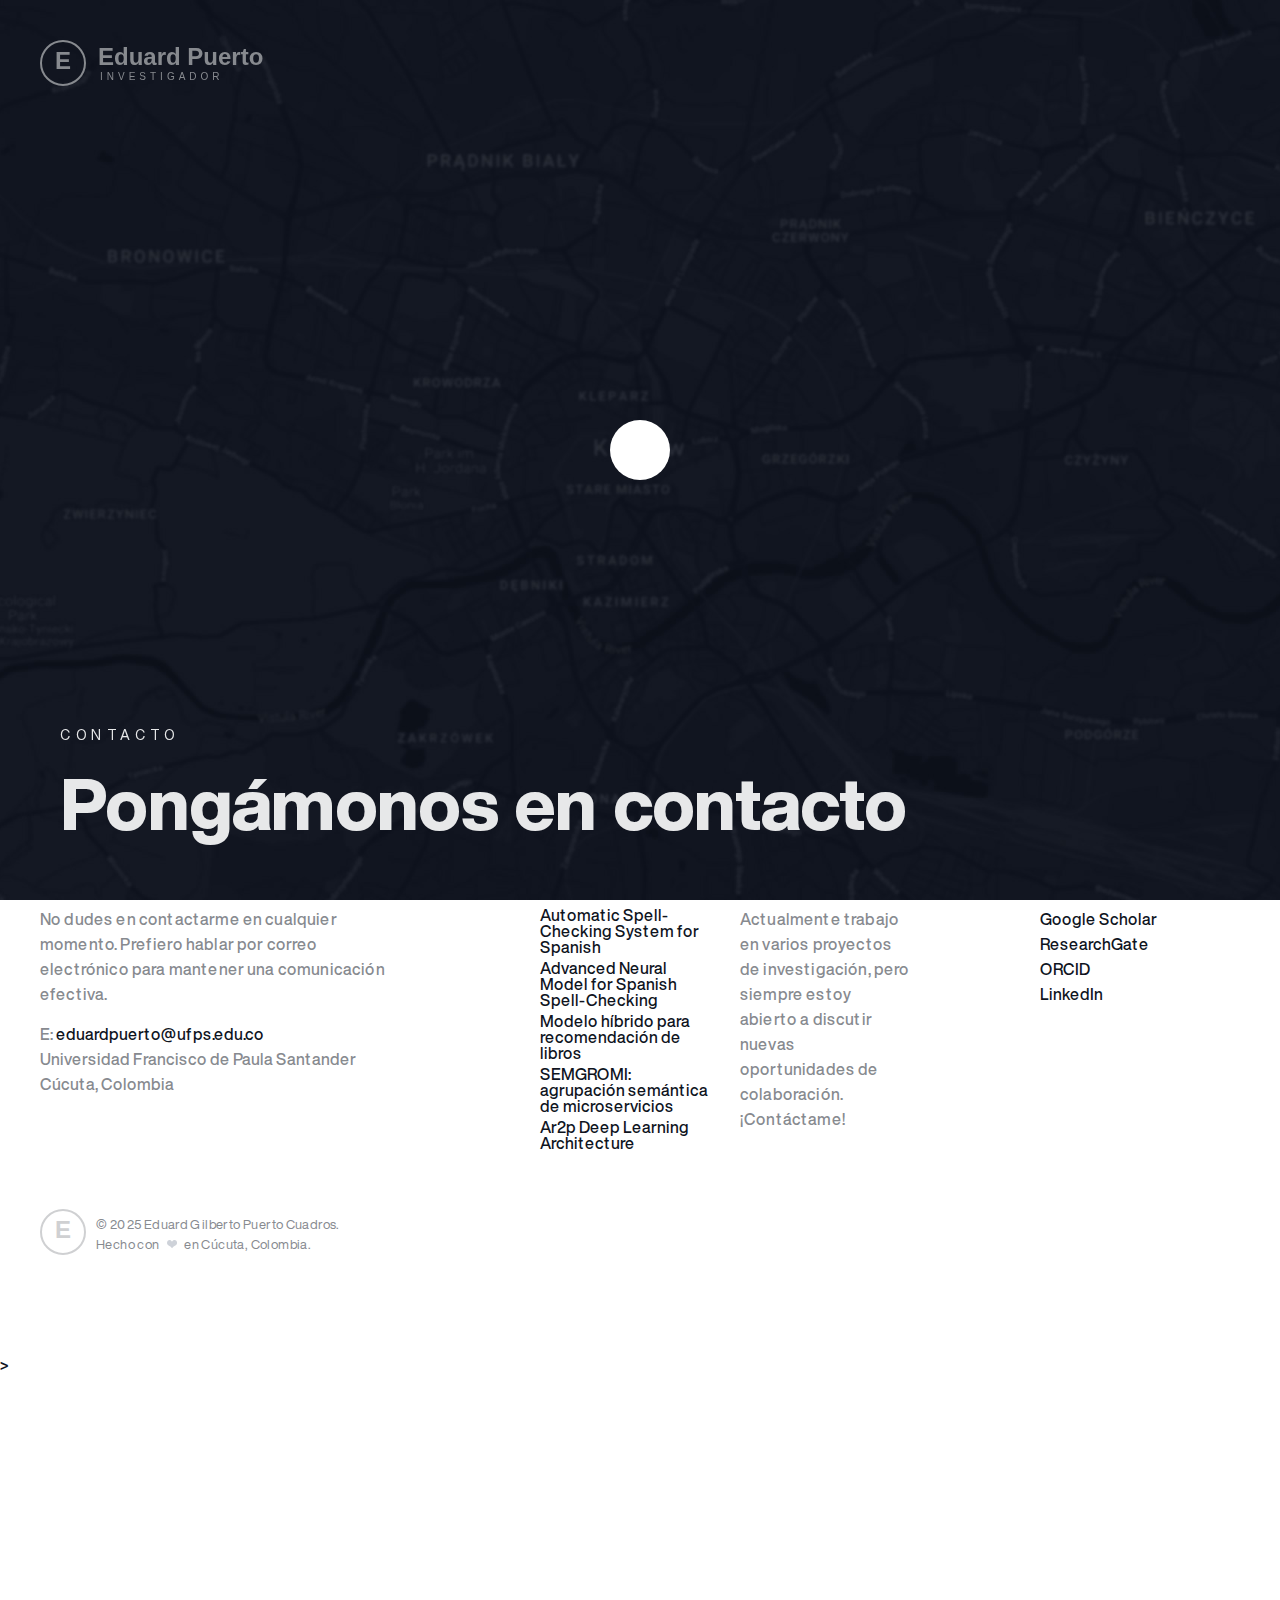
<file: contact.html>
<!DOCTYPE html>
<html class="contact">
  <!-- Mirrored from watracz.com/contact by HTTrack Website Copier/3.x [XR&CO'2014], Mon, 06 Oct 2025 20:34:41 GMT -->
  <head>
    <title>Contacto | Eduard Puerto PhD - Inteligencia Artificial & Sistemas Inteligentes</title>

    <meta charset="UTF-8" />
    <meta
      name="viewport"
      content="height=device-height, width=device-width, initial-scale=1, minimum-scale=1, maximum-scale=1, viewport-fit=cover, shrink-to-fit=no"
    />

    <base />

    <meta name="author" content="Eduard Gilberto Puerto Cuadros" />
    <meta
      name="keywords"
      content="inteligencia artificial, machine learning, deep learning, redes neuronales, procesamiento lenguaje natural, nlp, sistemas inteligentes, investigación, doctorado, phd, desarrollo software, data science, python, tensorflow, pytorch, colombia, venezuela, contacto, formulario, colaboración"
    />
    <meta
      name="description"
      content="Ponte en contacto — trabajemos juntos. ¿Tienes un proyecto? Escríbeme si quieres trabajar juntos en algo emocionante. Grande o pequeño. Investigación o desarrollo."
    />

    <link
      rel="apple-touch-icon"
      sizes="57x57"
      href="assets/favicon/apple-touch-icon-57x57.html"
    />
    <link
      rel="apple-touch-icon"
      sizes="60x60"
      href="assets/favicon/apple-touch-icon-60x60.html"
    />
    <link
      rel="apple-touch-icon"
      sizes="72x72"
      href="assets/favicon/apple-touch-icon-72x72.html"
    />
    <link
      rel="apple-touch-icon"
      sizes="76x76"
      href="assets/favicon/apple-touch-icon-76x76.html"
    />
    <link
      rel="apple-touch-icon"
      sizes="114x114"
      href="assets/favicon/apple-touch-icon-114x114.html"
    />
    <link
      rel="apple-touch-icon"
      sizes="120x120"
      href="assets/favicon/apple-touch-icon-120x120.html"
    />
    <link
      rel="apple-touch-icon"
      sizes="144x144"
      href="assets/favicon/apple-touch-icon-144x144.html"
    />
    <link
      rel="apple-touch-icon"
      sizes="152x152"
      href="assets/favicon/apple-touch-icon-152x152.html"
    />
    <link
      rel="apple-touch-icon"
      sizes="180x180"
      href="assets/favicon/apple-touch-icon-180x180.html"
    />

    <link rel="icon" type="image/svg+xml" href="assets/favicon/favicon.svg" />
    <link
      rel="icon"
      type="image/png"
      sizes="32x32"
      href="assets/favicon/favicon-32x32.png"
    />
    <link
      rel="icon"
      type="image/png"
      sizes="192x192"
      href="assets/favicon/android-chrome-192x192.png"
    />
    <link
      rel="icon"
      type="image/png"
      sizes="16x16"
      href="assets/favicon/favicon-16x16.png"
    />

    <link rel="manifest" href="site.html" />
    <link
      rel="mask-icon"
      href="assets/favicon/safari-pinned-tab.svg"
      color="#212733"
    />
    <link rel="shortcut icon" href="assets/favicon/favicon.ico" />

    <meta name="msapplication-TileColor" content="#ffffff" />
    <meta
      name="msapplication-TileImage"
      content="assets/favicon/mstile-144x144.png"
    />
    <meta name="msapplication-config" content="browserconfig.html" />

    <meta name="theme-color" content="#ffffff" />

    <meta property="og:type" content="website" />
    <meta property="og:site_name" content="Eduard Puerto PhD" />

    <meta property="og:image" content="assets/images/page-contact.jpg" />
    <meta property="og:image:width" content="1200" />
    <meta property="og:image:height" content="630" />
    <meta
      property="og:title"
      content="Contacto | Eduard Puerto PhD - Inteligencia Artificial & Sistemas Inteligentes"
    />
    <meta
      property="og:description"
      content="Ponte en contacto — trabajemos juntos. ¿Tienes un proyecto? Escríbeme si quieres trabajar juntos en algo emocionante. Grande o pequeño. Investigación o desarrollo."
    />

    <link rel="stylesheet" href="assets/fonts/webfonts4b63.css?v=2.5.18" />
    <link rel="stylesheet" href="css/build.min4b63.css?v=2.5.18" />
    <style>
      /* Ocultar logo al hacer scroll */
      #header .logo { transition: opacity .2s ease, transform .2s ease; }
      body.hide-logo-on-scroll #header .logo { opacity: 0; transform: translateY(-8px); pointer-events: none; }
    </style>
    <script
      async
      src="https://www.googletagmanager.com/gtag/js?id=UA-112464574-1"
    ></script>
    <script>
      window.dataLayer = window.dataLayer || [];
      function gtag() {
        dataLayer.push(arguments);
      }
      gtag("js", new Date());
      gtag("config", "UA-112464574-1");
    </script>
  </head>
  <body>

    <div class="svg-icons-wrapper">
      <svg
        viewBox="0 0 20 20"
        xmlns="http://www.w3.org/2000/svg"
        xlink="http://www.w3.org/1999/xlink"
      >
        <symbol viewBox="0 0 20 20" id="icon_arrow_down">
          <title>icon_arrow_down</title>
          <path
            d="M2,12.3L3.4,11L9,16.4V0h2v16.4l5.6-5.4l1.4,1.3L10,20L2,12.3z"
          />
        </symbol>
        <symbol viewBox="0 0 20 20" id="icon_arrow_left">
          <title>icon_arrow_left</title>
          <path d="M7.7,2L9,3.4L3.6,9H20v2H3.6L9,16.6L7.7,18L0,10L7.7,2z" />
        </symbol>
        <symbol viewBox="0 0 16 16" id="icon_arrow_link--thin">
          <title>icon_arrow_link--thin</title>
          <path
            d="M15,8.5L10.8,13l-0.7-0.7L13.1,9H1V8h12.1l-3.1-3.3L10.8,4L15,8.5z"
          />
        </symbol>
        <symbol viewBox="0 0 16 16" id="icon_arrow_link">
          <title>icon_arrow_link</title>
          <path
            d="M10.9,13l-1.4-1.4L12.2,9H0V7h12.2L9.5,4.4L10.9,3L16,8L10.9,13z"
          />
        </symbol>
        <symbol viewBox="0 0 20 20" id="icon_arrow_right">
          <title>icon_arrow_right</title>
          <path
            d="M12.3,18L11,16.6l5.4-5.6H0V9h16.4L11,3.4L12.3,2l7.7,8L12.3,18z"
          />
        </symbol>
        <symbol viewBox="0 0 20 20" id="icon_arrow_up">
          <title>icon_arrow_up</title>
          <path d="M18,7.7L16.6,9L11,3.6V20H9V3.6L3.4,9L2,7.7L10,0L18,7.7z" />
        </symbol>
        <symbol viewBox="0 0 20 20" id="icon_button_check">
          <title>icon_button_check</title>
          <path
            d="M17.7,3.8c-0.4-0.4-1-0.4-1.4,0l-8.4,9L3.7,9C3.3,8.6,2.7,8.6,2.3,9c-0.4,0.4-0.5,1-0.1,1.5L6.9,16c0,0.1,0.1,0.1,0.2,0.2
	c0.6,0.5,1.5,0.4,2-0.2l0,0l8.7-10.7C18.1,4.8,18.1,4.2,17.7,3.8z"
          />
        </symbol>
        <symbol viewBox="0 0 20 20" id="icon_button_loading">
          <title>icon_button_loading</title>
          <path
            id="icon_button_loading-Icon"
            d="M5.1,16c-0.3,0-0.5-0.1-0.7-0.3c-3.1-3.1-3.1-8.2,0-11.4C5.9,2.8,7.9,2,10,2c0.6,0,1,0.5,1,1s-0.4,1-1,1
	c-3.3,0-6,2.7-6,6c0,1.6,0.6,3.1,1.8,4.2c0.4,0.4,0.4,1,0,1.4c0,0,0,0,0,0C5.6,15.9,5.3,16,5.1,16z"
          />
        </symbol>
        <symbol viewBox="0 0 20 20" id="icon_button_mail">
          <title>icon_button_mail</title>
          <path
            d="M16,17H4c-1.1,0-2-0.9-2-2V5c0-1.1,0.9-2,2-2h12c1.1,0,2,0.9,2,2v10C18,16.1,17.1,17,16,17z M16,15V7.6l-6,4.2L4,7.6V15H16z
	 M4,5v0.7l6,3.4l6-3.4V5H4z"
          />
        </symbol>
        <symbol viewBox="0 0 20 20" id="icon_heart">
          <title>icon_heart</title>
          <path
            d="M10,5.6C7.4-0.1,0.1,1.2,0,7.9c0,3.7,3.5,5.1,5.9,6.5c2.3,1.4,3.9,3.4,4.2,4.2c0.2-0.8,2-2.8,4.1-4.3
	c2.3-1.6,5.9-2.9,5.9-6.5C20,1.2,12.5,0.1,10,5.6z"
          />
        </symbol>
        <symbol viewBox="0 0 30 30" id="icon_instagram">
          <title>icon_instagram</title>
          <style type="text/css">
            .st0 {
              fill-rule: evenodd;
              clip-rule: evenodd;
            }
          </style>
          <g>
            <g>
              <path
                class="st0"
                d="M15,7.8c-4,0-7.2,3.2-7.2,7.2s3.2,7.2,7.2,7.2c4,0,7.2-3.2,7.2-7.2S19,7.8,15,7.8z M15,19.6
			c-2.6,0-4.7-2.1-4.7-4.7c0-2.6,2.1-4.7,4.7-4.7c2.6,0,4.7,2.1,4.7,4.7C19.7,17.5,17.6,19.6,15,19.6z M22.5,5.8
			c-0.9,0-1.7,0.8-1.7,1.7s0.8,1.7,1.7,1.7s1.7-0.8,1.7-1.7S23.4,5.8,22.5,5.8z M20.9,1H9.1C4.6,1,1,4.6,1,9.1v11.8
			C1,25.4,4.6,29,9.1,29h11.8c4.5,0,8.1-3.6,8.1-8.1V9.1C29,4.6,25.4,1,20.9,1z M26.4,21.1c0,2.8-2.3,5.1-5.1,5.1c0,0-3,0.1-6.1,0.1
			c-3.2,0-6.4-0.1-6.4-0.1c-2.8,0-5.1-2.3-5.1-5.1c0,0-0.1-2.9-0.1-5.9c0-3.2,0.1-6.5,0.1-6.5c0-2.8,2.3-5.1,5.1-5.1
			c0,0,3.2-0.1,6.5-0.1c2.9,0,5.9,0.1,5.9,0.1c2.8,0,5.1,2.3,5.1,5.1c0,0,0.1,3.3,0.1,6.5C26.5,18.2,26.4,21.1,26.4,21.1z"
              />
            </g>
          </g>
        </symbol>
        <symbol viewBox="0 0 32 32" id="icon_marker">
          <title>icon_marker</title>
          <path
            d="M16,17c-2.8,0-5-2.2-5-5c0-2.8,2.2-5,5-5s5,2.2,5,5C21,14.8,18.8,17,16,17 M16,0C9.4,0,4,5.4,4,12c0,10,12,20,12,20
	s12-10,12-20C28,5.4,22.6,0,16,0"
          />
        </symbol>
        <symbol viewBox="0 0 20 20" id="icon_notification_error">
          <title>icon_notification_error</title>
          <style type="text/css">
            .st0 {
              fill-rule: evenodd;
              clip-rule: evenodd;
            }
          </style>
          <g>
            <g>
              <path
                class="st0"
                d="M10,12c-0.6,0-1,0.4-1,1s0.4,1,1,1s1-0.4,1-1S10.6,12,10,12z M10,2c-4.4,0-8,3.6-8,8s3.6,8,8,8s8-3.6,8-8
			S14.4,2,10,2z M10,16c-3.3,0-6-2.7-6-6s2.7-6,6-6c3.3,0,6,2.7,6,6S13.3,16,10,16z M10,6C9.4,6,9,6.4,9,7v3c0,0.6,0.4,1,1,1
			s1-0.4,1-1V7C11,6.4,10.6,6,10,6z"
              />
            </g>
          </g>
        </symbol>
        <symbol viewBox="0 0 20 20" id="icon_select_gray">
          <title>icon_select_gray</title>
          <style type="text/css">
            .st0 {
              fill-rule: evenodd;
              clip-rule: evenodd;
            }
          </style>
          <polygon
            class="st0"
            points="13.6,7 10,10.3 6.4,7 5,8.3 8.6,11.7 8.6,11.7 10,13 15,8.3 "
          />
        </symbol>
        <symbol viewBox="0 0 20 20" id="icon_select_new-black">
          <title>icon_select_new-black</title>
          <style type="text/css">
            .st0 {
              fill-rule: evenodd;
              clip-rule: evenodd;
            }
          </style>
          <polygon
            class="st0"
            points="13.6,7 10,10.3 6.4,7 5,8.3 8.6,11.7 8.6,11.7 10,13 15,8.3 "
          />
        </symbol>
      </svg>
    </div>

    <div id="curtain" class="on first-loading">
      <div class="loader-background">
        <img
          src="assets/loader/loader-contact.jpg"
          alt=""
          class="active"
          data-page="contact"
        />
      </div>
    </div>

    <nav id="nav">
      <a href="index.html" class="logo internal" data-page="home">
        <svg
          version="1.0"
          xmlns="http://www.w3.org/2000/svg"
          xlink="http://www.w3.org/1999/xlink"
          x="0px"
          y="0px"
          width="46px"
          height="46px"
          viewBox="0 0 46 46"
          enable-background="new 0 0 46 46"
          space="preserve"
        >
          <circle cx="23" cy="23" r="22" fill="none" stroke="#878a8f" stroke-width="2"/>
          <text x="23" y="29" text-anchor="middle" font-family="Helvetica, Arial, sans-serif" font-weight="700" font-size="24" fill="#878a8f">E</text>
        </svg>

        <svg
          version="1.0"
          xmlns="http://www.w3.org/2000/svg"
          xlink="http://www.w3.org/1999/xlink"
          x="0px"
          y="0px"
          width="167px"
          height="46px"
          viewBox="0 0 167 46"
          enable-background="new 0 0 167 46"
          space="preserve"
        >
          <text
            x="0"
            y="25"
            font-family="Helvetica, Arial, sans-serif"
            font-weight="700"
            font-size="24"
            fill="#878a8f"
          >
            Eduard Puerto
          </text>
          <text
            x="2"
            y="40"
            font-family="Helvetica, Arial, sans-serif"
            font-weight="500"
            font-size="10"
            letter-spacing="4"
            fill="#878a8f"
          >
            INVESTIGADOR
          </text>
        </svg>
      </a>
      <a href="#" class="close">
        <span>Close</span>
        <b>
          <i></i>
          <i></i>
        </b>
      </a>

      <footer>
        <p class="small">
          © 2025 Eduard Puerto<span
            >. Made with
            <span class="icon icon-heart"
              ><svg><use xlink:href="#icon_heart" /></svg
            ></span>
            in Kraków, Poland.</span
          >
        </p>
      </footer>
    </nav>
    <nav id="nav-overlay-content">
      <div>
        <div class="content">
          <h5>Menu</h5>
          <ul>
            <li>
              <a href="index.html" data-page="home"><i></i>Articulos</a>
            </li>
            <li>
              <a href="about.html" data-page="about"><i></i>Acerca de mí</a>
            </li>
            <li>
              <a href="contact.html" class="active" data-page="contact"
                ><i></i>Contacto</a
              >
            </li>
            <li>
              <a href="https://scholar.google.com/citations?user=nrGxjq4AAAAJ&hl=es" target="_blank"
                ><i></i>Perfil de Investigador</a
              >
            </li>
          </ul>
        </div>
      </div>
    </nav>
    <div id="nav-scroll"></div>
    <div class="loader on first-loading">
      <div class="loader-preloader">
        <div class="swiper-lazy-preloader"></div>
      </div>
      <div class="logo">
        <svg
          version="1.0"
          xmlns="http://www.w3.org/2000/svg"
          xlink="http://www.w3.org/1999/xlink"
          x="0px"
          y="0px"
          width="46px"
          height="46px"
          viewBox="0 0 46 46"
          enable-background="new 0 0 46 46"
          space="preserve"
        >
          <circle cx="23" cy="23" r="22" fill="none" stroke="#878a8f" stroke-width="2"/>
          <text x="23" y="29" text-anchor="middle" font-family="Helvetica, Arial, sans-serif" font-weight="700" font-size="24" fill="#878a8f">E</text>
        </svg>

        <svg
          version="1.0"
          xmlns="http://www.w3.org/2000/svg"
          xlink="http://www.w3.org/1999/xlink"
          x="0px"
          y="0px"
          width="167px"
          height="46px"
          viewBox="0 0 167 46"
          enable-background="new 0 0 167 46"
          space="preserve"
        >
          <text
            x="0"
            y="25"
            font-family="Helvetica, Arial, sans-serif"
            font-weight="700"
            font-size="24"
            fill="#878a8f"
          >
            Eduard Puerto
          </text>
          <text
            x="2"
            y="40"
            font-family="Helvetica, Arial, sans-serif"
            font-weight="500"
            font-size="10"
            letter-spacing="4"
            fill="#878a8f"
          >
            INVESTIGADOR
          </text>
        </svg>
      </div>
      <div class="text">
        <h5>Contacto</h5>
        <h1 class="large">Pongámonos en contacto</h1>
      </div>
    </div>

    <header id="header">
      <a href="index.html" class="logo internal" data-page="home">
        <svg
          version="1.0"
          xmlns="http://www.w3.org/2000/svg"
          xlink="http://www.w3.org/1999/xlink"
          x="0px"
          y="0px"
          width="46px"
          height="46px"
          viewBox="0 0 46 46"
          enable-background="new 0 0 46 46"
          space="preserve"
        >
          <circle cx="23" cy="23" r="22" fill="none" stroke="#0f141e" stroke-width="2"/>
          <text x="23" y="29" text-anchor="middle" font-family="Helvetica, Arial, sans-serif" font-weight="700" font-size="24" fill="#0f141e">E</text>
        </svg>

        <svg
          version="1.0"
          xmlns="http://www.w3.org/2000/svg"
          xlink="http://www.w3.org/1999/xlink"
          x="0px"
          y="0px"
          width="167px"
          height="46px"
          viewBox="0 0 167 46"
          enable-background="new 0 0 167 46"
          space="preserve"
        >
          <text
            x="0"
            y="25"
            font-family="Helvetica, Arial, sans-serif"
            font-weight="700"
            font-size="24"
            fill="#0f141e"
          >
            Eduard Puerto
          </text>
          <text
            x="2"
            y="40"
            font-family="Helvetica, Arial, sans-serif"
            font-weight="500"
            font-size="10"
            letter-spacing="4"
            fill="#0f141e"
          >
            INVESTIGADOR
          </text>
        </svg>
      </a>
      <a href="#" class="menu">
        <span>Menu</span>
        <b>
          <i></i>
          <i></i>
          <i></i>
        </b>
      </a>
    </header>

    <a href="contact.html" class="contact-link internal">
      <svg
        version="1.1"
        xmlns="http://www.w3.org/2000/svg"
        xlink="http://www.w3.org/1999/xlink"
        x="0px"
        y="0px"
        width="20px"
        height="20px"
        viewBox="0 0 20 20"
        enable-background="new 0 0 20 20"
        space="preserve"
      >
        <path
          fill="#ffffff"
          d="M16,17H4a2,2,0,0,1-2-2V5A2,2,0,0,1,4,3H16a2,2,0,0,1,2,2V15A2,2,0,0,1,16,17Zm0-2V7.619l-6,4.242L4,7.619V15H16ZM4,5V5.705l6,3.429,6-3.429V5H4Z"
        />
      </svg>
      <span>Contáctame</span>
    </a>

    <a href="#" class="scroll-top">
      <svg
        version="1.1"
        xmlns="http://www.w3.org/2000/svg"
        xlink="http://www.w3.org/1999/xlink"
        x="0px"
        y="0px"
        width="20px"
        height="20px"
        viewBox="0 0 20 20"
        enable-background="new 0 0 20 20"
        space="preserve"
      >
        <path
          fill="#ffffff"
          d="M18.008,7.667L16.606,9,11,3.627V20H9V3.627L3.392,9l-1.4-1.336L10-.012Z"
        />
      </svg>
    </a>

    <div class="container">
      <section class="contact-form">
        <div class="wrapper">
          <div class="row">
            <div
              class="col-sm-6-6 col-md-12-12 col-smd-5-12 col-lg-4-12 aside animate--me"
            >
              <div>
                <h5>Contacto</h5>
                <h1>Pongámonos en contacto</h1>
                <h5>Address</h5>
                <h4 class="header-dark">
                  Eduard Gilberto Puerto Cuadros<br />
                  Investigador en Inteligencia Artificial<br />
                  Av 9A #14B-10, Urb. Tierra Linda<br />
                  Los Patios, Colombia
                </h4>
                <h5>Indicadores</h5>
                <h4 class="header-dark">Índice-h: 10 (Google Scholar), 8 (Scopus)</h4>
                <h5>Email</h5>
                <h4 class="header-dark">eduardpuerto@ufps.edu.co</h4>
              </div>
            </div>
            <div
              class="col-sm-6-6 col-md-12-12 col-smd-6-12 col-smd-offset-1-12 col-lg-7-12 col-lg-offset-1-12 content animate--me"
            >
              <h3 class="header-light">
                ¿Tienes un proyecto? Escríbeme si quieres trabajar juntos en algo emocionante. Grande o pequeño. Investigación o desarrollo.
              </h3>

              <div id="form-contact" class="static-form">
                <div class="row">
                  <div class="col-sm-6-6 col-md-6-12 col-smd-12-12 col-lg-6-12">
                    <div class="field">
                      <label>Vías rápidas</label>
                      <div>
                        <a class="special" href="mailto:eduardpuerto@ufps.edu.co">Email</a>
                        &nbsp;·&nbsp;
                        <a class="special" href="https://wa.me/573135489660" target="_blank" rel="noopener">WhatsApp</a>
                        &nbsp;·&nbsp;
                        <a class="special" href="https://www.linkedin.com/in/eduard-gilberto-puerto-cuadros-10a6a542/?originalSubdomain=co" target="_blank" rel="noopener">LinkedIn</a>
                      </div>
                    </div>
                  </div>
                  <div class="col-sm-6-6 col-md-6-12 col-smd-12-12 col-lg-6-12">
                    <div class="field">
                      <label>Dirección</label>
                      <h4 class="header-dark">Av 9A #14B-10 Urb Tierra Linda, Los Patios, Colombia.</h4>
                    </div>
                  </div>
                </div>

                <div class="field no-margin">
                  <a class="regular with-icon" href="mailto:eduardpuerto@ufps.edu.co?subject=Contacto%20desde%20el%20portafolio&body=Hola%20Dr.%20Puerto,%20">
                    <span class="icon icon-button-mail icon--on-left"><svg><use xlink:href="#icon_button_mail" /></svg></span>
                    Enviar mensaje
                  </a>
                </div>
              </div>
            </div>
          </div>
        </div>
      </section>
    </div>

    <footer id="footer">
      <div class="wrapper">
        <div class="row">
          <div
            class="col-sm-6-6 col-md-12-12 col-smd-12-12 col-lg-4-12 contact"
          >
            <h3>Información de <br />contacto —</h3>
            <p>
              No dudes en contactarme en cualquier momento. Prefiero hablar por
              correo electrónico para mantener una comunicación efectiva.
            </p>
            <ul class="contact-links">
              <li>
                E:
                <a class="special" href="mailto:eduardpuerto@ufps.edu.co"
                  >eduardpuerto@ufps.edu.co</a
                >
              </li>
              <li>Universidad Francisco de Paula Santander</li>
              <li>Cúcuta, Colombia</li>
            </ul>
          </div>

          <div
            class="col-sm-6-6 col-md-6-12 col-smd-6-12 col-lg-2-12 col-lg-offset-1-12"
          >
            <h3>Articulos <br />destacados —</h3>
            <ul class="project-links">
              <li>
                <a href="https://doi.org/10.3390/computers13030076" class="special internal">Automatic Spell-Checking System for Spanish</a>
              </li>
              <li>
                <a href="https://doi.org/10.14483/23448393.21135" class="special internal">Advanced Neural Model for Spanish Spell-Checking</a>
              </li>
              <li>
                <a href="https://doi.org/10.5209/rgid.94234" class="special internal">Modelo híbrido para recomendación de libros</a>
              </li>
              <li>
                <a href="https://doi.org/10.7717/peerjcs.1380" class="special internal">SEMGROMI: agrupación semántica de microservicios </a>
              </li>
              <li>
                <a href="https://doi.org/10.1007/s11063-019-10062-4" class="special internal">Ar2p Deep Learning Architecture</a>
              </li>
            </ul>
          </div>

          <div class="col-sm-6-6 col-md-3-12 col-smd-3-12 col-lg-2-12">
            <h3>Disponibilidad <br />actual —</h3>
            <p>
              Actualmente trabajo en varios proyectos de investigación, pero
              siempre estoy abierto a discutir nuevas oportunidades de
              colaboración. ¡Contáctame!
            </p>
          </div>

          <div
            class="col-sm-6-6 col-md-3-12 col-smd-3-12 col-lg-2-12 col-lg-offset-1-12"
          >
            <h3>Sígueme <br />en —</h3>
            <ul class="social-links">
              <li>
                <a
                  href="https://scholar.google.com/citations?user=nrGxjq4AAAAJ&hl=es"
                  class="special"
                  target="_blank"
                  rel="noopener"
                  >Google Scholar</a
                >
              </li>
              <li>
                <a
                  href="https://www.researchgate.net/profile/Eduard-Puerto"
                  class="special"
                  target="_blank"
                  rel="noopener"
                  >ResearchGate</a
                >
              </li>
              <li>
                <a href="https://orcid.org/0000-0001-9361-5837" class="special" target="_blank" rel="noopener"
                  >ORCID</a
                >
              </li>
              <li>
                <a
                  href="https://www.linkedin.com/in/eduard-gilberto-puerto-cuadros-10a6a542/?originalSubdomain=co"
                  class="special"
                  target="_blank"
                  rel="noopener"
                  >LinkedIn</a
                >
              </li>
            </ul>
          </div>

          <div
            class="col-sm-6-6 col-md-12-12 col-smd-12-12 col-lg-12-12 copyright"
          >
            <a href="home.html" class="internal">
              <svg
                version="1.0"
                xmlns="http://www.w3.org/2000/svg"
                xlink="http://www.w3.org/1999/xlink"
                x="0px"
                y="0px"
                width="46px"
                height="46px"
                viewBox="0 0 46 46"
                enable-background="new 0 0 46 46"
                space="preserve"
              >
                <circle cx="23" cy="23" r="22" fill="none" stroke="#cfd0d2" stroke-width="2"/>
                <text x="23" y="29" text-anchor="middle" font-family="Helvetica, Arial, sans-serif" font-weight="700" font-size="24" fill="#cfd0d2">E</text>
              </svg>
            </a>
            <p class="small copyright-text">
              © 2025 Eduard Gilberto Puerto Cuadros.<br />Hecho con
              <span class="icon icon-heart"
                ><svg><use xlink:href="#icon_heart" /></svg
              ></span>
              en Cúcuta, Colombia.
            </p>
          </div>
        </div>
      </div>
    </footer>>
    <div class="document-overlay"></div>
    <script type="text/javascript">
      var Config = {
        BASE_URL: "/",
        VERSION: "2.5.18",
        SSL: true,
        PRELOADER: {
          url: "assets/images/loader-circle.svg",
          alt: "Loading...",
        },
        HOME: {
          name: "home",
          class: "home",
          partial: "partials/home.html",
          data: "resources/home.json",
          title: "Portfolio | Eduard Puerto - Investigador",
          description:
            "I design unique and functional digital products. Over the past 7 years, as a freelance art director and designer, I’ve worked with big companies and up-and-coming startups around the world to help them reach their full potential and attract new customers.",
          keywords:
            "freelance, freelancer, responsive, rwd, web, website, ui, ux, user, interface, experience, graphic, creative, designer, director, direction, product, mobile, application, app, animation, interaction, photography, art, hire, agency, studio, consultancy, portfolio, case, study, studies, projects, krakow, kraków, poland",
          og_image: "assets/images/page-home.jpg",
          og_image_w: "1200",
          og_image_h: "630",
          loader: {
            H5: "Welcome",
            H1: "Wait a bit",
            bg: "assets/loader/loader-home.jpg",
          },
        },
        ABOUT: {
          name: "about",
          class: "about",
          partial: "partials/about.html",
          data: "resources/about.json",
          title: "About | Eduard Puerto - Investigador",
          description:
            "I’m Eduard Puerto, a multidisciplinary designer who focuses on telling my clients’ stories visually, through enjoyable and meaningful experiences. I specialize in responsive websites and functional user interfaces.",
          keywords:
            "freelance, freelancer, responsive, rwd, web, website, ui, ux, user, interface, experience, graphic, creative, designer, director, direction, product, mobile, application, app, animation, interaction, photography, art, hire, agency, studio, consultancy, portfolio, case, study, studies, projects, krakow, kraków, poland, cv, resume, services, work, tools, experience, clients, brands, features, mentions, interviews, events",
          og_image: "assets/images/page-about.jpg",
          og_image_w: "1200",
          og_image_h: "630",
          loader: {
            H5: "About Me",
            H1: "Web & UI designer",
            bg: "assets/loader/loader-about.jpg",
          },
        },
        CONTACT: {
          name: "contact",
          class: "contact",
          partial: "partials/contact.html",
          data: "resources/contact.json",
          title: "Contacto | Eduard Puerto PhD - Inteligencia Artificial & Sistemas Inteligentes",
          description:
            "Ponte en contacto — trabajemos juntos. ¿Tienes un proyecto? Escríbeme si quieres trabajar juntos en algo emocionante. Grande o pequeño. Investigación o desarrollo.",
          keywords:
            "inteligencia artificial, machine learning, deep learning, redes neuronales, procesamiento lenguaje natural, nlp, sistemas inteligentes, investigación, doctorado, phd, desarrollo software, data science, python, tensorflow, pytorch, colombia, venezuela, contacto, formulario, colaboración",
          og_image: "assets/images/page-contact.jpg",
          og_image_w: "1200",
          og_image_h: "630",
          loader: {
            H5: "Contacto",
            H1: "Ponte en contacto",
            bg: "assets/loader/loader-contact.jpg",
          },
        },
        PAGE_404: {
          name: "404",
          class: "page-404",
          partial: "partials/404.html",
          data: "resources/404.json",
          title: "404 | Eduard Puerto - Investigador",
          description:
            "OOPS Something went wrong... The page you are looking for doesn't seem to exist or has been moved to a new location.",
          keywords:
            "freelance, freelancer, responsive, rwd, web, website, ui, ux, user, interface, experience, graphic, creative, designer, director, direction, product, mobile, application, app, animation, interaction, photography, art, hire, agency, studio, consultancy, portfolio, case, study, studies, projects, krakow, kraków, poland",
          og_image: "assets/images/page-404.jpg",
          og_image_w: "1200",
          og_image_h: "630",
        },
        STYLEGUIDE: {
          name: "styleguide",
          class: "about",
          partial: "content/partials/styleguide.html",
          data: "resources/styleguide.json",
          title: "Style Guide | Eduard Puerto - Investigador",
          description:
            "I’m Eduard Puerto, a multidisciplinary designer who focuses on telling my clients’ stories visually, through enjoyable and meaningful experiences. I specialize in responsive websites and functional user interfaces.",
          keywords:
            "freelance, freelancer, responsive, rwd, web, website, ui, ux, user, interface, experience, graphic, creative, designer, director, direction, product, mobile, application, app, animation, interaction, photography, art, hire, agency, studio, consultancy, portfolio, case, study, studies, projects, krakow, kraków, poland",
          og_image: "assets/images/image.jpg",
          og_image_w: "1200",
          og_image_h: "630",
        },
        PROJECT_TRINISO: {
          name: "project/triniso",
          class: "case-study",
          partial: "partials/project/triniso.html",
          data: "resources/project/triniso.json",
          title:
            "Triniso Case Study | Eduard Puerto - Investigador",
          description:
            "Triniso is a Swiss watch manufacturer of luxurious and affordable watches in the Sierre, a beautiful vineyard region in the south of Switzerland. As they were launching a new watch series, they needed a new website that would tell their incredible story, and an intuitive shopping experience to showcase their products and make the purchase process easy.",
          keywords:
            "freelance, freelancer, responsive, rwd, web, website, ui, ux, user, interface, experience, graphic, creative, designer, director, direction, product, mobile, application, app, animation, interaction, photography, art, hire, agency, studio, consultancy, portfolio, case, study, studies, projects, krakow, kraków, poland, typography, iconography, icon, mockup, project, brand, identity, photoshop, illustrator, after, effects, ipad, iphone",
          og_image: "images/triniso-01.jpg",
          og_image_w: "2800",
          og_image_h: "1860",
          loader: {
            H5: "Case Study",
            H1: "Triniso",
            bg: "assets/loader/loader-triniso.jpg",
          },
        },
        PROJECT_SYMOVA: {
          name: "project/symova",
          class: "case-study",
          partial: "partials/project/symova.html",
          data: "resources/project/symova.json",
          title:
            "Symova Case Study | Eduard Puerto - Investigador",
          description:
            "Symova is a pension fund for medium and large companies in the public transport and tourism sector in Switzerland. They needed a completely new design for their website, which would be optimized for mobile devices and would support their updated strategy with new features and modern technology.",
          keywords:
            "freelance, freelancer, responsive, rwd, web, website, ui, ux, user, interface, experience, graphic, creative, designer, director, direction, product, mobile, application, app, animation, interaction, photography, art, hire, agency, studio, consultancy, portfolio, case, study, studies, projects, krakow, kraków, poland, typography, iconography, icon, mockup, project, brand, identity, photoshop, illustrator, after, effects, ipad, iphone",
          og_image: "images/symova-01.jpg",
          og_image_w: "2800",
          og_image_h: "2020",
          loader: {
            H5: "Case Study",
            H1: "Symova",
            bg: "assets/loader/loader-symova.jpg",
          },
        },
        PROJECT_PMR: {
          name: "project/pmr",
          class: "case-study",
          partial: "partials/project/pmr.html",
          data: "resources/project/pmr.json",
          title:
            "PMR Case Study | Eduard Puerto - Investigador",
          description:
            "With over 20 years of experience, PMR serves more than 500 global clients offering their market research and expert analysis products. I was asked to re-create their platform from scratch, and improve the visual appeal of their website and all their products, while making them informative and easy to use, in order to reflect their vision and leading position on the market.",
          keywords:
            "freelance, freelancer, responsive, rwd, web, website, ui, ux, user, interface, experience, graphic, creative, designer, director, direction, product, mobile, application, app, animation, interaction, photography, art, hire, agency, studio, consultancy, portfolio, case, study, studies, projects, krakow, kraków, poland, typography, iconography, icon, mockup, project, brand, identity, photoshop, illustrator, after, effects, ipad, iphone",
          og_image: "images/pmr-01.jpg",
          og_image_w: "2800",
          og_image_h: "2200",
          loader: {
            H5: "Case Study",
            H1: "PMR",
            bg: "assets/loader/loader-pmr.jpg",
          },
        },
        PROJECT_SONICSMITH: {
          name: "project/sonicsmith",
          class: "case-study",
          partial: "partials/project/sonicsmith.html",
          data: "resources/project/sonicsmith.json",
          title:
            "Sonicsmith Case Study | Eduard Puerto - Investigador",
          description:
            "Established in 2016 by an American electronics engineer and an Israeli music producer, Sonicsmith is a Kraków based company that designs and manufactures professional audio equipment. I was commissioned to create an engaging design for their new website, highlighting their products and information about the company.",
          keywords:
            "freelance, freelancer, responsive, rwd, web, website, ui, ux, user, interface, experience, graphic, creative, designer, director, direction, product, mobile, application, app, animation, interaction, photography, art, hire, agency, studio, consultancy, portfolio, case, study, studies, projects, krakow, kraków, poland, typography, iconography, icon, mockup, project, brand, identity, photoshop, illustrator, after, effects, ipad, iphone",
          og_image: "images/sonicsmith-01.jpg",
          og_image_w: "2800",
          og_image_h: "2150",
          loader: {
            H5: "Case Study",
            H1: "Sonicsmith",
            bg: "assets/loader/loader-sonicsmith.jpg",
          },
        },
        PROJECT_PHOTOGRAPHY: {
          name: "project/photography",
          class: "case-study",
          partial: "partials/project/photography.html",
          data: "resources/project/photography.json",
          title: "Photography | Eduard Puerto - Investigador",
          description:
            "My favorite way to take a break from the screen is to get out on my motorbike, preferably for days at a time, with my camera in tow. It’s strictly a personal project, not a service I offer, but you can check out the photos and read about these trips on my blog. And you can visit my Instagram account.",
          keywords:
            "freelance, freelancer, responsive, rwd, web, website, ui, ux, user, interface, experience, graphic, creative, designer, director, direction, product, mobile, application, app, animation, interaction, photography, art, hire, agency, studio, consultancy, portfolio, case, study, studies, projects, krakow, kraków, poland, typography, iconography, icon, mockup, project, brand, identity, photoshop, illustrator, after, effects, ipad, iphone",
          og_image: "images/photography-01.jpg",
          og_image_w: "2800",
          og_image_h: "2000",
          loader: {
            H5: "Personal Project",
            H1: "Photography",
            bg: "assets/loader/loader-photography.jpg",
          },
        },
        PROJECT_PENCIL_DRAWINGS: {
          name: "project/pencildrawings",
          class: "case-study",
          partial: "partials/project/pencildrawings.html",
          data: "resources/project/pencildrawings.json",
          title: "Drawings | Eduard Puerto - Investigador",
          description:
            "This is how I started my adventure with art. I’ve been interested in pencil drawings for as long as I can remember, and as soon as I was able to hold a pencil in my hand, I drew. Over time I’ve gone from coloring books to pencil drawings to my first graphic design commission.",
          keywords:
            "freelance, freelancer, responsive, rwd, web, website, ui, ux, user, interface, experience, graphic, creative, designer, director, direction, product, mobile, application, app, animation, interaction, photography, art, hire, agency, studio, consultancy, portfolio, case, study, studies, projects, krakow, kraków, poland, typography, iconography, icon, mockup, project, brand, identity, photoshop, illustrator, after, effects, ipad, iphone",
          og_image: "images/drawing-01.jpg",
          og_image_w: "2800",
          og_image_h: "1700",
          loader: {
            H5: "Personal Project",
            H1: "Drawings",
            bg: "assets/loader/loader-drawings.jpg",
          },
        },
        PROJECT_TESTTEMPLATE: {
          name: "project/testtemplate",
          class: "case-study",
          partial: "partials/project/testtemplate.html",
          data: "resources/project/testtemplate.json",
          title: "Test template | Eduard Puerto - Investigador",
          description: "Lorem ipsum.",
          keywords:
            "freelance, freelancer, responsive, rwd, web, website, ui, ux, user, interface, experience, graphic, creative, designer, director, direction, product, mobile, application, app, animation, interaction, photography, art, hire, agency, studio, consultancy, portfolio, case, study, studies, projects, krakow, kraków, poland, typography, iconography, icon, mockup, project, brand, identity, photoshop, illustrator, after, effects, ipad, iphone",
          og_image: "images/testtemplate.jpg",
          og_image_w: "2800",
          og_image_h: "1700",
          loader: {
            H5: "Case Study",
            H1: "Test Template",
            bg: "assets/loader/loader-testtemplate.jpg",
          },
        },
        PROJECT_BASICUX: {
          name: "project/basicux",
          class: "case-study",
          partial: "partials/project/basicux.html",
          data: "resources/project/basicux.json",
          title:
            "Basic UX Case Study | Eduard Puerto - Investigador",
          description: "Lorem ipsum.",
          keywords:
            "freelance, freelancer, responsive, rwd, web, website, ui, ux, user, interface, experience, graphic, creative, designer, director, direction, product, mobile, application, app, animation, interaction, photography, art, hire, agency, studio, consultancy, portfolio, case, study, studies, projects, krakow, kraków, poland, typography, iconography, icon, mockup, project, brand, identity, photoshop, illustrator, after, effects, ipad, iphone",
          og_image: "images/basicux-01.jpg",
          og_image_w: "2800",
          og_image_h: "1700",
          loader: {
            H5: "Case Study",
            H1: "Basic UX",
            bg: "assets/loader/loader-basicux.jpg",
          },
        },
        PROJECT_ICELAND: {
          name: "project/iceland",
          class: "case-study",
          partial: "partials/project/iceland.html",
          data: "resources/project/iceland.json",
          title:
            "Iceland Photography Personal Project | Eduard Puerto - Investigador",
          description: "Lorem ipsum.",
          keywords:
            "freelance, freelancer, responsive, rwd, web, website, ui, ux, user, interface, experience, graphic, creative, designer, director, direction, product, mobile, application, app, animation, interaction, photography, art, hire, agency, studio, consultancy, portfolio, case, study, studies, projects, krakow, kraków, poland, typography, iconography, icon, mockup, project, brand, identity, photoshop, illustrator, after, effects, ipad, iphone",
          og_image: "images/iceland-01.jpg",
          og_image_w: "2800",
          og_image_h: "1700",
          loader: {
            H5: "Personal Project",
            H1: "Iceland",
            bg: "assets/loader/loader-iceland.jpg",
          },
        },
        PROJECT_LESSDOING: {
          name: "project/lessdoing",
          class: "case-study",
          partial: "partials/project/lessdoing.html",
          data: "resources/project/lessdoing.json",
          title:
            "Less Doing, More Living Case Study | Eduard Puerto - Investigador",
          description: "Lorem ipsum.",
          keywords:
            "freelance, freelancer, responsive, rwd, web, website, ui, ux, user, interface, experience, graphic, creative, designer, director, direction, product, mobile, application, app, animation, interaction, photography, art, hire, agency, studio, consultancy, portfolio, case, study, studies, projects, krakow, kraków, poland, typography, iconography, icon, mockup, project, brand, identity, photoshop, illustrator, after, effects, ipad, iphone",
          og_image: "images/lessdoing-01.jpg",
          og_image_w: "2800",
          og_image_h: "1700",
          loader: {
            H5: "Case Study",
            H1: "Less Doing, More Living",
            bg: "assets/loader/loader-lessdoing.jpg",
          },
        },
      };
      var currentPageData = {
        name: "contact",
        class: "contact",
        partial: "partials/contact.html",
        data: "resources/contact.json",
        title: "Contacto | Eduard Puerto PhD - Inteligencia Artificial & Sistemas Inteligentes",
        description:
          "Ponte en contacto — trabajemos juntos. ¿Tienes un proyecto? Escríbeme si quieres trabajar juntos en algo emocionante. Grande o pequeño. Investigación o desarrollo.",
        keywords:
          "inteligencia artificial, machine learning, deep learning, redes neuronales, procesamiento lenguaje natural, nlp, sistemas inteligentes, investigación, doctorado, phd, desarrollo software, data science, python, tensorflow, pytorch, colombia, venezuela, contacto, formulario, colaboración",
        og_image: "assets/images/page-contact.jpg",
        og_image_w: "1200",
        og_image_h: "630",
        loader: {
          H5: "Contacto",
          H1: "Ponte en contacto",
          bg: "assets/loader/loader-contact.jpg",
        },
      };
    </script>

    <script src="js/lib.min4b63.js?v=2.5.18" type="text/javascript"></script>
    
    <script>
      // Define missing recaptchaOnloadCallback to prevent errors from minified JS
      window.recaptchaOnloadCallback = function() {
        console.log('recaptchaOnloadCallback called - no action needed');
      };
    </script>
    <script src="js/build.min4b63.js?v=2.5.18" type="text/javascript"></script>
    <!-- Fix navegación: deshabilitar SPA en desarrollo/local -->
    <script>
      $(function () {
        var isLocal = location.hostname === 'localhost' || location.hostname === '127.0.0.1' || window.location.protocol === 'file:';
        if (isLocal) {
          $('a.internal').removeClass('internal');
          $('body').off('click', 'a.internal');
          var $navScope = $('nav#nav,#nav-overlay-content');
          $navScope.find('ul > li a, a.logo').off('click');
          console.log('SPA deshabilitado en entorno local');
        }
        
        // Fix para loader que se queda cargando - ocultar inmediatamente
        setTimeout(function() {
          if ($('.loader').is(':visible')) {
            $('.loader').fadeOut();
            console.log('Loader ocultado por timeout');
          }
          if ($('#curtain').hasClass('on')) {
            $('#curtain').removeClass('on first-loading');
            console.log('Curtain ocultado por timeout');
          }
        }, 1000); // Reducido a 1 segundo
        
        // También escuchar cuando el loader se oculte naturalmente
        $(document).on('DOMNodeRemoved', '.loader', function() {
          if ($('#curtain').hasClass('on')) {
            $('#curtain').removeClass('on first-loading');
            console.log('Curtain ocultado por detección de loader');
          }
        });
      });
    </script>
    <script>
      (function(){
        function toggleLogoVisibility(){
          if (window.scrollY > 10) {
            document.body.classList.add('hide-logo-on-scroll');
          } else {
            document.body.classList.remove('hide-logo-on-scroll');
          }
        }
        toggleLogoVisibility();
        window.addEventListener('scroll', toggleLogoVisibility, { passive: true });

        // Deshabilitar SPA siempre (GitHub Pages)
        $(function(){
          $("a.internal").removeClass("internal");
          $("body").off("click", "a.internal");
          var $navScope = $("nav#nav,#nav-overlay-content");
          $navScope.find("ul > li a, a.logo").off("click");
          console.log('SPA deshabilitada para navegación estática');
        });
      })();
    </script>
    <div class="loader-background-preloader">
      <img src="assets/loader/loader-home.jpg" alt="" data-page="home" />
      <img src="assets/loader/loader-about.jpg" alt="" data-page="about" />
      <img
        src="assets/loader/loader-contact.jpg"
        alt=""
        data-page="contact"
        class="active"
      />
      <img
        src="assets/loader/loader-triniso.jpg"
        alt=""
        data-page="project/triniso"
      />
      <img
        src="assets/loader/loader-symova.jpg"
        alt=""
        data-page="project/symova"
      />
      <img src="assets/loader/loader-pmr.jpg" alt="" data-page="project/pmr" />
      <img
        src="assets/loader/loader-sonicsmith.jpg"
        alt=""
        data-page="project/sonicsmith"
      />
      <img
        src="assets/loader/loader-photography.jpg"
        alt=""
        data-page="project/photography"
      />
      <img
        src="assets/loader/loader-drawings.jpg"
        alt=""
        data-page="project/pencildrawings"
      />
      <img
        src="assets/loader/loader-basicux.jpg"
        alt=""
        data-page="project/basicux"
      />
      <img
        src="assets/loader/loader-iceland.jpg"
        alt=""
        data-page="project/iceland"
      />
      <img
        src="assets/loader/loader-lessdoing.jpg"
        alt=""
        data-page="project/lessdoing"
      />
    </div>
  </body>
</html>
</file>
<file: assets/fonts/webfonts4b63.css>
/**
 * @license
  * MyFonts Webfont Build ID 3845218, 2019-12-08T13:06:33-0500
 * 
 * The fonts listed in this notice are subject to the End User License
 * Agreement(s) entered into by the website owner. All other parties are 
 * explicitly restricted from using the Licensed Webfonts(s).
 * 
 * You may obtain a valid license at the URLs below.
 * 
 * Webfont: HelveticaNowDisplay-Regular by Monotype
 * URL: https://www.myfonts.com/fonts/mti/helvetica-now/display-regular/
 * 
 * Webfont: HelveticaNowDisplay-Bd by Monotype
 * URL: https://www.myfonts.com/fonts/mti/helvetica-now/display-bold/
 * 
 * Webfont: HelveticaNowDisplay-Md by Monotype
 * URL: https://www.myfonts.com/fonts/mti/helvetica-now/display-medium/
 * 
 * Webfont: HelveticaNowDisplay-XBd by Monotype
 * URL: https://www.myfonts.com/fonts/mti/helvetica-now/display-extrabold/
 * 
 * 
 * Licensed pageviews: 250,000
 * Webfonts copyright: Copyright © 2019 Monotype Imaging Inc. All rights reserved.
 * 
 * © 2019 MyFonts Inc
*/

/* @import must be at top of file, otherwise CSS will not work */

/* MyFonts Settings:
OpenType Layout: Selected
Hinting: Native
SVG format: Selected
Line Height: Bounding Box */

@import url("https://hello.myfonts.net/count/3aac62");

@font-face {
  font-family: "Helvetica Now Display DW";
  font-weight: 400;
  font-style: normal;
  src: url("webfonts/3AAC62_0_0.eot");
  src: url("webfonts/3AAC62_0_0d41d.eot?#iefix") format("embedded-opentype"),
    url("webfonts/3AAC62_0_0.woff2") format("woff2"),
    url("webfonts/3AAC62_0_0.woff") format("woff"),
    url("webfonts/3AAC62_0_0.ttf") format("truetype"),
    url("webfonts/3AAC62_0_0.svg#wf") format("svg");
}

@font-face {
  font-family: "Helvetica Now Display DW";
  font-weight: 700;
  font-style: normal;
  src: url("webfonts/3AAC62_1_0.eot");
  src: url("webfonts/3AAC62_1_0d41d.eot?#iefix") format("embedded-opentype"),
    url("webfonts/3AAC62_1_0.woff2") format("woff2"),
    url("webfonts/3AAC62_1_0.woff") format("woff"),
    url("webfonts/3AAC62_1_0.ttf") format("truetype"),
    url("webfonts/3AAC62_1_0.svg#wf") format("svg");
  src: url("webfonts/3AAC62_1_0d41d.eot?#iefix") format("embedded-opentype"),
    url("webfonts/3AAC62_1_0.woff2") format("woff2"),
    url("webfonts/3AAC62_1_0.woff") format("woff"),
    url("webfonts/3AAC62_1_0.ttf") format("truetype"),
    url("webfonts/3AAC62_1_0.svg#wf") format("svg");
}

@font-face {
  font-family: "Helvetica Now Display DW";
  font-weight: 500;
  font-style: normal;
  src: url("webfonts/3AAC62_2_0.eot");
  src: url("webfonts/3AAC62_2_0d41d.eot?#iefix") format("embedded-opentype"),
    url("webfonts/3AAC62_2_0.woff2") format("woff2"),
    url("webfonts/3AAC62_2_0.woff") format("woff"),
    url("webfonts/3AAC62_2_0.ttf") format("truetype"),
    url("webfonts/3AAC62_2_0.svg#wf") format("svg");
}

@font-face {
  font-family: "Helvetica Now Display DW";
  font-weight: 800;
  font-style: normal;
  src: url("webfonts/3AAC62_3_0.eot");
  src: url("webfonts/3AAC62_3_0d41d.eot?#iefix") format("embedded-opentype"),
    url("webfonts/3AAC62_3_0.woff2") format("woff2"),
    url("webfonts/3AAC62_3_0.woff") format("woff"),
    url("webfonts/3AAC62_3_0.ttf") format("truetype"),
    url("webfonts/3AAC62_3_0.svg#wf") format("svg");
}
</file>
<file: css/build.min4b63.css>
form .field.error .selectric-wrapper .selectric .label{color:#ff5959}form .field.error .selectric-wrapper.selectric-focus .selectric{border-color:#e7e8e9;transition:none}form .field.error .selectric-wrapper.selectric-focus .selectric .label{color:#0f141e}.selectric-wrapper{position:relative;cursor:pointer}.selectric-wrapper .selectric{position:relative;background-color:#fff;border:1px solid #e7e8e9;transition:background .2s cubic-bezier(.3,0,.5,1)}.selectric-wrapper .selectric .label{display:-webkit-box;display:-webkit-flex;display:-ms-flexbox;display:flex;-webkit-box-align:center;-webkit-align-items:center;-ms-flex-align:center;align-items:center;height:48px;white-space:nowrap;overflow:hidden;text-overflow:ellipsis;font-size:1.125rem;line-height:1.2;font-weight:500;color:#0f141e;margin:0 50px 0 20px;-webkit-user-select:none;-moz-user-select:none;-ms-user-select:none;user-select:none}.selectric-wrapper .selectric .button{background:url(../assets/images/icon_select_gray.svg) no-repeat center center;position:absolute;display:block;width:50px;height:48px;right:0;top:0;transition:all .2s cubic-bezier(.3,0,.5,1)}.selectric-wrapper .selectric .button:after{background:url(../assets/images/icon_select_gray-darkest.html) no-repeat center center;position:absolute;display:block;width:100%;height:100%;top:0;left:0;content:'';opacity:0;transition:all .2s cubic-bezier(.3,0,.5,1)}.selectric-wrapper .selectric-items{background:#fff;position:absolute;display:none;top:100%;left:0;border:1px solid #e7e8e9;border-top:0 none}.selectric-wrapper .selectric-items .selectric-scroll{height:100%;overflow:auto}.selectric-wrapper .selectric-items .selectric-scroll li{padding:0 33px 0 20px}.selectric-wrapper .selectric-items li,.selectric-wrapper .selectric-items ul{min-height:30px;list-style:none;padding:0;margin:0}.selectric-wrapper .selectric-items li{display:block;line-height:35px;padding:0 50px 0 20px;transition:all .2s cubic-bezier(.3,0,.5,1)}.selectric-wrapper .selectric-items li:before{content:none}.selectric-wrapper .selectric-items li.selected{background-color:#f3f3f4}.selectric-wrapper .selectric-items li.highlighted{background-color:#f3f3f4}.selectric-wrapper .selectric-items li:hover{background-color:#f3f3f4}.selectric-wrapper .selectric-items li.disabled{display:none}.selectric-wrapper .selectric-items li.disabled+li{margin-top:5px}.selectric-wrapper .selectric-items li:first-child{margin-top:5px}.selectric-wrapper .selectric-items li:last-child{margin-bottom:5px}.selectric-wrapper.selectric-focus .selectric{background-color:#f3f3f4}.selectric-wrapper.selectric-hover .selectric{background-color:#f3f3f4}.selectric-wrapper.selectric-open{z-index:10}.selectric-wrapper.selectric-open .selectric{background-color:#f3f3f4}.selectric-wrapper.selectric-open .selectric .button{-webkit-transform:rotateZ(180deg);-ms-transform:rotate(180deg);transform:rotateZ(180deg)}.selectric-wrapper.selectric-open .selectric .button:after{opacity:1}.selectric-wrapper.selectric-open .selectric-items{display:block}.selectric-wrapper.selectric-focus.selectric-open .selectric{box-shadow:none}.selectric-wrapper.selectric-open.selectric-above .selectric-items{top:auto;bottom:100%;border:1px solid #e7e8e9;border-bottom:0 none}.selectric-wrapper .selectric-hide-select{position:relative;width:0;height:0;overflow:hidden}.selectric-wrapper .selectric-hide-select select{position:absolute;left:-100%;padding:0}.selectric-wrapper .selectric-input{background:0 0!important;position:absolute!important;width:1px!important;height:1px!important;top:0!important;left:0!important;overflow:hidden!important;clip:rect(0,0,0,0)!important;padding:0!important;border:none!important;margin:0!important;outline:0!important}.selectric-wrapper .selectric-temp-show{position:absolute!important;display:block!important;visibility:hidden!important}/*! normalize.css v4.0.0 | MIT License | github.com/necolas/normalize.css */html{font-family:sans-serif;-ms-text-size-adjust:100%;-webkit-text-size-adjust:100%}body{margin:0}p{margin:0}article,aside,details,figcaption,figure,footer,header,main,menu,nav,section,summary{display:block}audio,canvas,progress,video{display:inline-block}audio:not([controls]){display:none;height:0}progress{vertical-align:baseline}[hidden],template{display:none}a{background-color:transparent}a:active,a:hover{outline-width:0}abbr[title]{border-bottom:none;text-decoration:underline;text-decoration:underline dotted}b,strong{font-weight:inherit}b,strong{font-weight:bolder}dfn{font-style:italic}h1,h2,h3,h4,h5,h6{margin:0;-webkit-margin-before:0;-webkit-margin-after:0}hr{margin:0;padding:0;border:0}ul{margin:0;padding:0;-webkit-margin-before:0;-webkit-margin-after:0}mark{background-color:#ff0;color:#000}small{font-size:80%}sub,sup{font-size:75%;line-height:0;position:relative;vertical-align:baseline}sub{bottom:-.25em}sup{top:-.5em}img{border-style:none}svg:not(:root){overflow:hidden}code,kbd,pre,samp{font-family:monospace,monospace;font-size:1em}figure{margin:1em 40px}hr{box-sizing:content-box;height:0;overflow:visible}button,input,select,textarea{font:inherit;margin:0}optgroup{font-weight:700}button,input,select{overflow:visible}button,select{text-transform:none}[type=reset],[type=submit],button,html [type=button]{-webkit-appearance:button}button::-moz-focus-inner,input::-moz-focus-inner{border:0;padding:0}button:-moz-focusring,input:-moz-focusring{outline:1px dotted ButtonText}fieldset{border:1px solid silver;margin:0 2px;padding:.35em .625em .75em}legend{box-sizing:border-box;color:inherit;display:table;max-width:100%;padding:0;white-space:normal}textarea{overflow:auto}[type=checkbox],[type=radio]{box-sizing:border-box;padding:0}[type=number]::-webkit-inner-spin-button,[type=number]::-webkit-outer-spin-button{height:auto}[type=search]{-webkit-appearance:textfield}[type=search]::-webkit-search-cancel-button,[type=search]::-webkit-search-decoration{-webkit-appearance:none}*{box-sizing:border-box}html{height:100%}body{min-height:100%;width:100%;font-family:"Helvetica Now Display DW",sans-serif;font-style:normal;font-size:16px;line-height:1.5625rem;font-weight:500;letter-spacing:normal;-webkit-text-size-adjust:100%;color:#0f141e;overflow-x:hidden}body{min-height:100vh;min-height:-webkit-fill-available}html{height:-webkit-fill-available}.container{background:#fff;position:relative;min-width:320px}section{position:relative;width:100%}.wrapper{width:100%;padding:0 14px}@media (min-width:768px) and (min-height:620px){.wrapper{padding:0 30px}}@media (min-width:1280px){.wrapper{position:relative;padding:0 40px}}@media (min-width:1480px){.wrapper{max-width:1480px;margin:0 auto}}@media (min-width:1280px){.scroll-container{position:relative;height:auto;padding-bottom:100vh}.scroll-container .scroll-wrapper.on{position:fixed;width:100%;height:auto;top:0;left:0}}::-moz-selection{background-color:#878a8f;color:#fff}::selection{background-color:#878a8f;color:#fff}::-moz-selection{background-color:#878a8f;color:#fff}::-webkit-selection{background-color:#878a8f;color:#fff}::-webkit-input-placeholder{color:#878a8f;opacity:1}:-moz-placeholder{color:#878a8f;opacity:1}::-moz-placeholder{color:#878a8f;opacity:1}:-ms-input-placeholder{color:#878a8f!important;opacity:1}a:focus,button:focus,input:focus,select:focus,textarea:focus{outline:0}a::-moz-focus-inner,button::-moz-focus-inner,input::-moz-focus-inner,select::-moz-focus-inner,textarea::-moz-focus-inner{border:0}.clearfix:after{display:table;clear:both;content:''}*{-webkit-font-variant-ligatures:none;font-variant-ligatures:none;-webkit-font-smoothing:antialiased}@-webkit-keyframes rotate-half{0%{-webkit-transform:rotate(0);transform:rotate(0)}100%{-webkit-transform:rotate(180deg);transform:rotate(180deg)}}@keyframes rotate-half{0%{-webkit-transform:rotate(0);transform:rotate(0)}100%{-webkit-transform:rotate(180deg);transform:rotate(180deg)}}@-webkit-keyframes rotate-full{0%{-webkit-transform:rotate(0);transform:rotate(0)}100%{-webkit-transform:rotate(360deg);transform:rotate(360deg)}}@keyframes rotate-full{0%{-webkit-transform:rotate(0);transform:rotate(0)}100%{-webkit-transform:rotate(360deg);transform:rotate(360deg)}}@-webkit-keyframes loader-progress-on{0%,50%{opacity:0;-webkit-transform:translate3d(0,30px,0);transform:translate3d(0,30px,0)}100%{opacity:1;-webkit-transform:translate3d(0,0,0);transform:translate3d(0,0,0)}}@keyframes loader-progress-on{0%,50%{opacity:0;-webkit-transform:translate3d(0,30px,0);transform:translate3d(0,30px,0)}100%{opacity:1;-webkit-transform:translate3d(0,0,0);transform:translate3d(0,0,0)}}@-webkit-keyframes loader-progress-on-first-loading{0%{opacity:0;-webkit-transform:translate3d(0,30px,0);transform:translate3d(0,30px,0)}100%{opacity:1;-webkit-transform:translate3d(0,0,0);transform:translate3d(0,0,0)}}@keyframes loader-progress-on-first-loading{0%{opacity:0;-webkit-transform:translate3d(0,30px,0);transform:translate3d(0,30px,0)}100%{opacity:1;-webkit-transform:translate3d(0,0,0);transform:translate3d(0,0,0)}}@-webkit-keyframes animation-1st{0%,66.666666667%{opacity:0;-webkit-transform:translate3d(0,20px,0);transform:translate3d(0,20px,0)}100%{opacity:1;-webkit-transform:translate3d(0,0,0);transform:translate3d(0,0,0)}}@keyframes animation-1st{0%,66.666666667%{opacity:0;-webkit-transform:translate3d(0,20px,0);transform:translate3d(0,20px,0)}100%{opacity:1;-webkit-transform:translate3d(0,0,0);transform:translate3d(0,0,0)}}@-webkit-keyframes animation-2nd{0%,75%{opacity:0;-webkit-transform:translate3d(0,20px,0);transform:translate3d(0,20px,0)}100%{opacity:1;-webkit-transform:translate3d(0,0,0);transform:translate3d(0,0,0)}}@keyframes animation-2nd{0%,75%{opacity:0;-webkit-transform:translate3d(0,20px,0);transform:translate3d(0,20px,0)}100%{opacity:1;-webkit-transform:translate3d(0,0,0);transform:translate3d(0,0,0)}}@-webkit-keyframes animation-3rd{0%,80%{opacity:0;-webkit-transform:translate3d(0,20px,0);transform:translate3d(0,20px,0)}100%{opacity:1;-webkit-transform:translate3d(0,0,0);transform:translate3d(0,0,0)}}@keyframes animation-3rd{0%,80%{opacity:0;-webkit-transform:translate3d(0,20px,0);transform:translate3d(0,20px,0)}100%{opacity:1;-webkit-transform:translate3d(0,0,0);transform:translate3d(0,0,0)}}@-webkit-keyframes animation-4th{0%,83.333333333%{opacity:0;-webkit-transform:translate3d(0,20px,0);transform:translate3d(0,20px,0)}100%{opacity:1;-webkit-transform:translate3d(0,0,0);transform:translate3d(0,0,0)}}@keyframes animation-4th{0%,83.333333333%{opacity:0;-webkit-transform:translate3d(0,20px,0);transform:translate3d(0,20px,0)}100%{opacity:1;-webkit-transform:translate3d(0,0,0);transform:translate3d(0,0,0)}}@-webkit-keyframes animation-5th{0%,85.714285714%{opacity:0;-webkit-transform:translate3d(0,20px,0);transform:translate3d(0,20px,0)}100%{opacity:1;-webkit-transform:translate3d(0,0,0);transform:translate3d(0,0,0)}}@keyframes animation-5th{0%,85.714285714%{opacity:0;-webkit-transform:translate3d(0,20px,0);transform:translate3d(0,20px,0)}100%{opacity:1;-webkit-transform:translate3d(0,0,0);transform:translate3d(0,0,0)}}@-webkit-keyframes animation-6th{0%,87.500000000%{opacity:0;-webkit-transform:translate3d(0,20px,0);transform:translate3d(0,20px,0)}100%{opacity:1;-webkit-transform:translate3d(0,0,0);transform:translate3d(0,0,0)}}@keyframes animation-6th{0%,87.500000000%{opacity:0;-webkit-transform:translate3d(0,20px,0);transform:translate3d(0,20px,0)}100%{opacity:1;-webkit-transform:translate3d(0,0,0);transform:translate3d(0,0,0)}}@-webkit-keyframes animation-7th{0%,88.888888889%{opacity:0;-webkit-transform:translate3d(0,20px,0);transform:translate3d(0,20px,0)}100%{opacity:1;-webkit-transform:translate3d(0,0,0);transform:translate3d(0,0,0)}}@keyframes animation-7th{0%,88.888888889%{opacity:0;-webkit-transform:translate3d(0,20px,0);transform:translate3d(0,20px,0)}100%{opacity:1;-webkit-transform:translate3d(0,0,0);transform:translate3d(0,0,0)}}@-webkit-keyframes animation-8th{0%,90.000000000%{opacity:0;-webkit-transform:translate3d(0,20px,0);transform:translate3d(0,20px,0)}100%{opacity:1;-webkit-transform:translate3d(0,0,0);transform:translate3d(0,0,0)}}@keyframes animation-8th{0%,90.000000000%{opacity:0;-webkit-transform:translate3d(0,20px,0);transform:translate3d(0,20px,0)}100%{opacity:1;-webkit-transform:translate3d(0,0,0);transform:translate3d(0,0,0)}}@-webkit-keyframes animation-9th{0%,90.909090909%{opacity:0;-webkit-transform:translate3d(0,20px,0);transform:translate3d(0,20px,0)}100%{opacity:1;-webkit-transform:translate3d(0,0,0);transform:translate3d(0,0,0)}}@keyframes animation-9th{0%,90.909090909%{opacity:0;-webkit-transform:translate3d(0,20px,0);transform:translate3d(0,20px,0)}100%{opacity:1;-webkit-transform:translate3d(0,0,0);transform:translate3d(0,0,0)}}@-webkit-keyframes animation-10th{0%,91.666666667%{opacity:0;-webkit-transform:translate3d(0,20px,0);transform:translate3d(0,20px,0)}100%{opacity:1;-webkit-transform:translate3d(0,0,0);transform:translate3d(0,0,0)}}@keyframes animation-10th{0%,91.666666667%{opacity:0;-webkit-transform:translate3d(0,20px,0);transform:translate3d(0,20px,0)}100%{opacity:1;-webkit-transform:translate3d(0,0,0);transform:translate3d(0,0,0)}}@-webkit-keyframes home-bg-loaded{0%,40%{opacity:0}100%{opacity:1}}@keyframes home-bg-loaded{0%,40%{opacity:0}100%{opacity:1}}@-webkit-keyframes home-h5-loaded{0%,66.666666667%{opacity:0;-webkit-transform:translate3d(0,20px,0);transform:translate3d(0,20px,0)}100%{opacity:1;-webkit-transform:translate3d(0,0,0);transform:translate3d(0,0,0)}}@keyframes home-h5-loaded{0%,66.666666667%{opacity:0;-webkit-transform:translate3d(0,20px,0);transform:translate3d(0,20px,0)}100%{opacity:1;-webkit-transform:translate3d(0,0,0);transform:translate3d(0,0,0)}}@-webkit-keyframes home-h1-loaded{0%,75%{opacity:0;-webkit-transform:translate3d(0,20px,0);transform:translate3d(0,20px,0)}100%{opacity:1;-webkit-transform:translate3d(0,0,0);transform:translate3d(0,0,0)}}@keyframes home-h1-loaded{0%,75%{opacity:0;-webkit-transform:translate3d(0,20px,0);transform:translate3d(0,20px,0)}100%{opacity:1;-webkit-transform:translate3d(0,0,0);transform:translate3d(0,0,0)}}@-webkit-keyframes home-h4-loaded{0%,80%{opacity:0;-webkit-transform:translate3d(0,20px,0);transform:translate3d(0,20px,0)}100%{opacity:1;-webkit-transform:translate3d(0,0,0);transform:translate3d(0,0,0)}}@keyframes home-h4-loaded{0%,80%{opacity:0;-webkit-transform:translate3d(0,20px,0);transform:translate3d(0,20px,0)}100%{opacity:1;-webkit-transform:translate3d(0,0,0);transform:translate3d(0,0,0)}}@-webkit-keyframes home-nav-loaded{0%,83.333333333%{opacity:0;-webkit-transform:translate3d(0,20px,0);transform:translate3d(0,20px,0)}100%{opacity:1;-webkit-transform:translate3d(0,0,0);transform:translate3d(0,0,0)}}@keyframes home-nav-loaded{0%,83.333333333%{opacity:0;-webkit-transform:translate3d(0,20px,0);transform:translate3d(0,20px,0)}100%{opacity:1;-webkit-transform:translate3d(0,0,0);transform:translate3d(0,0,0)}}@-webkit-keyframes home-scroll-to-loaded{0%,85.714285714%{opacity:0;-webkit-transform:translate3d(0,20px,0);transform:translate3d(0,20px,0)}100%{opacity:1;-webkit-transform:translate3d(0,0,0);transform:translate3d(0,0,0)}}@keyframes home-scroll-to-loaded{0%,85.714285714%{opacity:0;-webkit-transform:translate3d(0,20px,0);transform:translate3d(0,20px,0)}100%{opacity:1;-webkit-transform:translate3d(0,0,0);transform:translate3d(0,0,0)}}@-webkit-keyframes home-scroll-to-bounce{0%,100%,20%,30%{-webkit-transform:translate3d(0,0,0);transform:translate3d(0,0,0)}10%{-webkit-transform:translate3d(0,-15px,0);transform:translate3d(0,-15px,0)}25%{-webkit-transform:translate3d(0,-7px,0);transform:translate3d(0,-7px,0)}}@keyframes home-scroll-to-bounce{0%,100%,20%,30%{-webkit-transform:translate3d(0,0,0);transform:translate3d(0,0,0)}10%{-webkit-transform:translate3d(0,-15px,0);transform:translate3d(0,-15px,0)}25%{-webkit-transform:translate3d(0,-7px,0);transform:translate3d(0,-7px,0)}}@-webkit-keyframes contact-letters-1-loaded{0%,66.666666667%{opacity:0}100%{opacity:1}}@keyframes contact-letters-1-loaded{0%,66.666666667%{opacity:0}100%{opacity:1}}@-webkit-keyframes contact-letters-2-loaded{0%,75%{opacity:0}100%{opacity:1}}@keyframes contact-letters-2-loaded{0%,75%{opacity:0}100%{opacity:1}}@-webkit-keyframes contact-letters-3-loaded{0%,80%{opacity:0}100%{opacity:1}}@keyframes contact-letters-3-loaded{0%,80%{opacity:0}100%{opacity:1}}@-webkit-keyframes contact-letters-4-loaded{0%,83.333333333%{opacity:0}100%{opacity:1}}@keyframes contact-letters-4-loaded{0%,83.333333333%{opacity:0}100%{opacity:1}}@-webkit-keyframes contact-letters-5-loaded{0%,85.714285714%{opacity:0}100%{opacity:1}}@keyframes contact-letters-5-loaded{0%,85.714285714%{opacity:0}100%{opacity:1}}@-webkit-keyframes contact-letters-6-loaded{0%,87.5%{opacity:0}100%{opacity:1}}@keyframes contact-letters-6-loaded{0%,87.5%{opacity:0}100%{opacity:1}}@-webkit-keyframes contact-letters-7-loaded{0%,88.888888889%{opacity:0}100%{opacity:1}}@keyframes contact-letters-7-loaded{0%,88.888888889%{opacity:0}100%{opacity:1}}@-webkit-keyframes about-h5-loaded{0%,66.666666667%{opacity:0;-webkit-transform:translate3d(0,20px,0);transform:translate3d(0,20px,0)}100%{opacity:1;-webkit-transform:translate3d(0,0,0);transform:translate3d(0,0,0)}}@keyframes about-h5-loaded{0%,66.666666667%{opacity:0;-webkit-transform:translate3d(0,20px,0);transform:translate3d(0,20px,0)}100%{opacity:1;-webkit-transform:translate3d(0,0,0);transform:translate3d(0,0,0)}}@-webkit-keyframes about-h1-loaded{0%,75%{opacity:0;-webkit-transform:translate3d(0,20px,0);transform:translate3d(0,20px,0)}100%{opacity:1;-webkit-transform:translate3d(0,0,0);transform:translate3d(0,0,0)}}@keyframes about-h1-loaded{0%,75%{opacity:0;-webkit-transform:translate3d(0,20px,0);transform:translate3d(0,20px,0)}100%{opacity:1;-webkit-transform:translate3d(0,0,0);transform:translate3d(0,0,0)}}@-webkit-keyframes about-h4-loaded{0%,80%{opacity:0;-webkit-transform:translate3d(0,20px,0);transform:translate3d(0,20px,0)}100%{opacity:1;-webkit-transform:translate3d(0,0,0);transform:translate3d(0,0,0)}}@keyframes about-h4-loaded{0%,80%{opacity:0;-webkit-transform:translate3d(0,20px,0);transform:translate3d(0,20px,0)}100%{opacity:1;-webkit-transform:translate3d(0,0,0);transform:translate3d(0,0,0)}}@-webkit-keyframes fade-in{0%{opacity:0}100%{opacity:1}}@keyframes fade-in{0%{opacity:0}100%{opacity:1}}.text-center{text-align:center}.text-left{text-align:left}.text-right{text-align:right}.text-left-center{text-align:left}@media (min-width:768px) and (min-height:620px),(min-width:1280px){.text-left-center{text-align:center}}.svg-icons-wrapper{display:none}.icon{display:-webkit-inline-box;display:-webkit-inline-flex;display:-ms-inline-flexbox;display:inline-flex;-webkit-align-self:center;-ms-flex-item-align:center;align-self:center}.icon svg{fill:currentColor;height:100%;width:100%;position:relative;top:.025em}a{color:#878a8f;text-decoration:none;border-bottom:1px solid rgba(135,138,143,.4);transition:all .2s cubic-bezier(.3,0,.5,1)}a:active{color:#0f141e;border-color:#0f141e}a.special,a.with-icon{position:relative;color:#0f141e;border:0 none;display:inline-block;line-height:1}@media (min-width:1280px){a:hover{color:#0f141e;border-color:#0f141e}a.special:after,a.with-icon:after{height:1px;border-bottom:1px solid #0f141e;background:0 0;position:absolute;display:block;top:100%;right:0;width:100%;content:'';transition:opacity .2s linear;opacity:0;-webkit-transform:translate(0,100%);-ms-transform:translate(0,100%);transform:translate(0,100%)}a.special:active:after,a.special:hover:after,a.with-icon:active:after,a.with-icon:hover:after{opacity:1}}p{color:#878a8f;font-weight:500;letter-spacing:.01em;padding-top:2px;padding-bottom:3px}p.small{font-weight:400;font-size:.8125rem;line-height:1.25rem;letter-spacing:.03em;padding-top:1px;padding-bottom:4px}p a .icon{width:16px;height:16px}p a .icon svg{top:.125em}p a .icon--on-right{margin-left:5px}p a .icon--on-left{margin-right:5px}strong{font-weight:500;color:#0f141e}.h2,h1,h1.large,h2,h3{font-family:"Helvetica Now Display DW",sans-serif;font-weight:800;letter-spacing:-.01em;color:#0f141e}.h2 .header-light,.h2.header-light,h1 .header-light,h1.header-light,h1.large .header-light,h1.large.header-light,h2 .header-light,h2.header-light,h3 .header-light,h3.header-light{font-weight:500;color:#878a8f;letter-spacing:normal}.h2 .header-dark,.h2.header-dark,h1 .header-dark,h1.header-dark,h1.large .header-dark,h1.large.header-dark,h2 .header-dark,h2.header-dark,h3 .header-dark,h3.header-dark{font-weight:500;color:#0f141e;letter-spacing:normal}h3{letter-spacing:normal}.h5,h4,h5{font-family:"Helvetica Now Display DW",sans-serif}h4{font-weight:800;letter-spacing:normal;color:#0f141e}h4 .header-light,h4.header-light{font-weight:500;color:#878a8f;letter-spacing:normal}h4 .header-dark,h4.header-dark{font-weight:500;color:#0f141e;letter-spacing:normal}.h5,h5{font-weight:400;letter-spacing:.4em;color:#878a8f}.gray-darkest{color:#0f141e}.gray-medium{color:#878a8f}.weight-regular{font-weight:500}.weight-medium{font-weight:500}.weight-bold{font-weight:700}.weight-extrabold{font-weight:800}h1,h1.large{font-size:2.125rem;line-height:2.5rem;padding-top:2px;padding-bottom:3px}h1 .icon,h1.large .icon{width:26px;height:26px}h1 .icon svg,h1.large .icon svg{top:.0588em}h1 .icon--on-right,h1.large .icon--on-right{margin-left:10px}h1 .icon--on-left,h1.large .icon--on-left{margin-right:10px}@media (min-width:768px) and (min-height:620px),(min-width:1280px){h1,h1.large{font-size:2.75rem;line-height:3.125rem;padding-top:4px;padding-bottom:1px}h1 .icon,h1.large .icon{width:32px;height:32px}h1 .icon svg,h1.large .icon svg{top:.04545em}h1.large,h1.large.large{font-size:3.875rem;line-height:4.0625rem;padding-top:5px;padding-bottom:5px}h1.large .icon,h1.large.large .icon{width:42px;height:42px}h1.large .icon svg,h1.large.large .icon svg{top:.0161em}h1.large .icon--on-right,h1.large.large .icon--on-right{margin-left:20px}h1.large .icon--on-left,h1.large.large .icon--on-left{margin-right:20px}}@media (min-width:1280px){h1.large,h1.large.large{font-size:4.5rem;line-height:4.6875rem;padding-top:1px;padding-bottom:4px}h1.large .icon,h1.large.large .icon{width:48px;height:48px}h1.large .icon svg,h1.large.large .icon svg{top:.01389em}h1 a.special:after,h1 a.with-icon:after,h1.large a.special:after,h1.large a.with-icon:after{border-width:5px}h1.large a.special:after,h1.large a.with-icon:after,h1.large.large a.special:after,h1.large.large a.with-icon:after{border-width:6px}}.h2,h2{font-size:1.75rem;line-height:2.1875rem;padding-top:2px;padding-bottom:3px}.h2 .icon,h2 .icon{width:22px;height:22px}.h2 .icon svg,h2 .icon svg{top:.0714em}.h2 .icon--on-right,h2 .icon--on-right{margin-left:10px}.h2 .icon--on-left,h2 .icon--on-left{margin-right:10px}.h2.testimonial,h2.testimonial{font-size:1.375rem;line-height:1.875rem;padding-top:2px;padding-bottom:3px}@media (min-width:768px) and (min-height:620px),(min-width:1280px){.h2,h2{font-size:2rem;line-height:2.5rem;padding-top:3px;padding-bottom:2px}.h2 .icon,h2 .icon{width:26px;height:26px}.h2 .icon svg,h2 .icon svg{top:.0625em}.h2 .icon--on-right,h2 .icon--on-right{margin-left:10px}.h2 .icon--on-left,h2 .icon--on-left{margin-right:10px}.h2.testimonial,h2.testimonial{font-size:2rem;line-height:2.5rem;padding-top:3px;padding-bottom:2px}}@media (min-width:1280px){.h2 a.special:after,.h2 a.with-icon:after,h2 a.special:after,h2 a.with-icon:after{border-width:3px}}h3{font-size:1.125rem;line-height:1.5625rem;padding-top:1px;padding-bottom:4px}h3 em{font-weight:500;color:#cfd0d2;margin:0 .625rem;font-style:normal}@media (min-width:1024px){h3 em{margin:0 .9375rem}}h3 .icon{width:16px;height:16px}h3 .icon svg{top:0}h3 .icon--on-right{margin-left:10px}h3 .icon--on-left{margin-right:10px}@media (min-width:768px) and (min-height:620px),(min-width:1280px){h3{font-size:1.375rem;line-height:1.875rem;padding-top:2px;padding-bottom:3px}}@media (min-width:1280px){h3 a.special:after,h3 a.with-icon:after{border-width:2px}}h4{font-size:1.125rem;line-height:1.5625rem;padding-top:1px;padding-bottom:4px}h4 .icon{width:16px;height:16px}h4 .icon svg{top:.1111em}h4 .icon--on-right{margin-left:10px}h4 .icon--on-left{margin-right:10px}@media (min-width:1280px){h4 a.special:after,h4 a.with-icon:after{border-width:2px}}.h5,h5{font-size:.875rem;line-height:1.25rem;text-transform:uppercase;padding-top:5px;padding-bottom:5px}.h5 .icon,h5 .icon{width:16px;height:16px}.h5 .icon svg,h5 .icon svg{top:.1333em}.h5 .icon--on-right,h5 .icon--on-right{margin-left:5px}.h5 .icon--on-left,h5 .icon--on-left{margin-right:11px}@media (min-width:1280px){.h5 a.special:after,.h5 a.with-icon:after,h5 a.special:after,h5 a.with-icon:after{border-width:1px}}p+h5{margin-top:30px}p+p{margin-top:20px}h1.large+h3{margin-top:10px}@media (min-width:768px) and (min-height:620px),(min-width:1280px){h1.large+h3{margin-top:20px}}h1.large+p{margin-top:5px}@media (min-width:768px) and (min-height:620px),(min-width:1280px){h1.large+p{margin-top:25px}}h1+h3{margin-top:10px}@media (min-width:768px) and (min-height:620px),(min-width:1280px){h1+h3{margin-top:25px}}h1+h5{margin-top:20px}@media (min-width:768px) and (min-height:620px),(min-width:1280px){h1+h5{margin-top:30px}}h1+h4{margin-top:30px}h1+p{margin-top:10px}h2+h4{margin-top:20px}h2.testimonial+h4{margin-top:30px}h2.testimonial+h4+p{margin-top:0}h3+h3{margin-top:15px}@media (min-width:768px) and (min-height:620px),(min-width:1280px){h3+h3{margin-top:25px}}h3+h4{margin-top:20px}h4+h5{margin-top:20px}@media (min-width:768px) and (min-height:620px),(min-width:1280px){h4+h5{margin-top:30px}}h3+p{margin-top:10px}h3+p.small{margin-top:25px}h5+h1.large{margin-top:0}@media (min-width:768px) and (min-height:620px),(min-width:1280px){h5+h1.large{margin-top:15px}}h5+h1{margin-top:5px}@media (min-width:768px) and (min-height:620px),(min-width:1280px){h5+h1{margin-top:5px}}@media (min-width:768px) and (min-height:620px),(min-width:1280px){h5+h2,i+h2{margin-top:5px}}h5+h3{margin-top:5px}.with-spacing{margin-left:.9375rem;margin-right:.9375rem}.keep-together{display:inline-block}.no-break{display:inline-block}.no-break h1,.no-break h2,.no-break h3,.no-break h4,.no-break h5,.no-break h6{display:inline-block}nav.links{display:block;margin-top:10px}nav.links h1,nav.links h2,nav.links h3,nav.links h4,nav.links h5,nav.links h6{display:inline-block}nav.links span{color:#878a8f;margin-left:10px;margin-right:10px}@media (min-width:768px) and (min-height:620px),(min-width:1280px){nav.links{margin-top:20px}nav.links span{margin-left:15px;margin-right:15px}}blockquote{margin:0}.row{display:-webkit-box;display:-webkit-flex;display:-ms-flexbox;display:flex;-webkit-box-orient:horizontal;-webkit-box-direction:normal;-webkit-flex-direction:row;-ms-flex-direction:row;flex-direction:row;-webkit-flex-wrap:wrap;-ms-flex-wrap:wrap;flex-wrap:wrap}@media (max-width:767px),(min-width:768px) and (max-height:619px){.row.reverse-sm{-webkit-box-orient:horizontal;-webkit-box-direction:reverse;-webkit-flex-direction:row-reverse;-ms-flex-direction:row-reverse;flex-direction:row-reverse;-webkit-flex-wrap:wrap-reverse;-ms-flex-wrap:wrap-reverse;flex-wrap:wrap-reverse}.row>.col-sm-1-6{width:16.666666667%}.row>.col-sm-2-6{width:33.333333333%}.row>.col-sm-3-6{width:50%}.row>.col-sm-4-6{width:66.666666667%}.row>.col-sm-5-6{width:83.333333333%}.row>.col-sm-6-6{width:100%}.row>.col-sm-offset-1-6{margin-left:16.666666667%}.row>.col-sm-offset-2-6{margin-left:33.333333333%}.row>.col-sm-offset-3-6{margin-left:50%}.row>.col-sm-offset-4-6{margin-left:66.666666667%}.row>.col-sm-offset-5-6{margin-left:83.333333333%}}@media (min-width:768px) and (max-width:1023px) and (min-height:620px){.row>.col-md-1-12{width:8.333333333%}.row>.col-md-2-12{width:16.666666667%}.row>.col-md-3-12{width:25%}.row>.col-md-4-12{width:33.333333333%}.row>.col-md-5-12{width:41.666666667%}.row>.col-md-6-12{width:50%}.row>.col-md-7-12{width:58.333333333%}.row>.col-md-8-12{width:66.666666667%}.row>.col-md-9-12{width:75%}.row>.col-md-10-12{width:83.333333333%}.row>.col-md-11-12{width:91.666666667%}.row>.col-md-12-12{width:100%}.row>.col-md-offset-05-12{margin-left:4.166666667%}.row>.col-md-offset-1-12{margin-left:8.333333333%}.row>.col-md-offset-2-12{margin-left:16.666666667%}.row>.col-md-offset-3-12{margin-left:25%}.row>.col-md-offset-4-12{margin-left:33.333333333%}.row>.col-md-offset-5-12{margin-left:41.666666667%}.row>.col-md-offset-6-12{margin-left:50%}.row>.col-md-offset-7-12{margin-left:58.333333333%}.row>.col-md-offset-8-12{margin-left:66.666666667%}.row>.col-md-offset-9-12{margin-left:75%}.row>.col-md-offset-10-12{margin-left:83.333333333%}.row>.col-md-offset-11-12{margin-left:91.666666667%}}@media (min-width:1024px) and (max-width:1279px){.row>.col-smd-1-12{width:8.333333333%}.row>.col-smd-2-12{width:16.666666667%}.row>.col-smd-3-12{width:25%}.row>.col-smd-4-12{width:33.333333333%}.row>.col-smd-5-12{width:41.666666667%}.row>.col-smd-6-12{width:50%}.row>.col-smd-7-12{width:58.333333333%}.row>.col-smd-8-12{width:66.666666667%}.row>.col-smd-9-12{width:75%}.row>.col-smd-10-12{width:83.333333333%}.row>.col-smd-11-12{width:91.666666667%}.row>.col-smd-12-12{width:100%}.row>.col-smd-offset-05-12{margin-left:4.166666667%}.row>.col-smd-offset-1-12{margin-left:8.333333333%}.row>.col-smd-offset-2-12{margin-left:16.666666667%}.row>.col-smd-offset-3-12{margin-left:25%}.row>.col-smd-offset-4-12{margin-left:33.333333333%}.row>.col-smd-offset-5-12{margin-left:41.666666667%}.row>.col-smd-offset-6-12{margin-left:50%}.row>.col-smd-offset-7-12{margin-left:58.333333333%}.row>.col-smd-offset-8-12{margin-left:66.666666667%}.row>.col-smd-offset-9-12{margin-left:75%}.row>.col-smd-offset-10-12{margin-left:83.333333333%}.row>.col-smd-offset-11-12{margin-left:91.666666667%}}@media (min-width:1280px){.row>.col-lg-1-12{width:8.333333333%}.row>.col-lg-2-12{width:16.666666667%}.row>.col-lg-3-12{width:25%}.row>.col-lg-4-12{width:33.333333333%}.row>.col-lg-5-12{width:41.666666667%}.row>.col-lg-6-12{width:50%}.row>.col-lg-7-12{width:58.333333333%}.row>.col-lg-8-12{width:66.666666667%}.row>.col-lg-9-12{width:75%}.row>.col-lg-10-12{width:83.333333333%}.row>.col-lg-11-12{width:91.666666667%}.row>.col-lg-12-12{width:100%}.row>.col-lg-offset-1-12{margin-left:8.333333333%}.row>.col-lg-offset-2-12{margin-left:16.666666667%}.row>.col-lg-offset-3-12{margin-left:25%}.row>.col-lg-offset-4-12{margin-left:33.333333333%}.row>.col-lg-offset-5-12{margin-left:41.666666667%}.row>.col-lg-offset-6-12{margin-left:50%}.row>.col-lg-offset-7-12{margin-left:58.333333333%}.row>.col-lg-offset-8-12{margin-left:66.666666667%}.row>.col-lg-offset-9-12{margin-left:75%}.row>.col-lg-offset-10-12{margin-left:83.333333333%}.row>.col-lg-offset-11-12{margin-left:91.666666667%}}a.contact-link{display:none}@media (min-width:1280px){a.contact-link{background:rgba(15,20,30,.3);display:block;position:fixed;width:46px;height:46px;left:40px;bottom:40px;z-index:20;padding:13px;border:0 none;border-radius:23px;transition:all .2s cubic-bezier(.3,0,.5,1) .2s;-webkit-transform:translate3d(0,0,0);transform:translate3d(0,0,0)}a.contact-link svg{display:block;width:20px;height:20px;float:left;margin-right:8px}a.contact-link span{display:block;width:0;float:left;overflow:hidden;font-size:.8125rem;line-height:1.25rem;font-weight:500;color:#fff;opacity:0;margin-top:1px;transition:width 0s linear .2s,opacity .2s cubic-bezier(.3,0,.5,1)}a.contact-link:active,a.contact-link:hover{background:#0f141e;width:127px;transition:all .2s cubic-bezier(.3,0,.5,1)}a.contact-link:active span,a.contact-link:hover span{width:auto;opacity:1;transition:width 0s linear .2s,opacity .2s cubic-bezier(.3,0,.5,1) .2s}}.quick-contact{padding:70px 0 70px 0}@media (min-width:768px) and (min-height:620px),(min-width:1280px){.quick-contact{padding:140px 0 135px 0}}.hide-on-phone{display:none}@media (min-width:768px) and (min-height:620px),(min-width:1280px){.hide-on-phone{display:block}}.icon-heart{width:10px;height:10px;margin:0 5px}a.scroll-top{background:rgba(15,20,30,.3);display:block;position:fixed;width:46px;height:46px;right:-46px;bottom:14px;z-index:20;opacity:0;padding:13px;border:0 none;border-radius:23px;-webkit-transform:translate3d(0,-10px,0);transform:translate3d(0,-10px,0);transition:opacity .4s linear,right 0s linear .4s,-webkit-transform .4s linear;transition:transform .4s linear,opacity .4s linear,right 0s linear .4s;transition:transform .4s linear,opacity .4s linear,right 0s linear .4s,-webkit-transform .4s linear}a.scroll-top.on{right:14px;opacity:1;-webkit-transform:translate3d(0,0,0);transform:translate3d(0,0,0);transition:opacity .4s linear,background .2s cubic-bezier(.3,0,.5,1),-webkit-transform .4s linear;transition:transform .4s linear,opacity .4s linear,background .2s cubic-bezier(.3,0,.5,1);transition:transform .4s linear,opacity .4s linear,background .2s cubic-bezier(.3,0,.5,1),-webkit-transform .4s linear}a.scroll-top svg{display:block;width:20px;height:20px}a.scroll-top:active{background:#0f141e}@media (min-width:768px) and (min-height:620px){a.scroll-top{bottom:30px}a.scroll-top.on{right:30px}}@media (min-width:1280px){a.scroll-top{bottom:40px}a.scroll-top.on{right:40px}a.scroll-top:hover{background:#0f141e}}section.column-list .wrapper{position:relative}section.column-list .wrapper:before{background:#e7e8e9;position:absolute;width:calc(100% - 28px);height:1px;left:14px;content:''}@media (min-width:768px) and (min-height:620px),(min-width:1280px){section.column-list .wrapper:after,section.column-list .wrapper:before{width:calc(100% - 60px);left:30px}section.column-list .list .line{display:-webkit-box;display:-webkit-flex;display:-ms-flexbox;display:flex;-webkit-flex-wrap:wrap;-ms-flex-wrap:wrap;flex-wrap:wrap;margin-left:-15px;margin-right:-15px}section.column-list .list .line>div{width:33.333333333%;padding:0 15px}}@media (min-width:1280px){section.column-list .wrapper:after,section.column-list .wrapper:before{width:calc(100% - 80px);left:40px}section.column-list .list .line{margin-left:-30px;margin-right:-30px}section.column-list .list .line>div{padding:0 30px}}section.column-list.last .wrapper:after{background:#e7e8e9;position:absolute;width:calc(100% - 28px);height:1px;left:14px;content:''}@media (min-width:768px) and (min-height:620px){section.column-list.last .wrapper:after,section.column-list.last .wrapper:before{width:calc(100% - 60px);left:30px}}@media (min-width:1280px){section.column-list.last .wrapper:after,section.column-list.last .wrapper:before{width:calc(100% - 80px);left:40px}}.lazyload-wrapper{transition:background .2s .4s;display:block;position:relative}.lazyload-wrapper:not(.loaded){background:#f3f3f5;height:0}.lazyload-wrapper:not(.loaded):before{content:'';background-color:#878a8f;border-radius:100%;display:block;position:absolute;left:50%;top:50%;z-index:1;-webkit-transform-origin:50%;-ms-transform-origin:50%;transform-origin:50%;-webkit-animation:sk-scaleout 1s infinite ease-in-out;animation:sk-scaleout 1s infinite ease-in-out;width:40px;height:40px;margin-left:-20px;margin-top:-20px}@media (min-width:768px) and (min-height:620px),(min-width:1280px){.lazyload-wrapper:not(.loaded):before{width:60px;height:60px;margin-left:-30px;margin-top:-30px}}.lazyload-wrapper.loaded{padding-bottom:0!important}.lazyload-wrapper img.lazy{opacity:0;transition-delay:.1s;transition-duration:.3s;transition-property:visibility,opacity}.lazyload-wrapper img.lazy:not([src]):not([srcset]){visibility:hidden}.lazyload-wrapper img.lazy:not(.loaded){position:absolute;top:0;left:0;width:100%;z-index:2}.lazyload-wrapper img.lazy.error,.lazyload-wrapper img.lazy.loaded{opacity:1;visibility:visible}@-webkit-keyframes fadeIn{0%{opacity:0}100%{opacity:1}}@keyframes fadeIn{0%{opacity:0}100%{opacity:1}}@-webkit-keyframes fadeInView{0%{-webkit-transform:translate3d(0,30px,0);transform:translate3d(0,30px,0);opacity:0}100%{-webkit-transform:translate3d(0,0,0);transform:translate3d(0,0,0);opacity:1}}@keyframes fadeInView{0%{-webkit-transform:translate3d(0,30px,0);transform:translate3d(0,30px,0);opacity:0}100%{-webkit-transform:translate3d(0,0,0);transform:translate3d(0,0,0);opacity:1}}section.case-study-photo-bg .lazyload-wrapper:not(.animate--init) img,section.case-study-photos .lazyload-wrapper:not(.animate--init) img{visibility:hidden}.animate--me:not(.first),.video-wrapper:not(.first),section.case-study-photo-bg .lazyload-wrapper:not(.first),section.case-study-photo-bg video:not(.first),section.case-study-photos .lazyload-wrapper:not(.first),section.case-study-slider:not(.first),section.case-study-text>.wrapper:not(.first),section.case-study-thanks:not(.first){visibility:hidden;opacity:0}.animate--me:not(.first).animate--init,.video-wrapper:not(.first).animate--init,section.case-study-photo-bg .lazyload-wrapper:not(.first).animate--init,section.case-study-photo-bg video:not(.first).animate--init,section.case-study-photos .lazyload-wrapper:not(.first).animate--init,section.case-study-slider:not(.first).animate--init,section.case-study-text>.wrapper:not(.first).animate--init,section.case-study-thanks:not(.first).animate--init{visibility:visible;-webkit-animation-name:fadeInView;animation-name:fadeInView;-webkit-animation-duration:.7s;animation-duration:.7s;-webkit-animation-fill-mode:both;animation-fill-mode:both;-webkit-animation-timing-function:cubic-bezier(.3,0,.5,1);animation-timing-function:cubic-bezier(.3,0,.5,1)}section.case-study-distinct.animate--init .images>img,section.case-study-distinct.animate--init .images>video,section.case-study-distinct.animate--init .row{visibility:visible;-webkit-animation-name:fadeInView;animation-name:fadeInView;-webkit-animation-duration:.7s;animation-duration:.7s;-webkit-animation-fill-mode:both;animation-fill-mode:both;-webkit-animation-timing-function:cubic-bezier(.3,0,.5,1);animation-timing-function:cubic-bezier(.3,0,.5,1)}section.style-guide{padding-top:125px}section.style-guide:last-child{padding-bottom:130px}@media (min-width:768px) and (min-height:620px){section.style-guide{padding-top:125px}}@media (min-width:1280px){section.style-guide{padding-top:125px}}@media (min-width:1480px){section.style-guide{padding-top:125px}section.style-guide:first-child{padding-top:280px}}section.style-guide .data{margin-top:30px}.style-guide-wrapper{padding-left:0;padding-right:0}.style-guide-wrapper section.column-list.last .wrapper::after{display:none}.style-guide-sections{margin-top:125px}.style-guide-section>h2{margin-bottom:50px}.style-guide-section-content{margin-top:10px;margin-bottom:80px;border-top:1px solid #e7e8e9;border-bottom:1px solid #e7e8e9;padding-top:50px;padding-bottom:50px}.style-guide-section-content:last-child{margin-bottom:0}.style-guide-section-element{margin:10px 0}.style-guide-section-element:last-child{margin-bottom:0}.style-guide-section-element:first-child{margin-top:0}#style-guide-nav{height:100%;overflow:auto;left:0;top:0;position:fixed;padding-top:125px}@media (min-width:1480px){#style-guide-nav{padding-top:280px}}#style-guide-nav li{list-style:none;margin-bottom:1em}#style-guide-nav li a{border:none}header#header{background:rgba(255,255,255,.95);position:fixed;width:100%;min-width:320px;height:85px;top:0;left:0;z-index:20;transition:padding .4s cubic-bezier(.3,0,.5,1);-webkit-transform:translateZ(0)}header#header .logo{position:relative;display:block;float:left;height:46px;min-width:167px;z-index:1;border:0 none;margin:20px 0 0 14px;color:#0f141e}header#header .logo>svg{height:46px;float:left}header#header .logo>svg:first-child{display:none}header#header .logo>svg path{fill:currentColor;transition:fill .2s}header#header .logo:active{color:#878a8f}header#header .menu{position:relative;display:block;height:46px;float:right;z-index:1;border:0 none;margin:20px 14px 0 0}header#header .menu>span{display:block;color:#0f141e;font-size:.8125rem;line-height:1.0625rem;font-weight:800;text-transform:uppercase;letter-spacing:.2em;margin:15px 35px 0 0;transition:color .2s linear}@media (max-width:374px){header#header .menu>span{display:none}}header#header .menu>b{position:absolute;display:block;height:22px;width:22px;top:50%;right:0;margin-top:-12px}header#header .menu>b>i{position:absolute;background:#0f141e;display:block;width:22px;height:3px;left:0;transition:all .15s linear;-webkit-transform:translate3d(0,0,0);transform:translate3d(0,0,0)}header#header .menu>b>i:nth-of-type(1){top:3px}header#header .menu>b>i:nth-of-type(2){top:10px}header#header .menu>b>i:nth-of-type(3){bottom:2px}header#header .menu:active>span{color:#878a8f}header#header .menu:active>b>i{background:#878a8f}header#header .menu:active>b>i:nth-of-type(1){top:0}header#header .menu:active>b>i:nth-of-type(3){bottom:0}header#header.nav-on .menu:active>b>i:nth-of-type(1),header#header.nav-on .menu>b>i:nth-of-type(1){width:28px;top:0;-webkit-transform:rotate(45deg) translate3d(0,0,0);transform:rotate(45deg) translate3d(0,0,0);-webkit-transform-origin:0 100%;-ms-transform-origin:0 100%;transform-origin:0 100%}header#header.nav-on .menu:active>b>i:nth-of-type(2),header#header.nav-on .menu>b>i:nth-of-type(2){opacity:0}header#header.nav-on .menu:active>b>i:nth-of-type(3),header#header.nav-on .menu>b>i:nth-of-type(3){width:28px;bottom:-1px;-webkit-transform:rotate(-45deg) translate3d(0,0,0);transform:rotate(-45deg) translate3d(0,0,0);-webkit-transform-origin:0 0;-ms-transform-origin:0 0;transform-origin:0 0}@media (min-width:360px){header#header .logo{min-width:220px}header#header .logo>svg:first-child{display:block}header#header .logo>svg:last-child{margin-left:12px}}@media (min-width:768px) and (min-height:620px),(min-width:1280px){header#header{background:0 0;height:0}header#header .logo{margin:30px 0 0 30px}header#header .menu{margin:30px 30px 0 0}}@media (min-width:1280px){header#header .logo{margin:40px 0 0 40px}header#header .logo:hover{color:#878a8f}header#header .menu{margin:40px 40px 0 0}header#header .menu:hover>span{color:#878a8f}header#header .menu:hover>b>i{background:#878a8f}header#header .menu:hover>b>i:nth-of-type(1){top:0}header#header .menu:hover>b>i:nth-of-type(3){bottom:-1px}header#header.nav-on .menu:hover>b>i:nth-of-type(1){width:28px;top:0;-webkit-transform:rotate(45deg) translate3d(0,0,0);transform:rotate(45deg) translate3d(0,0,0);-webkit-transform-origin:0 100%;-ms-transform-origin:0 100%;transform-origin:0 100%}header#header.nav-on .menu:hover>b>i:nth-of-type(2){opacity:0}header#header.nav-on .menu:hover>b>i:nth-of-type(3){width:28px;top:auto;bottom:-1px;-webkit-transform:rotate(-45deg) translate3d(0,0,0);transform:rotate(-45deg) translate3d(0,0,0);-webkit-transform-origin:0 0;-ms-transform-origin:0 0;transform-origin:0 0}}footer#footer{min-width:320px}footer#footer .row{padding-top:74px;border-top:1px solid #e7e8e9}footer#footer .row>div{margin-top:40px}footer#footer .row>div:first-child{margin-top:0}@media (min-width:768px) and (min-height:620px){footer#footer .row>div:nth-child(2),footer#footer .row>div:nth-child(3),footer#footer .row>div:nth-child(4){padding-right:30px}}@media (min-width:1280px){footer#footer .row>div{margin-top:0}footer#footer .row>div:first-child{padding-right:40px}footer#footer .row>div:last-child{margin-top:40px}}footer#footer h3 br{display:none}@media (min-width:768px) and (min-height:620px),(min-width:1280px){footer#footer h3 br{display:inline}}@media (min-width:768px) and (min-height:620px){footer#footer .contact{display:-webkit-box;display:-webkit-flex;display:-ms-flexbox;display:flex;-webkit-flex-wrap:wrap;-ms-flex-wrap:wrap;flex-wrap:wrap}footer#footer .contact h3{width:100%;margin:0}footer#footer .contact h3 br{display:none}footer#footer .contact p{width:50%;padding-right:40px}}@media (min-width:1280px){footer#footer .contact{display:block}footer#footer .contact h3 br{display:inline}footer#footer .contact p{width:100%;padding-right:0}}footer#footer ul{margin-top:10px;padding-top:2px;padding-bottom:3px}footer#footer ul>li{list-style-type:none;font-weight:500;color:#878a8f}footer#footer ul.project-links,footer#footer ul.social-links{display:-webkit-box;display:-webkit-flex;display:-ms-flexbox;display:flex;-webkit-flex-wrap:wrap;-ms-flex-wrap:wrap;flex-wrap:wrap}footer#footer ul.project-links>li,footer#footer ul.social-links>li{width:50%}footer#footer ul.contact-links>li{width:100%}footer#footer ul.project-links>li:nth-child(6),footer#footer ul.project-links>li:nth-child(7){display:none}@media (min-width:768px) and (min-height:620px),(min-width:1280px){footer#footer ul.social-links{display:block}footer#footer ul.social-links>li{width:100%}}@media (min-width:768px) and (min-height:620px),(min-width:1280px){footer#footer ul{margin-top:10px}footer#footer ul.project-links>li:nth-child(6),footer#footer ul.project-links>li:nth-child(7){display:block}}@media (min-width:1280px){footer#footer ul.contact-links,footer#footer ul.project-links,footer#footer ul.social-links{display:block}footer#footer ul.contact-links>li,footer#footer ul.project-links>li,footer#footer ul.social-links>li{width:100%}footer#footer ul.project-links>li:nth-child(6),footer#footer ul.project-links>li:nth-child(7){display:none}}footer#footer .copyright{position:relative;padding-bottom:76px}footer#footer .copyright a{position:absolute;display:block;width:46px;height:46px;margin-top:10px;top:0;left:0;border:0 none}footer#footer .copyright a svg{width:46px;height:46px}footer#footer .copyright .copyright-text{color:#878a8f;margin:15px 0 0 56px}footer#footer .copyright .copyright-text .icon-heart svg{fill:#ced2d9}@media (min-width:1280px){footer#footer .copyright{padding-bottom:95px}}html.case-study footer#footer{display:none}.document-overlay{display:none}.overlay-transition-end .document-overlay{display:block;width:100%;background:rgba(15,20,30,.98);position:absolute;top:0;left:0;z-index:20}nav#nav{position:fixed;display:block;min-width:320px;width:100%;height:0;top:0;bottom:auto;left:0;z-index:25;overflow:hidden;transition:height .5s cubic-bezier(.3,0,.5,1) .1s,opacity 0s 6s;will-change:height;opacity:0}nav#nav .logo{position:absolute;display:block;height:46px;min-width:167px;bottom:auto;top:20px;left:14px;z-index:1;border:0 none;color:#878a8f}nav#nav .logo>svg{height:46px;float:left}nav#nav .logo>svg:first-child{display:none}nav#nav .logo>svg:last-child{width:167px}nav#nav .logo>svg path{fill:currentColor;transition:fill .2s linear}nav#nav .logo:active{color:#fff}nav#nav .close{position:absolute;display:block;height:46px;bottom:auto;top:20px;right:14px;z-index:1;border:0 none}nav#nav .close>span{display:block;color:#878a8f;font-size:.8125rem;line-height:1.0625rem;font-weight:800;text-transform:uppercase;letter-spacing:.2em;margin:15px 35px 0 0}@media (max-width:374px){nav#nav .close>span{display:none}}nav#nav .close:hover>b{-webkit-transform:rotate(90deg);-ms-transform:rotate(90deg);transform:rotate(90deg)}nav#nav .close>b{position:absolute;display:block;height:22px;width:22px;top:50%;right:0;margin-top:-11px}nav#nav .close>b>i{position:absolute;background:#878a8f;display:block;width:28px;height:3px}nav#nav .close>b>i:nth-of-type(1){top:-1px;-webkit-transform:rotate(45deg);-ms-transform:rotate(45deg);transform:rotate(45deg);-webkit-transform-origin:0 100%;-ms-transform-origin:0 100%;transform-origin:0 100%}nav#nav .close>b>i:nth-of-type(2){bottom:-1px;-webkit-transform:rotate(-45deg);-ms-transform:rotate(-45deg);transform:rotate(-45deg);-webkit-transform-origin:0 0;-ms-transform-origin:0 0;transform-origin:0 0}nav#nav .close:active>span{color:#fff}nav#nav .close:active>b>i{background:#fff}nav#nav+#nav-overlay-content .content{position:fixed;width:100%;z-index:26;visibility:hidden;transition:visibility 0s linear .4s,height .3s;-webkit-transform:translate3d(0,0,0);transform:translate3d(0,0,0);will-change:visibility;top:66px;left:0;height:100%;display:-webkit-box;display:-webkit-flex;display:-ms-flexbox;display:flex;-webkit-box-align:center;-webkit-align-items:center;-ms-flex-align:center;align-items:center;-webkit-box-pack:center;-webkit-justify-content:center;-ms-flex-pack:center;justify-content:center;margin-top:0;-webkit-box-orient:vertical;-webkit-box-direction:normal;-webkit-flex-direction:column;-ms-flex-direction:column;flex-direction:column}nav#nav+#nav-overlay-content .content h5{color:#878a8f;opacity:0;text-align:center;transition:opacity .4s cubic-bezier(.3,0,.5,1) 0s}nav#nav+#nav-overlay-content .content ul{text-align:center;padding:0;margin:0}nav#nav+#nav-overlay-content .content ul>li{font-family:"Helvetica Now Display DW",sans-serif;letter-spacing:-.01em;position:relative;list-style-type:none;font-weight:800;text-align:center;opacity:0}nav#nav+#nav-overlay-content .content ul>li:nth-child(1){transition:opacity .4s cubic-bezier(.3,0,.5,1) 0s,-webkit-transform 0s linear .4s;transition:opacity .4s cubic-bezier(.3,0,.5,1) 0s,transform 0s linear .4s;transition:opacity .4s cubic-bezier(.3,0,.5,1) 0s,transform 0s linear .4s,-webkit-transform 0s linear .4s}nav#nav+#nav-overlay-content .content ul>li:nth-child(2){transition:opacity .4s cubic-bezier(.3,0,.5,1) 0s,-webkit-transform 0s linear .4s;transition:opacity .4s cubic-bezier(.3,0,.5,1) 0s,transform 0s linear .4s;transition:opacity .4s cubic-bezier(.3,0,.5,1) 0s,transform 0s linear .4s,-webkit-transform 0s linear .4s}nav#nav+#nav-overlay-content .content ul>li:nth-child(3){transition:opacity .4s cubic-bezier(.3,0,.5,1) 0s,-webkit-transform 0s linear .4s;transition:opacity .4s cubic-bezier(.3,0,.5,1) 0s,transform 0s linear .4s;transition:opacity .4s cubic-bezier(.3,0,.5,1) 0s,transform 0s linear .4s,-webkit-transform 0s linear .4s}nav#nav+#nav-overlay-content .content ul>li:nth-child(4){transition:opacity .4s cubic-bezier(.3,0,.5,1) 0s,-webkit-transform 0s linear .4s;transition:opacity .4s cubic-bezier(.3,0,.5,1) 0s,transform 0s linear .4s;transition:opacity .4s cubic-bezier(.3,0,.5,1) 0s,transform 0s linear .4s,-webkit-transform 0s linear .4s}nav#nav+#nav-overlay-content .content ul>li:nth-child(5){transition:opacity .4s cubic-bezier(.3,0,.5,1) 0s,-webkit-transform 0s linear .4s;transition:opacity .4s cubic-bezier(.3,0,.5,1) 0s,transform 0s linear .4s;transition:opacity .4s cubic-bezier(.3,0,.5,1) 0s,transform 0s linear .4s,-webkit-transform 0s linear .4s}nav#nav+#nav-overlay-content .content ul>li:nth-child(6){transition:opacity .4s cubic-bezier(.3,0,.5,1) 0s,-webkit-transform 0s linear .4s;transition:opacity .4s cubic-bezier(.3,0,.5,1) 0s,transform 0s linear .4s;transition:opacity .4s cubic-bezier(.3,0,.5,1) 0s,transform 0s linear .4s,-webkit-transform 0s linear .4s}nav#nav+#nav-overlay-content .content ul>li a{position:relative;color:#878a8f;border:0 none;transition:color .4s linear;display:inline-block}nav#nav+#nav-overlay-content .content ul>li a>i{display:none}nav#nav+#nav-overlay-content .content ul>li a.active,nav#nav+#nav-overlay-content .content ul>li a:active{color:#fff}nav#nav footer{position:fixed;bottom:10px;left:0;width:100%;color:#878a8f;text-align:center;opacity:0;-webkit-transform:translate3d(0,10px,0);transform:translate3d(0,10px,0);transition:opacity .4s cubic-bezier(.3,0,.5,1) 0s,-webkit-transform 0s linear .4s;transition:opacity .4s cubic-bezier(.3,0,.5,1) 0s,transform 0s linear .4s;transition:opacity .4s cubic-bezier(.3,0,.5,1) 0s,transform 0s linear .4s,-webkit-transform 0s linear .4s}nav#nav footer p .icon-heart{display:-webkit-inline-box;display:-webkit-inline-flex;display:-ms-inline-flexbox;display:inline-flex}nav#nav footer p span{display:none}nav#nav.loading .close{opacity:0;transition:opacity .4s cubic-bezier(.3,0,.5,1) 0s}nav#nav.on{height:100%;top:auto;bottom:0;transition:height .5s cubic-bezier(.3,0,.5,1);opacity:1}nav#nav.on.transition-end{top:0;bottom:auto;height:calc(100% + 65px);background:0 0}nav#nav.on.transition-end .close,nav#nav.on.transition-end .logo{top:20px;bottom:auto!important}nav#nav.on.transition-end .close>span{transition:color .15s linear}nav#nav.on.transition-end .close>b{transition:.15s linear}nav#nav.on.transition-end .close>b>i{transition:background .15s linear}nav#nav.on+#nav-overlay-content+#nav-scroll{width:100%;height:100%;position:fixed;top:0;left:0;overflow-y:scroll}nav#nav.on .logo{top:auto}nav#nav.on .close{top:auto}nav#nav.on+#nav-overlay-content .content{visibility:visible;transition:visibility 0s,height .3s}nav#nav.on+#nav-overlay-content .content h5{opacity:1;transition:opacity .4s cubic-bezier(.3,0,.5,1) .4s}nav#nav.on+#nav-overlay-content .content ul>li{opacity:1}nav#nav.on+#nav-overlay-content .content ul>li:nth-child(1){transition:all .4s cubic-bezier(.3,0,.5,1) .3s}nav#nav.on+#nav-overlay-content .content ul>li:nth-child(2){transition:all .4s cubic-bezier(.3,0,.5,1) .35s}nav#nav.on+#nav-overlay-content .content ul>li:nth-child(3){transition:all .4s cubic-bezier(.3,0,.5,1) .4s}nav#nav.on+#nav-overlay-content .content ul>li:nth-child(4){transition:all .4s cubic-bezier(.3,0,.5,1) .45s}nav#nav.on+#nav-overlay-content .content ul>li:nth-child(5){transition:all .4s cubic-bezier(.3,0,.5,1) .5s}nav#nav.on+#nav-overlay-content .content ul>li:nth-child(6){transition:all .4s cubic-bezier(.3,0,.5,1) .55s}nav#nav.on footer{opacity:1;-webkit-transform:translate3d(0,0,0);transform:translate3d(0,0,0);transition:.4s cubic-bezier(.3,0,.5,1) .4s;transition-property:opacity,bottom,-webkit-transform;transition-property:opacity,bottom,transform;transition-property:opacity,bottom,transform,-webkit-transform}nav#nav.on.loading{transition:height .5s cubic-bezier(.3,0,.5,1)}nav#nav.on.loading+#nav-overlay-content .content h5{opacity:0;transition:opacity .4s cubic-bezier(.3,0,.5,1) 0s}nav#nav.on.loading+#nav-overlay-content .content ul>li{opacity:0}nav#nav.on.loading+#nav-overlay-content .content ul>li:nth-child(1){transition:opacity .4s cubic-bezier(.3,0,.5,1) 0s,-webkit-transform 0s linear .4s;transition:opacity .4s cubic-bezier(.3,0,.5,1) 0s,transform 0s linear .4s;transition:opacity .4s cubic-bezier(.3,0,.5,1) 0s,transform 0s linear .4s,-webkit-transform 0s linear .4s}nav#nav.on.loading+#nav-overlay-content .content ul>li:nth-child(2){transition:opacity .4s cubic-bezier(.3,0,.5,1) 0s,-webkit-transform 0s linear .4s;transition:opacity .4s cubic-bezier(.3,0,.5,1) 0s,transform 0s linear .4s;transition:opacity .4s cubic-bezier(.3,0,.5,1) 0s,transform 0s linear .4s,-webkit-transform 0s linear .4s}nav#nav.on.loading+#nav-overlay-content .content ul>li:nth-child(3){transition:opacity .4s cubic-bezier(.3,0,.5,1) 0s,-webkit-transform 0s linear .4s;transition:opacity .4s cubic-bezier(.3,0,.5,1) 0s,transform 0s linear .4s;transition:opacity .4s cubic-bezier(.3,0,.5,1) 0s,transform 0s linear .4s,-webkit-transform 0s linear .4s}nav#nav.on.loading+#nav-overlay-content .content ul>li:nth-child(4){transition:opacity .4s cubic-bezier(.3,0,.5,1) 0s,-webkit-transform 0s linear .4s;transition:opacity .4s cubic-bezier(.3,0,.5,1) 0s,transform 0s linear .4s;transition:opacity .4s cubic-bezier(.3,0,.5,1) 0s,transform 0s linear .4s,-webkit-transform 0s linear .4s}nav#nav.on.loading+#nav-overlay-content .content ul>li:nth-child(5){transition:opacity .4s cubic-bezier(.3,0,.5,1) 0s,-webkit-transform 0s linear .4s;transition:opacity .4s cubic-bezier(.3,0,.5,1) 0s,transform 0s linear .4s;transition:opacity .4s cubic-bezier(.3,0,.5,1) 0s,transform 0s linear .4s,-webkit-transform 0s linear .4s}nav#nav.on.loading+#nav-overlay-content .content ul>li:nth-child(6){transition:opacity .4s cubic-bezier(.3,0,.5,1) 0s,-webkit-transform 0s linear .4s;transition:opacity .4s cubic-bezier(.3,0,.5,1) 0s,transform 0s linear .4s;transition:opacity .4s cubic-bezier(.3,0,.5,1) 0s,transform 0s linear .4s,-webkit-transform 0s linear .4s}nav#nav.on.loading footer{opacity:0;transition:opacity .4s cubic-bezier(.3,0,.5,1),-webkit-transform 0s linear .4s;transition:opacity .4s cubic-bezier(.3,0,.5,1),transform 0s linear .4s;transition:opacity .4s cubic-bezier(.3,0,.5,1),transform 0s linear .4s,-webkit-transform 0s linear .4s}@media (min-width:360px){nav#nav .logo{min-width:220px}nav#nav .logo>svg:first-child{display:block;width:46px}nav#nav .logo>svg:last-child{margin-left:12px}}@media (min-width:768px) and (min-height:620px),(min-width:1280px){nav#nav.on.transition-end .close,nav#nav.on.transition-end .logo{top:30px}nav#nav+#nav-overlay-content .content{top:83px}nav#nav .logo{bottom:auto;top:30px;left:30px}nav#nav .close{bottom:auto;top:30px;right:30px}nav#nav footer{bottom:30px;-webkit-transform:translate3d(0,20px,0);transform:translate3d(0,20px,0)}nav#nav footer p span{display:inline}nav#nav.on .logo{top:auto}nav#nav.on .close{top:auto}}@media (min-width:1280px){nav#nav.on.transition-end .close,nav#nav.on.transition-end .logo{top:40px}nav#nav .logo{top:40px;left:40px}nav#nav .logo:hover{color:#fff}nav#nav .close{top:40px;right:40px}nav#nav .close:hover>span{color:#fff}nav#nav .close:hover>b>i{background:#fff}nav#nav+#nav-overlay-content .content ul>li a:hover{color:#fff}nav#nav footer{bottom:30px}}@media (min-width:320px) and (max-height:479px){nav#nav+#nav-overlay-content .content h5{display:none}nav#nav+#nav-overlay-content .content ul{margin-top:-25px;padding-top:5px;padding-bottom:5px}nav#nav+#nav-overlay-content .content ul>li{font-size:2.125rem;line-height:2.8125rem;letter-spacing:-.01em}nav#nav+#nav-overlay-content .content ul>li:nth-child(4),nav#nav+#nav-overlay-content .content ul>li:nth-child(5),nav#nav+#nav-overlay-content .content ul>li:nth-child(6){display:none}nav#nav footer{display:none}}@media (min-width:320px) and (min-height:480px){nav#nav+#nav-overlay-content .content h5{margin-top:-65px;display:block}nav#nav+#nav-overlay-content .content ul{padding-top:10px;padding-bottom:5px}nav#nav+#nav-overlay-content .content ul>li{font-size:2.125rem;line-height:2.8125rem}nav#nav footer{display:block}}@media (min-width:768px) and (min-height:640px){nav#nav+#nav-overlay-content .content h5{margin-top:-85px}nav#nav+#nav-overlay-content .content ul{text-align:left;padding-top:8px;padding-bottom:2px}nav#nav+#nav-overlay-content .content ul>li{font-size:3.25rem;line-height:4.0625rem;-webkit-transform:translate3d(-60px,0,0);transform:translate3d(-60px,0,0)}nav#nav+#nav-overlay-content .content ul>li a>i{position:absolute;display:block;overflow:hidden;pointer-events:none;width:120px;height:6px;bottom:25px;left:-140px}nav#nav+#nav-overlay-content .content ul>li a>i:after{position:absolute;background:#fff;display:block;content:'';width:120px;height:6px;top:0;left:-140px;transition:left .4s cubic-bezier(.3,0,.5,1)}nav#nav+#nav-overlay-content .content ul>li a.active>i:after,nav#nav+#nav-overlay-content .content ul>li a:active>i:after{left:40px}nav#nav.on .logo{top:auto}nav#nav.on .close{top:auto}nav#nav.on+#nav-overlay-content .content ul>li{-webkit-transform:translate3d(0,0,0);transform:translate3d(0,0,0)}}@media (min-width:1024px) and (min-height:780px),(min-width:1280px) and (min-height:780px){nav#nav+#nav-overlay-content .content h5{margin-top:-80px}nav#nav+#nav-overlay-content .content ul{padding-top:3px;padding-bottom:2px}nav#nav+#nav-overlay-content .content ul>li{font-size:4.5rem;line-height:5rem}nav#nav+#nav-overlay-content .content ul>li a>i{height:8px;width:150px;bottom:35px;left:-170px}nav#nav+#nav-overlay-content .content ul>li a>i:after{width:150px;height:8px;left:-150px}nav#nav+#nav-overlay-content .content ul>li a.active>i:after,nav#nav+#nav-overlay-content .content ul>li a:active>i:after{left:50px}}@media (min-width:1280px) and (min-height:780px){nav#nav+#nav-overlay-content .content ul>li a:hover>i:after{left:50px}}#curtain,.loader{position:fixed;width:100%;width:100vw;height:0;top:0;bottom:auto;left:0;overflow:hidden;transition:height .5s cubic-bezier(.3,0,.5,1)}#curtain.on .loader-background,.loader.on .loader-background{top:auto;bottom:0}#curtain.fully-closed .swiper-lazy-preloader,.loader.fully-closed .swiper-lazy-preloader{-webkit-animation:none;animation:none}#curtain:not(.on) .swiper-lazy-preloader,.loader:not(.on) .swiper-lazy-preloader{opacity:0;transition:opacity .5s}#curtain.on,.loader.on{top:auto;bottom:0;height:100%}#curtain{z-index:25;background:#0f141e center center;-webkit-transform:translate3d(0,0,0);transform:translate3d(0,0,0)}#curtain.closing-nav{transition:height .5s cubic-bezier(.3,0,.5,1) .1s}.loader-background-preloader{position:absolute;visibility:hidden;opacity:0;z-index:-10}.loader-background{position:absolute;width:100%;height:100vh;top:0;right:50%;-webkit-transform:translate(50%,0);-ms-transform:translate(50%,0);transform:translate(50%,0);overflow:hidden}.loader-background img{position:absolute;top:0;left:0;-o-object-fit:cover;object-fit:cover;width:100%;height:100%;opacity:0;transition:none}.first-loading .loader-background img.active{opacity:0;transition:opacity .3s}.first-loading .loader-background img.active.loaded{opacity:1}.first-init .loader-background img.loaded,.loader-background img.loaded{transition:opacity .6s}.loader-background img.active,.loader-background img.hover{opacity:1}div.loader{z-index:30}div.loader.open-from-nav{background:0 0}div.loader .loader-preloader{position:fixed;visibility:hidden;opacity:0;transition:.2s cubic-bezier(.3,0,.5,1);transition-property:visibility,opacity;height:80px;top:50%;left:0;width:100%;margin-top:-40px}div.loader .loader-preloader .swiper-lazy-preloader{background:#fff;opacity:1}div.loader .logo{position:absolute;display:block;height:46px;top:20px;left:14px;opacity:0;min-width:167px}div.loader .logo.set{opacity:1;transition:opacity .2s cubic-bezier(.3,0,.5,1)}div.loader .logo>svg{width:auto;height:46px;float:left}div.loader .logo>svg:first-child{display:none}div.loader .logo>svg:last-child{width:167px}div.loader .text{position:absolute;left:14px;bottom:15px;opacity:1;-webkit-transform:translate3d(0,0,0);transform:translate3d(0,0,0)}div.loader .text.reset>h1,div.loader .text.reset>h5{-webkit-animation:none;animation:none}div.loader .text>h1,div.loader .text>h5{color:#e7e8e9;opacity:1;-webkit-animation:loader-progress-on .4s cubic-bezier(.3,0,.5,1);animation:loader-progress-on .4s cubic-bezier(.3,0,.5,1)}div.loader .text>.progress{display:block;height:100px;font-size:8rem;line-height:90px;padding-top:3px;font-weight:500;letter-spacing:-.01em;color:#fff;opacity:1;-webkit-animation:loader-progress-on .4s cubic-bezier(.3,0,.5,1);animation:loader-progress-on .4s cubic-bezier(.3,0,.5,1)}div.loader .text>.progress.reset{-webkit-animation:none;animation:none}div.loader .text>.progress i{font-style:normal;font-size:3.75rem}div.loader .text.off{opacity:0;-webkit-transform:translate3d(0,-30px,0);transform:translate3d(0,-30px,0);transition:all .2s cubic-bezier(.3,0,.5,1)}div.loader.first-loading .text>h1,div.loader.first-loading .text>h5{transition:none;-webkit-animation:loader-progress-on-first-loading .4s cubic-bezier(.3,0,.5,1);animation:loader-progress-on-first-loading .4s cubic-bezier(.3,0,.5,1)}div.loader.on .loader-preloader{opacity:1;visibility:visible}div.loader.on .logo{top:auto}@media (min-width:360px){div.loader .logo{min-width:220px}div.loader .logo>svg:first-child{display:block;width:46px}div.loader .logo>svg:last-child{margin-left:12px}}@media (min-width:768px) and (min-height:620px),(min-width:1280px){div.loader .logo{left:30px;top:30px}div.loader .text{left:40px;bottom:35px}div.loader .text>.progress{height:150px;font-size:12.25rem;line-height:140px;padding-top:3px}div.loader .text>.progress i{font-size:5rem}div.loader.on .logo{top:auto}}@media (min-width:1280px){div.loader .logo{left:40px;top:40px}div.loader .text{left:60px;bottom:55px}div.loader .text>.progress{height:210px;font-size:17.5rem;line-height:200px;padding-top:2px}div.loader .text>.progress i{font-size:7.5rem}}#nav-overlay-content:not(.loading)+#nav-scroll+.loader.on .loader-preloader{transition:.3s .2s;transition-property:visibility,opacity}form{display:block;position:relative}form .button-notification-container{display:-webkit-box;display:-webkit-flex;display:-ms-flexbox;display:flex;-webkit-box-orient:vertical;-webkit-box-direction:reverse;-webkit-flex-direction:column-reverse;-ms-flex-direction:column-reverse;flex-direction:column-reverse}form .button-notification-container>div{width:100%}@media (min-width:768px) and (min-height:620px),(min-width:1280px){form .button-notification-container{-webkit-box-orient:horizontal;-webkit-box-direction:normal;-webkit-flex-direction:row;-ms-flex-direction:row;flex-direction:row;-webkit-box-pack:justify;-webkit-justify-content:space-between;-ms-flex-pack:justify;justify-content:space-between}form .button-notification-container>div{width:auto}form .button-notification-container>div:first-child{padding-right:15px}form .button-notification-container>div:last-child{padding-left:15px}}form .notifications>div{display:none;background-repeat:no-repeat;background-position:top 5px left 0;background-size:20px 20px;font-weight:500;line-height:1.875rem;padding-left:25px;margin-bottom:20px;margin-top:10px}form .notifications>div.error{background-image:url(../assets/images/icon_notification_error.svg);color:#ff5959}form .notifications>div.on{display:block}@media (min-width:768px) and (min-height:620px),(min-width:1280px){form .notifications>div{float:right;margin-bottom:0;margin-top:0}form .notifications>div.on{display:inline-block}}form .field{display:block;position:relative;margin-bottom:30px}@media (min-width:768px) and (min-height:620px),(min-width:1280px){form .field{margin-bottom:45px}}form .field label{display:block;cursor:text;font-weight:400;font-size:.8123rem;line-height:1.25rem;letter-spacing:.03em;padding-top:1px;padding-bottom:4px;color:#878a8f}form .field label+.selectric-wrapper,form .field label+select{margin-top:5px}form .field:after{display:table;clear:both;content:''}form .field.no-margin{margin-bottom:0}@media (max-width:767px){form .field.no-margin-sm{margin-bottom:0}}@media (min-width:768px) and (max-width:1023px){form .field.no-margin-md{margin-bottom:0}}@media (min-width:1024px) and (max-width:1279px){form .field.no-margin-smd{margin-bottom:0}}@media (min-width:1280px){form .field.no-margin-lg{margin-bottom:0}}form .field:not(.error) input[type=email]:focus+.input-bottom-line,form .field:not(.error) input[type=number]:focus+.input-bottom-line,form .field:not(.error) input[type=password]:focus+.input-bottom-line,form .field:not(.error) input[type=tel]:focus+.input-bottom-line,form .field:not(.error) input[type=text]:focus+.input-bottom-line,form .field:not(.error) textarea:focus+.input-bottom-line{width:100%}form .field:not(.error) input[type=email]+.input-bottom-line,form .field:not(.error) input[type=number]+.input-bottom-line,form .field:not(.error) input[type=password]+.input-bottom-line,form .field:not(.error) input[type=tel]+.input-bottom-line,form .field:not(.error) input[type=text]+.input-bottom-line,form .field:not(.error) textarea+.input-bottom-line{display:block;height:1px;width:0;position:absolute;background:#0f141e;bottom:0;left:0;transition:.25s}form .field.error .selectric,form .field.error select{color:#ff5959;border-color:#ff5959}form .field.error .selectric:focus,form .field.error select:focus{color:#0f141e;border-color:#e7e8e9}form .field.error input[type=email],form .field.error input[type=number],form .field.error input[type=password],form .field.error input[type=tel],form .field.error input[type=text],form .field.error textarea{color:#ff5959;border-color:#ff5959}form .field.error input[type=email]::-webkit-input-placeholder,form .field.error input[type=number]::-webkit-input-placeholder,form .field.error input[type=password]::-webkit-input-placeholder,form .field.error input[type=tel]::-webkit-input-placeholder,form .field.error input[type=text]::-webkit-input-placeholder,form .field.error textarea::-webkit-input-placeholder{color:#ff5959}form .field.error input[type=email]:-moz-placeholder,form .field.error input[type=number]:-moz-placeholder,form .field.error input[type=password]:-moz-placeholder,form .field.error input[type=tel]:-moz-placeholder,form .field.error input[type=text]:-moz-placeholder,form .field.error textarea:-moz-placeholder{color:#ff5959}form .field.error input[type=email]::-moz-placeholder,form .field.error input[type=number]::-moz-placeholder,form .field.error input[type=password]::-moz-placeholder,form .field.error input[type=tel]::-moz-placeholder,form .field.error input[type=text]::-moz-placeholder,form .field.error textarea::-moz-placeholder{color:#ff5959}form .field.error input[type=email]:-ms-input-placeholder,form .field.error input[type=number]:-ms-input-placeholder,form .field.error input[type=password]:-ms-input-placeholder,form .field.error input[type=tel]:-ms-input-placeholder,form .field.error input[type=text]:-ms-input-placeholder,form .field.error textarea:-ms-input-placeholder{color:#ff5959}form .field.error input[type=email]:focus,form .field.error input[type=number]:focus,form .field.error input[type=password]:focus,form .field.error input[type=tel]:focus,form .field.error input[type=text]:focus,form .field.error textarea:focus{color:#0f141e;border-color:#0f141e}form .field.error input[type=email]:focus::-webkit-input-placeholder,form .field.error input[type=number]:focus::-webkit-input-placeholder,form .field.error input[type=password]:focus::-webkit-input-placeholder,form .field.error input[type=tel]:focus::-webkit-input-placeholder,form .field.error input[type=text]:focus::-webkit-input-placeholder,form .field.error textarea:focus::-webkit-input-placeholder{color:#0f141e}form .field.error input[type=email]:focus:-moz-placeholder,form .field.error input[type=number]:focus:-moz-placeholder,form .field.error input[type=password]:focus:-moz-placeholder,form .field.error input[type=tel]:focus:-moz-placeholder,form .field.error input[type=text]:focus:-moz-placeholder,form .field.error textarea:focus:-moz-placeholder{color:#0f141e}form .field.error input[type=email]:focus::-moz-placeholder,form .field.error input[type=number]:focus::-moz-placeholder,form .field.error input[type=password]:focus::-moz-placeholder,form .field.error input[type=tel]:focus::-moz-placeholder,form .field.error input[type=text]:focus::-moz-placeholder,form .field.error textarea:focus::-moz-placeholder{color:#0f141e}form .field.error input[type=email]:focus:-ms-input-placeholder,form .field.error input[type=number]:focus:-ms-input-placeholder,form .field.error input[type=password]:focus:-ms-input-placeholder,form .field.error input[type=tel]:focus:-ms-input-placeholder,form .field.error input[type=text]:focus:-ms-input-placeholder,form .field.error textarea:focus:-ms-input-placeholder{color:#0f141e}form input,form select,form textarea{font-family:"Helvetica Now Display DW",sans-serif;outline:0;-webkit-appearance:none;-moz-appearance:none;appearance:none;border-radius:0}form input:-webkit-autofill{-webkit-box-shadow:0 0 0 1000px #fff inset!important}form input[type=email],form input[type=number],form input[type=password],form input[type=tel],form input[type=text],form textarea{background:#fff;width:100%;height:45px;font-size:1.125rem;line-height:1.875rem;font-weight:500;color:#0f141e;padding:8px 0 6px 0;border:1px solid #e7e8e9;border-width:0 0 1px 0}form textarea{padding:8px 0 6px 0}form textarea{display:block;height:auto;min-height:45px;resize:none;overflow-y:hidden;overflow-x:hidden}form select{background:#fff url(../assets/images/icon_select_gray.svg) no-repeat top 15px right 15px;background-size:20px 20px;width:100%;height:50px;font-size:1.125rem;line-height:50px;font-weight:500;color:#0f141e;cursor:pointer;padding:1px 50px 0 20px;border:1px solid #e7e8e9;transition:all .2s cubic-bezier(.3,0,.5,1)}form select:active,form select:focus{background-color:#f3f3f4}form select option{padding-left:20px;padding-right:50px}form select::-ms-expand{display:none}form button{background:#fff;position:relative;display:block;width:auto;height:30px;font-family:"Helvetica Now Display DW",sans-serif;font-size:1.125rem;font-weight:800;line-height:1.5625rem;margin-top:10px;text-align:left;color:#0f141e;cursor:pointer;padding:0;border:0 none;transition:background .2s linear}form button:disabled{cursor:default}form button>span{position:relative;display:none;padding-left:28px;padding-top:1px;padding-bottom:4px}form button>span .icon{height:20px;width:20px;position:absolute;top:3px;left:0}form button>span:before{background-position:center center;background-repeat:no-repeat;background-size:20px 20px;position:absolute;display:block;width:20px;height:20px;top:2px;left:0;content:''}form button>span.sending .icon{-webkit-animation:rotate-full .6s linear infinite;animation:rotate-full .6s linear infinite}form button.regular>span.regular{display:block}form button.sending{background:#fff}form button.sending>span.sending{display:block}form button.sent{cursor:default;display:none}form button.sent+span.sent{display:block}form button+span.sent{padding-left:28px;padding-top:1px;padding-bottom:4px;background:#fff;position:relative;display:none;width:auto;height:30px;font-family:"Helvetica Now Display DW",sans-serif;font-size:1.125rem;font-weight:800;line-height:1.5625rem;margin-top:10px;text-align:left;color:#0f141e;border:0 none;transition:background .2s linear}form button+span.sent .icon{height:20px;width:20px;position:absolute;top:3px;left:0}@media (min-width:768px) and (min-height:620px),(min-width:1280px){form button{margin-top:0}form button+span.sent{margin-top:0}}@media (min-width:1280px){form button{cursor:default}form button .regular{cursor:pointer}form button .regular:after{border-bottom:2px solid #0f141e;background:0 0;position:absolute;display:block;top:100%;margin-top:-2px;left:0;width:100%;height:0;content:'';transition:opacity .2s linear;opacity:0}form button:active .regular:after,form button:hover .regular:after{opacity:1}}::-webkit-input-placeholder{color:#0f141e;opacity:1}:-moz-placeholder{color:#0f141e;opacity:1}::-moz-placeholder{color:#0f141e;opacity:1}:-ms-input-placeholder{color:#0f141e!important;opacity:1}@-webkit-keyframes swiper-preloader-spin{100%{-webkit-transform:rotate(360deg);transform:rotate(360deg)}}@keyframes swiper-preloader-spin{100%{-webkit-transform:rotate(360deg);transform:rotate(360deg)}}@-webkit-keyframes sk-scaleout{0%{-webkit-transform:scale(0);transform:scale(0)}100%{-webkit-transform:scale(1);transform:scale(1);opacity:0}}@keyframes sk-scaleout{0%{-webkit-transform:scale(0);transform:scale(0)}100%{-webkit-transform:scale(1);transform:scale(1);opacity:0}}.swiper-lazy-preloader{background-color:#878a8f;border-radius:100%;position:absolute;left:50%;top:50%;z-index:10;-webkit-transform-origin:50%;-ms-transform-origin:50%;transform-origin:50%;-webkit-animation:sk-scaleout 1s infinite ease-in-out;animation:sk-scaleout 1s infinite ease-in-out;width:40px;height:40px;margin-left:-20px;margin-top:-20px}@media (min-width:768px) and (min-height:620px),(min-width:1280px){.swiper-lazy-preloader{width:60px;height:60px;margin-left:-30px;margin-top:-30px}}.swiper-container{margin:0 auto;position:relative;overflow:hidden;list-style:none;padding:0;z-index:1}.swiper-container .swiper-notification{position:absolute;left:0;top:0;pointer-events:none;opacity:0;z-index:-1000}.swiper-container-no-flexbox .swiper-slide{float:left}.swiper-container-vertical>.swiper-wrapper{-webkit-box-orient:vertical;-webkit-box-direction:normal;-webkit-flex-direction:column;-ms-flex-direction:column;flex-direction:column}.swiper-container-vertical>.swiper-pagination-bullets{right:10px;top:50%;-webkit-transform:translate3d(0,-50%,0);transform:translate3d(0,-50%,0)}.swiper-container-vertical>.swiper-pagination-bullets .swiper-pagination-bullet{margin:6px 0;display:block}.swiper-container-vertical>.swiper-pagination-bullets.swiper-pagination-bullets-dynamic{top:50%;-webkit-transform:translateY(-50%);-ms-transform:translateY(-50%);transform:translateY(-50%);width:8px}.swiper-container-vertical>.swiper-pagination-bullets.swiper-pagination-bullets-dynamic .swiper-pagination-bullet{display:inline-block;transition:.2s top,.2s -webkit-transform;transition:.2s transform,.2s top;transition:.2s transform,.2s top,.2s -webkit-transform}.swiper-container-vertical>.swiper-pagination-progressbar.swiper-pagination-progressbar-opposite{width:100%;height:4px;left:0;top:0}.swiper-container-vertical>.swiper-pagination-progressbar{width:4px;height:100%;left:0;top:0}.swiper-container-vertical>.swiper-scrollbar{position:absolute;right:3px;top:1%;z-index:50;width:5px;height:98%}.swiper-wrapper{position:relative;width:100%;height:100%;z-index:1;display:-webkit-box;display:-webkit-flex;display:-ms-flexbox;display:flex;transition-property:-webkit-transform;transition-property:transform;transition-property:transform,-webkit-transform;box-sizing:content-box;-webkit-transform:translate3d(0,0,0);transform:translate3d(0,0,0);transition-timing-function:cubic-bezier(.3,0,.5,1)}.swiper-wrapper img{vertical-align:middle;display:block;width:100%}.swiper-container-android .swiper-slide{-webkit-transform:translate3d(0,0,0);transform:translate3d(0,0,0)}.swiper-container-multirow>.swiper-wrapper{-webkit-flex-wrap:wrap;-ms-flex-wrap:wrap;flex-wrap:wrap}.swiper-container-free-mode>.swiper-wrapper{transition-timing-function:ease-out;margin:0 auto}.swiper-slide{-webkit-flex-shrink:0;-ms-flex-negative:0;flex-shrink:0;-webkit-box-flex:1;-webkit-flex-grow:1;-ms-flex-positive:1;flex-grow:1;width:100%;min-height:100%;position:relative;transition-property:-webkit-transform;transition-property:transform;transition-property:transform,-webkit-transform;cursor:move;background:#f3f3f5;-webkit-transform:translate3d(0,0,0);transform:translate3d(0,0,0);-webkit-backface-visibility:hidden;padding-bottom:46.42857142857143%;height:0}.swiper-slide>img{opacity:0;transition:.3s}.swiper-slide.loaded{height:auto;padding-bottom:0}.swiper-slide.loaded>img{opacity:1}.swiper-slide-invisible-blank{visibility:hidden}.swiper-container-autoheight{height:auto}.swiper-container-autoheight .swiper-slide{height:auto}.swiper-container-autoheight .swiper-wrapper{-webkit-box-align:start;-webkit-align-items:flex-start;-ms-flex-align:start;align-items:flex-start;transition-property:height,-webkit-transform;transition-property:transform,height;transition-property:transform,height,-webkit-transform}.swiper-container-3d{-webkit-perspective:1200px;perspective:1200px}.swiper-container-3d .swiper-wrapper{-webkit-transform-style:preserve-3d;transform-style:preserve-3d}.swiper-container-3d .swiper-slide{-webkit-transform-style:preserve-3d;transform-style:preserve-3d}.swiper-container-3d .swiper-slide-shadow-left{-webkit-transform-style:preserve-3d;transform-style:preserve-3d;position:absolute;left:0;top:0;width:100%;height:100%;pointer-events:none;z-index:10;background-image:linear-gradient(to left,rgba(0,0,0,.5),rgba(0,0,0,0))}.swiper-container-3d .swiper-slide-shadow-right{-webkit-transform-style:preserve-3d;transform-style:preserve-3d;position:absolute;left:0;top:0;width:100%;height:100%;pointer-events:none;z-index:10;background-image:linear-gradient(to right,rgba(0,0,0,.5),rgba(0,0,0,0))}.swiper-container-3d .swiper-slide-shadow-top{-webkit-transform-style:preserve-3d;transform-style:preserve-3d;position:absolute;left:0;top:0;width:100%;height:100%;pointer-events:none;z-index:10;background-image:linear-gradient(to top,rgba(0,0,0,.5),rgba(0,0,0,0))}.swiper-container-3d .swiper-slide-shadow-bottom{-webkit-transform-style:preserve-3d;transform-style:preserve-3d;position:absolute;left:0;top:0;width:100%;height:100%;pointer-events:none;z-index:10;background-image:linear-gradient(to bottom,rgba(0,0,0,.5),rgba(0,0,0,0))}.swiper-container-3d .swiper-cube-shadow{-webkit-transform-style:preserve-3d;transform-style:preserve-3d}.swiper-container-wp8-horizontal{-ms-touch-action:pan-y;touch-action:pan-y}.swiper-container-wp8-horizontal>.swiper-wrapper{-ms-touch-action:pan-y;touch-action:pan-y}.swiper-container-wp8-vertical{-ms-touch-action:pan-x;touch-action:pan-x}.swiper-container-wp8-vertical>.swiper-wrapper{-ms-touch-action:pan-x;touch-action:pan-x}.swiper-button-prev{left:20px}.swiper-button-prev:before{background-image:url("data:image/svg+xml;charset=utf-8,%3Csvg%20xmlns%3D%22http%3A%2F%2Fwww.w3.org%2F2000%2Fsvg%22%20viewBox%3D%220%200%2020%2020%22%3E%3Cpath%20fill%3D%22%23fff%22%20d%3D%22M7.7%202L9%203.4%203.6%209H20v2H3.6L9%2016.6%207.7%2018%200%2010l7.7-8z%22%2F%3E%3C%2Fsvg%3E")}@media (min-width:768px) and (min-height:620px),(min-width:1280px){.swiper-button-prev{left:30px}}@media (min-width:1280px){.swiper-button-prev{-webkit-transform:translate3d(-20px,0,0);transform:translate3d(-20px,0,0)}}.swiper-button-next{right:20px}.swiper-button-next:before{background-image:url("data:image/svg+xml;charset=utf-8,%3Csvg%20xmlns%3D%22http%3A%2F%2Fwww.w3.org%2F2000%2Fsvg%22%20viewBox%3D%220%200%2020%2020%22%3E%3Cpath%20fill%3D%22%23ffffff%22%20d%3D%22M12.3%2018L11%2016.6l5.4-5.6H0V9h16.4L11%203.4%2012.3%202l7.7%208-7.7%208z%22%2F%3E%3C%2Fsvg%3E")}@media (min-width:768px) and (min-height:620px),(min-width:1280px){.swiper-button-next{right:30px}}@media (min-width:1280px){.swiper-button-next{-webkit-transform:translate3d(20px,0,0);transform:translate3d(20px,0,0)}}.swiper-button-next,.swiper-button-prev{background:rgba(15,20,30,.3);display:none;width:46px;height:46px;z-index:20;padding:13px;border:0 none;position:absolute;top:50%;margin-top:-23px;border-radius:23px;outline:0;transition:opacity .2s linear,background .2s cubic-bezier(.3,0,.5,1),-webkit-transform .2s linear;transition:transform .2s linear,opacity .2s linear,background .2s cubic-bezier(.3,0,.5,1);transition:transform .2s linear,opacity .2s linear,background .2s cubic-bezier(.3,0,.5,1),-webkit-transform .2s linear;cursor:pointer}.swiper-button-next:before,.swiper-button-prev:before{content:'';width:20px;height:20px;display:block;margin:auto;position:absolute;top:50%;left:50%;-webkit-transform:translate(-50%,-50%);-ms-transform:translate(-50%,-50%);transform:translate(-50%,-50%)}.swiper-button-next:active,.swiper-button-prev:active{background:#0f141e}@media (min-width:768px) and (min-height:620px),(min-width:1280px){.swiper-button-next,.swiper-button-prev{display:block}}@media (min-width:1280px){.swiper-button-next,.swiper-button-prev{opacity:0}.swiper-button-next:hover,.swiper-button-prev:hover{background:#0f141e}.swiper-container-with-lines:hover .swiper-button-next,.swiper-container-with-lines:hover .swiper-button-prev{opacity:1;-webkit-transform:translate3d(0,0,0);transform:translate3d(0,0,0)}}.swiper-button-prev.swiper-button-disabled{opacity:.35;cursor:auto;pointer-events:none}.swiper-button-next.swiper-button-disabled{opacity:.35;cursor:auto;pointer-events:none}.swiper-container-rtl .swiper-button-next{background-image:url("data:image/svg+xml;charset=utf-8,%3Csvg%20xmlns%3D'http%3A%2F%2Fwww.w3.org%2F2000%2Fsvg'%20viewBox%3D'0%200%2027%2044'%3E%3Cpath%20d%3D'M0%2C22L22%2C0l2.1%2C2.1L4.2%2C22l19.9%2C19.9L22%2C44L0%2C22L0%2C22L0%2C22z'%20fill%3D'%23007aff'%2F%3E%3C%2Fsvg%3E");left:10px;right:auto}.swiper-container-rtl .swiper-button-prev{background-image:url("data:image/svg+xml;charset=utf-8,%3Csvg%20xmlns%3D'http%3A%2F%2Fwww.w3.org%2F2000%2Fsvg'%20viewBox%3D'0%200%2027%2044'%3E%3Cpath%20d%3D'M27%2C22L27%2C22L5%2C44l-2.1-2.1L22.8%2C22L2.9%2C2.1L5%2C0L27%2C22L27%2C22z'%20fill%3D'%23007aff'%2F%3E%3C%2Fsvg%3E");right:10px;left:auto}.swiper-container-rtl .swiper-button-next.swiper-button-white{background-image:url("data:image/svg+xml;charset=utf-8,%3Csvg%20xmlns%3D'http%3A%2F%2Fwww.w3.org%2F2000%2Fsvg'%20viewBox%3D'0%200%2027%2044'%3E%3Cpath%20d%3D'M0%2C22L22%2C0l2.1%2C2.1L4.2%2C22l19.9%2C19.9L22%2C44L0%2C22L0%2C22L0%2C22z'%20fill%3D'%23ffffff'%2F%3E%3C%2Fsvg%3E")}.swiper-container-rtl .swiper-button-prev.swiper-button-white{background-image:url("data:image/svg+xml;charset=utf-8,%3Csvg%20xmlns%3D'http%3A%2F%2Fwww.w3.org%2F2000%2Fsvg'%20viewBox%3D'0%200%2027%2044'%3E%3Cpath%20d%3D'M27%2C22L27%2C22L5%2C44l-2.1-2.1L22.8%2C22L2.9%2C2.1L5%2C0L27%2C22L27%2C22z'%20fill%3D'%23ffffff'%2F%3E%3C%2Fsvg%3E")}.swiper-container-rtl .swiper-button-next.swiper-button-black{background-image:url("data:image/svg+xml;charset=utf-8,%3Csvg%20xmlns%3D'http%3A%2F%2Fwww.w3.org%2F2000%2Fsvg'%20viewBox%3D'0%200%2027%2044'%3E%3Cpath%20d%3D'M0%2C22L22%2C0l2.1%2C2.1L4.2%2C22l19.9%2C19.9L22%2C44L0%2C22L0%2C22L0%2C22z'%20fill%3D'%23000000'%2F%3E%3C%2Fsvg%3E")}.swiper-container-rtl .swiper-button-prev.swiper-button-black{background-image:url("data:image/svg+xml;charset=utf-8,%3Csvg%20xmlns%3D'http%3A%2F%2Fwww.w3.org%2F2000%2Fsvg'%20viewBox%3D'0%200%2027%2044'%3E%3Cpath%20d%3D'M27%2C22L27%2C22L5%2C44l-2.1-2.1L22.8%2C22L2.9%2C2.1L5%2C0L27%2C22L27%2C22z'%20fill%3D'%23000000'%2F%3E%3C%2Fsvg%3E")}.swiper-container-rtl .swiper-pagination-progressbar .swiper-pagination-progressbar-fill{-webkit-transform-origin:right top;-ms-transform-origin:right top;transform-origin:right top}.swiper-button-prev.swiper-button-white{background-image:url("data:image/svg+xml;charset=utf-8,%3Csvg%20xmlns%3D'http%3A%2F%2Fwww.w3.org%2F2000%2Fsvg'%20viewBox%3D'0%200%2027%2044'%3E%3Cpath%20d%3D'M0%2C22L22%2C0l2.1%2C2.1L4.2%2C22l19.9%2C19.9L22%2C44L0%2C22L0%2C22L0%2C22z'%20fill%3D'%23ffffff'%2F%3E%3C%2Fsvg%3E")}.swiper-button-next.swiper-button-white{background-image:url("data:image/svg+xml;charset=utf-8,%3Csvg%20xmlns%3D'http%3A%2F%2Fwww.w3.org%2F2000%2Fsvg'%20viewBox%3D'0%200%2027%2044'%3E%3Cpath%20d%3D'M27%2C22L27%2C22L5%2C44l-2.1-2.1L22.8%2C22L2.9%2C2.1L5%2C0L27%2C22L27%2C22z'%20fill%3D'%23ffffff'%2F%3E%3C%2Fsvg%3E")}.swiper-button-prev.swiper-button-black{background-image:url("data:image/svg+xml;charset=utf-8,%3Csvg%20xmlns%3D'http%3A%2F%2Fwww.w3.org%2F2000%2Fsvg'%20viewBox%3D'0%200%2027%2044'%3E%3Cpath%20d%3D'M0%2C22L22%2C0l2.1%2C2.1L4.2%2C22l19.9%2C19.9L22%2C44L0%2C22L0%2C22L0%2C22z'%20fill%3D'%23000000'%2F%3E%3C%2Fsvg%3E")}.swiper-button-next.swiper-button-black{background-image:url("data:image/svg+xml;charset=utf-8,%3Csvg%20xmlns%3D'http%3A%2F%2Fwww.w3.org%2F2000%2Fsvg'%20viewBox%3D'0%200%2027%2044'%3E%3Cpath%20d%3D'M27%2C22L27%2C22L5%2C44l-2.1-2.1L22.8%2C22L2.9%2C2.1L5%2C0L27%2C22L27%2C22z'%20fill%3D'%23000000'%2F%3E%3C%2Fsvg%3E")}.swiper-button-lock{display:none}.swiper-pagination{position:absolute;text-align:center;transition:.3s opacity;-webkit-transform:translate3d(0,0,0);transform:translate3d(0,0,0);z-index:10}.swiper-pagination.swiper-pagination-hidden{opacity:0}.swiper-pagination-fraction{bottom:10px;left:0;width:100%}.swiper-pagination-custom{bottom:10px;left:0;width:100%}.swiper-container-with-lines{padding-bottom:45px}@media (min-width:768px) and (min-height:620px),(min-width:1280px){.swiper-container-with-lines{padding-bottom:75px}}.swiper-container-with-lines .swiper-button-next,.swiper-container-with-lines .swiper-button-prev{margin-top:-61px}.swiper-container-horizontal>.swiper-pagination-lines.swiper-pagination-bullets{height:40px;width:100%;text-align:center;margin-top:5px;bottom:0}@media (min-width:768px) and (min-height:620px),(min-width:1280px){.swiper-container-horizontal>.swiper-pagination-lines.swiper-pagination-bullets{margin-top:35px}}.swiper-container-horizontal.is-autoplay.reset .swiper-pagination-line-active:not(.is-init) .swiper-pagination-line-bg>span i{width:0;transition:0s}.swiper-container-horizontal.is-autoplay .swiper-pagination-line .swiper-pagination-line-bg>span{background:#d5d5d7}.swiper-container-horizontal.is-autoplay .swiper-pagination-line .swiper-pagination-line-bg>span i{transition:0s 5s}.swiper-container-horizontal.is-autoplay .swiper-pagination-line-active:not(.is-init) .swiper-pagination-line-bg>span{width:calc(100% - 20px)}.swiper-container-horizontal.is-autoplay .swiper-pagination-line-active:not(.is-init) .swiper-pagination-line-bg>span i{transition:5s linear;width:100%}.swiper-container-horizontal.is-autoplay .swiper-pagination-line-active:not(.is-init).is-reset .swiper-pagination-line-bg>span{width:0}.swiper-container-horizontal.is-autoplay .swiper-pagination-line-active:not(.is-init).is-reset .swiper-pagination-line-bg>span i{transition:0s;width:0}.swiper-container-horizontal:not(.is-autoplay).interacted .swiper-pagination-line .swiper-pagination-line-bg>span{background:#0f141e}.swiper-container-horizontal:not(.is-autoplay) .swiper-pagination-line .swiper-pagination-line-bg>span{background:#d5d5d7}.swiper-container-horizontal .swiper-pagination-line{display:inline-block;width:auto;height:40px;font-size:.875rem;line-height:40px;font-weight:800;padding-top:0;padding-bottom:0;color:#878a8f;border:0 none;transition:color .2s linear;position:relative;cursor:default;margin-right:15px}@media (min-width:768px) and (min-height:620px),(min-width:1280px){.swiper-container-horizontal .swiper-pagination-line{margin-right:20px}}@media (min-width:1280px){.swiper-container-horizontal .swiper-pagination-line:hover{color:#0f141e}}.swiper-container-horizontal .swiper-pagination-line .swiper-pagination-line-index{transition:all .2s linear;cursor:pointer}.swiper-container-horizontal .swiper-pagination-line .swiper-pagination-line-bg{position:absolute;top:50%;right:-20px;width:0;height:2px;vertical-align:middle;content:'';cursor:default;transition:all .2s linear;margin-top:-1px;overflow:hidden}.swiper-container-horizontal .swiper-pagination-line .swiper-pagination-line-bg>span{position:absolute;display:block;width:calc(100% - 20px);top:0;left:0}.swiper-container-horizontal .swiper-pagination-line .swiper-pagination-line-bg>span i{background:#0f141e;display:block;width:0;height:2px}.swiper-container-horizontal .swiper-pagination-line:active{color:#0f141e}.swiper-container-horizontal .swiper-pagination-line-active{color:#0f141e}.swiper-container-horizontal .swiper-pagination-line-active .swiper-pagination-line-index{margin-right:70px}.swiper-container-horizontal .swiper-pagination-line-active .swiper-pagination-line-bg{width:75px}@media (min-width:768px) and (min-height:620px),(min-width:1280px){.swiper-container-horizontal .swiper-pagination-line-active .swiper-pagination-line-index{margin-right:80px}.swiper-container-horizontal .swiper-pagination-line-active .swiper-pagination-line-bg{width:80px}}.swiper-container-horizontal>.swiper-pagination-bullets{bottom:10px;left:0;width:100%}.swiper-container-horizontal>.swiper-pagination-bullets .swiper-pagination-bullet{margin:0 4px}.swiper-container-horizontal>.swiper-pagination-bullets.swiper-pagination-bullets-dynamic{left:50%;-webkit-transform:translateX(-50%);-ms-transform:translateX(-50%);transform:translateX(-50%);white-space:nowrap}.swiper-container-horizontal>.swiper-pagination-bullets.swiper-pagination-bullets-dynamic .swiper-pagination-bullet{transition:.2s left,.2s -webkit-transform;transition:.2s transform,.2s left;transition:.2s transform,.2s left,.2s -webkit-transform}.swiper-container-horizontal>.swiper-pagination-progressbar{width:100%;height:4px;left:0;top:0}.swiper-container-horizontal>.swiper-pagination-progressbar.swiper-pagination-progressbar-opposite{width:4px;height:100%;left:0;top:0}.swiper-container-horizontal>.swiper-scrollbar{position:absolute;left:1%;bottom:3px;z-index:50;height:5px;width:98%}.swiper-pagination-bullets-dynamic{overflow:hidden;font-size:0}.swiper-pagination-bullets-dynamic .swiper-pagination-bullet{-webkit-transform:scale(.33);-ms-transform:scale(.33);transform:scale(.33);position:relative}.swiper-pagination-bullets-dynamic .swiper-pagination-bullet-active{-webkit-transform:scale(1);-ms-transform:scale(1);transform:scale(1)}.swiper-pagination-bullets-dynamic .swiper-pagination-bullet-active-main{-webkit-transform:scale(1);-ms-transform:scale(1);transform:scale(1)}.swiper-pagination-bullets-dynamic .swiper-pagination-bullet-active-prev{-webkit-transform:scale(.66);-ms-transform:scale(.66);transform:scale(.66)}.swiper-pagination-bullets-dynamic .swiper-pagination-bullet-active-prev-prev{-webkit-transform:scale(.33);-ms-transform:scale(.33);transform:scale(.33)}.swiper-pagination-bullets-dynamic .swiper-pagination-bullet-active-next{-webkit-transform:scale(.66);-ms-transform:scale(.66);transform:scale(.66)}.swiper-pagination-bullets-dynamic .swiper-pagination-bullet-active-next-next{-webkit-transform:scale(.33);-ms-transform:scale(.33);transform:scale(.33)}.swiper-pagination-bullet{width:8px;height:8px;display:inline-block;border-radius:100%;background:#000;opacity:.2}button.swiper-pagination-bullet{border:none;margin:0;padding:0;box-shadow:none;-webkit-appearance:none;-moz-appearance:none;appearance:none}.swiper-pagination-clickable .swiper-pagination-bullet{cursor:pointer}.swiper-pagination-bullet-active{opacity:1;background:#007aff}.swiper-container-horizontal.swiper-container-rtl>.swiper-pagination-bullets-dynamic .swiper-pagination-bullet{transition:.2s right,.2s -webkit-transform;transition:.2s transform,.2s right;transition:.2s transform,.2s right,.2s -webkit-transform}.swiper-pagination-progressbar{background:rgba(0,0,0,.25);position:absolute}.swiper-pagination-progressbar .swiper-pagination-progressbar-fill{background:#007aff;position:absolute;left:0;top:0;width:100%;height:100%;-webkit-transform:scale(0);-ms-transform:scale(0);transform:scale(0);-webkit-transform-origin:left top;-ms-transform-origin:left top;transform-origin:left top}.swiper-pagination-white .swiper-pagination-bullet-active{background:#fff}.swiper-pagination-progressbar.swiper-pagination-white{background:rgba(255,255,255,.25)}.swiper-pagination-progressbar.swiper-pagination-white .swiper-pagination-progressbar-fill{background:#fff}.swiper-pagination-black .swiper-pagination-bullet-active{background:#000}.swiper-pagination-progressbar.swiper-pagination-black{background:rgba(0,0,0,.25)}.swiper-pagination-progressbar.swiper-pagination-black .swiper-pagination-progressbar-fill{background:#000}.swiper-pagination-lock{display:none}.swiper-scrollbar{border-radius:10px;position:relative;-ms-touch-action:none;background:rgba(0,0,0,.1)}.swiper-scrollbar-drag{height:100%;width:100%;position:relative;background:rgba(0,0,0,.5);border-radius:10px;left:0;top:0}.swiper-scrollbar-cursor-drag{cursor:move}.swiper-scrollbar-lock{display:none}.swiper-zoom-container{width:100%;height:100%;display:-webkit-box;display:-webkit-flex;display:-ms-flexbox;display:flex;-webkit-box-pack:center;-webkit-justify-content:center;-ms-flex-pack:center;justify-content:center;-webkit-box-align:center;-webkit-align-items:center;-ms-flex-align:center;align-items:center;text-align:center}.swiper-zoom-container>img{max-width:100%;max-height:100%;-o-object-fit:contain;object-fit:contain}.swiper-zoom-container>svg{max-width:100%;max-height:100%;-o-object-fit:contain;object-fit:contain}.swiper-zoom-container>canvas{max-width:100%;max-height:100%;-o-object-fit:contain;object-fit:contain}.swiper-slide-zoomed{cursor:move}.swiper-container-fade.swiper-container-free-mode .swiper-slide{transition-timing-function:ease-out}.swiper-container-fade .swiper-slide{pointer-events:none;transition-property:opacity}.swiper-container-fade .swiper-slide .swiper-slide{pointer-events:none}.swiper-container-fade .swiper-slide-active{pointer-events:auto}.swiper-container-fade .swiper-slide-active .swiper-slide-active{pointer-events:auto}.swiper-container-cube{overflow:visible}.swiper-container-cube .swiper-slide{pointer-events:none;-webkit-backface-visibility:hidden;backface-visibility:hidden;z-index:1;visibility:hidden;-webkit-transform-origin:0 0;-ms-transform-origin:0 0;transform-origin:0 0;width:100%;height:100%}.swiper-container-cube .swiper-slide .swiper-slide{pointer-events:none}.swiper-container-cube .swiper-slide-active{pointer-events:auto;visibility:visible}.swiper-container-cube .swiper-slide-active .swiper-slide-active{pointer-events:auto}.swiper-container-cube .swiper-slide-next{pointer-events:auto;visibility:visible}.swiper-container-cube .swiper-slide-next+.swiper-slide{pointer-events:auto;visibility:visible}.swiper-container-cube .swiper-slide-prev{pointer-events:auto;visibility:visible}.swiper-container-cube .swiper-slide-shadow-top{z-index:0;-webkit-backface-visibility:hidden;backface-visibility:hidden}.swiper-container-cube .swiper-slide-shadow-bottom{z-index:0;-webkit-backface-visibility:hidden;backface-visibility:hidden}.swiper-container-cube .swiper-slide-shadow-left{z-index:0;-webkit-backface-visibility:hidden;backface-visibility:hidden}.swiper-container-cube .swiper-slide-shadow-right{z-index:0;-webkit-backface-visibility:hidden;backface-visibility:hidden}.swiper-container-cube .swiper-cube-shadow{position:absolute;left:0;bottom:0;width:100%;height:100%;background:#000;opacity:.6;-webkit-filter:blur(50px);filter:blur(50px);z-index:0}.swiper-container-cube.swiper-container-rtl .swiper-slide{-webkit-transform-origin:100% 0;-ms-transform-origin:100% 0;transform-origin:100% 0}.swiper-container-flip{overflow:visible}.swiper-container-flip .swiper-slide{pointer-events:none;-webkit-backface-visibility:hidden;backface-visibility:hidden;z-index:1}.swiper-container-flip .swiper-slide .swiper-slide{pointer-events:none}.swiper-container-flip .swiper-slide-active{pointer-events:auto}.swiper-container-flip .swiper-slide-active .swiper-slide-active{pointer-events:auto}.swiper-container-flip .swiper-slide-shadow-top{z-index:0;-webkit-backface-visibility:hidden;backface-visibility:hidden}.swiper-container-flip .swiper-slide-shadow-bottom{z-index:0;-webkit-backface-visibility:hidden;backface-visibility:hidden}.swiper-container-flip .swiper-slide-shadow-left{z-index:0;-webkit-backface-visibility:hidden;backface-visibility:hidden}.swiper-container-flip .swiper-slide-shadow-right{z-index:0;-webkit-backface-visibility:hidden;backface-visibility:hidden}.swiper-container-coverflow .swiper-wrapper{-ms-perspective:1200px}@media only screen and (min-device-width:375px) and (min-device-height:812px) and (-webkit-device-pixel-ratio:3){header#header .logo{margin-left:calc(env(safe-area-inset-left) + 14px)}header#header .menu{margin-right:calc(env(safe-area-inset-left) + 14px)}.wrapper,section.case-study-next-project{padding-left:calc(env(safe-area-inset-left) + 14px);padding-right:calc(env(safe-area-inset-right) + 14px)}div.loader .text{bottom:calc(env(safe-area-inset-bottom) + 14px)}div.loader .logo,div.loader .text{left:calc(env(safe-area-inset-left) + 14px)}a.scroll-top.on{right:calc(env(safe-area-inset-right) + 14px)}nav#nav .logo{left:calc(env(safe-area-inset-left) + 14px)}nav#nav .close{right:calc(env(safe-area-inset-right) + 14px)}.map .gm-style .controls.zoom-control{margin-left:10px}}@media only screen and (min-device-width:375px) and (min-device-height:812px) and (-webkit-device-pixel-ratio:3) and (min-width:768px) and (min-height:620px){header#header .logo{margin-left:calc(env(safe-area-inset-left) + 30px)}header#header .menu{margin-right:calc(env(safe-area-inset-left) + 30px)}.wrapper,section.case-study-next-project{padding-left:calc(env(safe-area-inset-left) + 30px);padding-right:calc(env(safe-area-inset-right) + 30px)}div.loader .logo,div.loader .text{left:calc(env(safe-area-inset-left) + 30px)}a.scroll-top.on{right:calc(env(safe-area-inset-right) + 30px)}nav#nav .logo{left:calc(env(safe-area-inset-left) + 30px)}nav#nav .close{right:calc(env(safe-area-inset-right) + 30px)}.map .gm-style .controls.zoom-control{margin-left:30px}}@media only screen and (min-device-width:375px) and (min-device-height:812px) and (-webkit-device-pixel-ratio:3) and (orientation:landscape){div.loader .text{bottom:calc(env(safe-area-inset-bottom) + 34px)}}section.home-top{padding-top:370px}section.home-top .bg-image,section.home-top .bg-title{display:none}section.home-top a.toggle{display:none}section.home-top .bg-image{margin-top:70px;background:url(../assets/images/bg_home.png) no-repeat;background-size:auto 100%;background-position:top 0 center;position:absolute;display:block;width:100%;max-height:460px;height:100%;top:0;left:0;z-index:1;visibility:hidden}@media (max-width:767px){section.home-top .bg-image{visibility:visible}}section.home-top .bg-image img{max-width:100%;position:absolute;opacity:0;visibility:hidden}section.home-top .wrapper{position:relative;z-index:2}section.home-top .main-copy{width:100%}@media (min-width:568px){section.home-top{padding-top:100px}section.home-top .bg-image{background-position:top 0 right 0}section.home-top .main-copy{width:58.333333333%}}@media (min-width:768px) and (min-height:620px),(min-width:1280px){section.home-top{padding-top:140px}section.home-top .bg-image{margin-top:0;background-position:top 20px right -120px;min-height:950px}section.home-top a.toggle{background:0 0;display:none;width:20px;margin:30px auto 20px auto}section.home-top a.toggle:after{display:none}section.home-top a.toggle:active .scroll-to-icon{box-shadow:inset 0 0 0 2px #878a8f}section.home-top a.toggle:active .scroll-to-icon:after{background:#878a8f}section.home-top .scroll-to-icon{width:20px;height:30px;box-shadow:inset 0 0 0 2px #0f141e;border-radius:25px;cursor:pointer;transition:all .25s;-webkit-transform:translateY(0);-ms-transform:translateY(0);transform:translateY(0)}section.home-top .scroll-to-icon:after{content:'';width:4px;height:6px;background:#0f141e;margin-left:8px;top:8px;border-radius:2px;-webkit-animation-duration:1.5s;animation-duration:1.5s;-webkit-animation-iteration-count:infinite;animation-iteration-count:infinite;-webkit-animation-name:scroll;animation-name:scroll;position:absolute;transition:background .25s}section.home-top.flying{min-height:0}section.home-top.flying .wrapper{position:absolute;bottom:10px;left:50%;-webkit-transform:translateX(-50%);-ms-transform:translateX(-50%);transform:translateX(-50%)}section.home-top.flying a.toggle{display:block}section.home-top.keep-arrow a.toggle{display:block}}@media (-webkit-min-device-pixel-ratio:2) and (min-width:768px) and (min-height:620px),(min-resolution:192dpi) and (min-width:768px) and (min-height:620px){section.home-top .bg-image{background-image:url(../assets/images/bg_home_%402x.png)}}@media (min-width:834px){section.home-top .bg-image{max-height:none;background-position:top 0 right -110px}section.home-top .main-copy{width:58.333333333%}}@media (min-width:1024px){section.home-top .bg-image{background-position:top -30px right -50px}section.home-top .main-copy{width:58.333333333%}}@media (min-width:1194px){section.home-top .bg-image{background-position:top -30px right 0}section.home-top .main-copy{width:50%}}@media (min-width:1280px){section.home-top .bg-image{background-position:top -20px right -20px}section.home-top .main-copy{width:58.333333333%}}@media (min-width:1366px){section.home-top .bg-image{background-position:top -20px right 0}}@media (min-width:1480px){section.home-top .bg-image{background-position:top 0 right 80px}section.home-top .main-copy{width:45%}}@media (min-width:1600px){section.home-top .bg-image{background-position:top 0 right 100px}section.home-top .main-copy{width:45%}}@media (min-width:1680px){section.home-top .bg-image{background-position:top 0 right 100px;min-height:1120px}}@media (min-width:1920px){section.home-top .bg-image{background-position:top 0 right 180px}}@media (min-width:2400px){section.home-top .bg-image{background-position:top 0 right 320px}}@media (min-height:1120px){section.home-top .bg-image{background-image:url(../assets/images/bg_home_%402x.png)}}@media (min-width:940px) and (min-height:760px){section.home-top .bg-title{position:absolute;display:block;width:100%;height:auto;top:calc(60px + 5%);z-index:0;padding:0 40px;-webkit-filter:drop-shadow(18px 18px 16px #f7f7f7);filter:drop-shadow(18px 18px 16px #f7f7f7)}}@media (min-width:940px) and (min-height:1024px){section.home-top .bg-title{top:calc(60px + 10%)}}@media (min-width:1280px){section.home-top .bg-title{-webkit-filter:drop-shadow(24px 24px 20px #f7f7f7);filter:drop-shadow(24px 24px 20px #f7f7f7)}}@media (min-width:1280px) and (min-height:1280px){section.home-top .bg-title{top:calc(100px + 10%)}}@media (min-width:1480px) and (min-height:900px){section.home-top .bg-title{-webkit-filter:drop-shadow(30px 30px 25px #f7f7f7);filter:drop-shadow(30px 30px 25px #f7f7f7)}}@media (min-width:1480px) and (min-height:900px){section.home-top .bg-title{top:calc(50px + 5%)}}@media (min-width:1480px) and (min-height:940px){section.home-top .bg-title{top:calc(20px + 10%)}}@media (min-width:1920px) and (min-height:940px){section.home-top .bg-title{top:calc(20px + 5%)}}@media (min-width:1920px) and (min-height:1040px){section.home-top .bg-title{top:calc(80px + 5%)}}@media (min-width:2400px){section.home-top .bg-title{top:calc(80px + 5%)}}@media (min-width:1280px){section.home-top a.toggle{margin-top:30px}section.home-top a.toggle:hover .scroll-to-icon{box-shadow:inset 0 0 0 2px #878a8f}section.home-top a.toggle:hover .scroll-to-icon:after{background:#878a8f}section.home-top.flying .wrapper{bottom:20px}}.container section.home-top .loaded{visibility:visible}.container.loaded section.home-top h5{-webkit-animation:animation-1st .6s linear;animation:animation-1st .6s linear}.container.loaded section.home-top h1{-webkit-animation:animation-2nd .8s linear;animation:animation-2nd .8s linear}.container.loaded section.home-top h3{-webkit-animation:animation-3rd 1s linear;animation:animation-3rd 1s linear}.container.loaded section.home-top nav{-webkit-animation:animation-4th 1.2s linear;animation:animation-4th 1.2s linear}@media (min-width:768px) and (min-height:620px),(min-width:1280px){.container.loaded section.home-top .bg-title{-webkit-animation:home-bg-loaded 1s linear;animation:home-bg-loaded 1s linear}.container.loaded section.home-top .bg-image.loaded{visibility:visible;-webkit-animation-name:fadeIn;animation-name:fadeIn;-webkit-animation-duration:1s;animation-duration:1s;-webkit-animation-timing-function:linear;animation-timing-function:linear}.container.loaded section.home-top a.toggle{-webkit-animation:home-scroll-to-loaded 1.4s linear;animation:home-scroll-to-loaded 1.4s linear}}@-webkit-keyframes scroll{0%{opacity:1;-webkit-transform:translateY(0);transform:translateY(0)}50%{opacity:1;-webkit-transform:translateY(7px);transform:translateY(7px)}}@keyframes scroll{0%{opacity:1;-webkit-transform:translateY(0);transform:translateY(0)}50%{opacity:1;-webkit-transform:translateY(7px);transform:translateY(7px)}}section.home-portfolio{z-index:3;padding-top:60px}@media (min-width:768px) and (min-height:620px),(min-width:1280px){section.home-portfolio{padding-top:135px}}section.home-portfolio .lazyload-wrapper{background:0 0}section.home-portfolio .list{margin-top:70px}@media (min-width:768px) and (min-height:620px),(min-width:1280px){section.home-portfolio .list{margin-top:130px}}section.home-portfolio .list .list-item-portfolio+.list-item-portfolio{margin-top:30px}section.home-portfolio .list .list-item-portfolio>a{height:100%;position:relative;display:block;overflow:hidden;padding-top:130px;border:0 none}section.home-portfolio .list .list-item-portfolio>a:before{background:rgba(15,20,30,.9);position:absolute;display:block;width:100%;height:100%;top:0;left:0;z-index:1;opacity:0;content:'';box-sizing:border-box;transition:opacity .2s linear}section.home-portfolio .list .list-item-portfolio>a strong{position:absolute;display:block;width:100%;top:20px;left:0;z-index:2;pointer-events:none}section.home-portfolio .list .list-item-portfolio>a strong>span{display:block}section.home-portfolio .list .list-item-portfolio>a strong .h2,section.home-portfolio .list .list-item-portfolio>a strong .h5,section.home-portfolio .list .list-item-portfolio>a strong .more{padding-left:30px;padding-right:30px;max-width:320px}section.home-portfolio .list .list-item-portfolio>a strong .h2.with-badge,section.home-portfolio .list .list-item-portfolio>a strong .h5.with-badge,section.home-portfolio .list .list-item-portfolio>a strong .more.with-badge{padding-right:13%}section.home-portfolio .list .list-item-portfolio>a strong .more{margin-top:5px}section.home-portfolio .list .list-item-portfolio>a strong .more .icon{width:16px;height:16px}section.home-portfolio .list .list-item-portfolio>a strong .more .icon svg{top:.15em}section.home-portfolio .list .list-item-portfolio>a strong .more .icon--on-right{margin-left:10px}section.home-portfolio .list .list-item-portfolio>a strong .more .icon--on-left{margin-right:10px}@media (min-width:768px) and (min-height:620px),(min-width:1280px){section.home-portfolio .list .list-item-portfolio>a strong .more{margin-top:10px}}section.home-portfolio .list .list-item-portfolio>a strong.regular{opacity:1}section.home-portfolio .list .list-item-portfolio>a strong.regular .h2,section.home-portfolio .list .list-item-portfolio>a strong.regular .h5,section.home-portfolio .list .list-item-portfolio>a strong.regular .more{transition:all .2s linear}section.home-portfolio .list .list-item-portfolio>a strong.regular.dark-bg .h5,section.home-portfolio .list .list-item-portfolio>a strong.regular.light-bg .h5{opacity:.7}section.home-portfolio .list .list-item-portfolio>a strong.regular.dark-bg .more,section.home-portfolio .list .list-item-portfolio>a strong.regular.light-bg .more{opacity:0}section.home-portfolio .list .list-item-portfolio>a strong.regular.light-bg .h2,section.home-portfolio .list .list-item-portfolio>a strong.regular.light-bg .h5,section.home-portfolio .list .list-item-portfolio>a strong.regular.light-bg .more p{color:#0f141e}section.home-portfolio .list .list-item-portfolio>a strong.regular.light-bg .more p:after{background-image:url("data:image/svg+xml;charset=utf-8,%3Csvg%20xmlns%3D%22http%3A%2F%2Fwww.w3.org%2F2000%2Fsvg%22%20width%3D%2214%22%20height%3D%229%22%20viewBox%3D%220%200%2014%209%22%3E%0D%0A%20%20%3Cpath%20d%3D%22M300.512%2C1747.98L301%2C1748.5l-0.484.51h0l-0.22.24-3.52%2C3.75-0.7-.75%2C3.041-3.25H287v-1.01h12.106l-3.039-3.25%2C0.7-.75%2C3.52%2C3.75%2C0.22%2C0.24h0Z%22%20transform%3D%22translate%28-287%20-1744%29%22%20fill%3D%22%230f141e%22%20%2F%3E%0D%0A%3C%2Fsvg%3E")}section.home-portfolio .list .list-item-portfolio>a strong.regular.dark-bg .h2,section.home-portfolio .list .list-item-portfolio>a strong.regular.dark-bg .h5,section.home-portfolio .list .list-item-portfolio>a strong.regular.dark-bg .more p{color:#fff}section.home-portfolio .list .list-item-portfolio>a strong.action{left:-9999px}section.home-portfolio .list .list-item-portfolio>a strong.action .h2,section.home-portfolio .list .list-item-portfolio>a strong.action .h5,section.home-portfolio .list .list-item-portfolio>a strong.action .more{opacity:0;-webkit-transform:translate3d(0,20px,0);transform:translate3d(0,20px,0)}section.home-portfolio .list .list-item-portfolio>a strong.action .h2,section.home-portfolio .list .list-item-portfolio>a strong.action .h5,section.home-portfolio .list .list-item-portfolio>a strong.action .more p{color:#fff}section.home-portfolio .list .list-item-portfolio>a.clicked:before,section.home-portfolio .list .list-item-portfolio>a:active:before{opacity:1}section.home-portfolio .list .list-item-portfolio>a.clicked i.new,section.home-portfolio .list .list-item-portfolio>a:active i.new{border-color:#fff}section.home-portfolio .list .list-item-portfolio>a.clicked strong.regular,section.home-portfolio .list .list-item-portfolio>a:active strong.regular{opacity:0}section.home-portfolio .list .list-item-portfolio>a.clicked strong.action,section.home-portfolio .list .list-item-portfolio>a:active strong.action{left:0}section.home-portfolio .list .list-item-portfolio>a.clicked strong.action .h5,section.home-portfolio .list .list-item-portfolio>a:active strong.action .h5{opacity:.6;-webkit-transform:translate3d(0,0,0);transform:translate3d(0,0,0);transition:all .2s linear 0s}section.home-portfolio .list .list-item-portfolio>a.clicked strong.action .h2,section.home-portfolio .list .list-item-portfolio>a:active strong.action .h2{opacity:1;-webkit-transform:translate3d(0,0,0);transform:translate3d(0,0,0);transition:all .2s linear .1s}section.home-portfolio .list .list-item-portfolio>a.clicked strong.action .more,section.home-portfolio .list .list-item-portfolio>a:active strong.action .more{opacity:.6;-webkit-transform:translate3d(0,0,0);transform:translate3d(0,0,0);transition:all .2s linear .2s}section.home-portfolio .list .list-item-portfolio>a i.new{position:absolute;width:50px;height:50px;top:20px;right:20px;z-index:3;pointer-events:none;color:#fff;text-align:center;font-size:.625rem;line-height:2.75rem;font-weight:800;letter-spacing:.2em;padding-left:3px;text-transform:uppercase;font-style:normal;border:3px solid #0f141e;border-radius:50%;transition:all .2s linear;background:#0e1322}section.home-portfolio .list .list-item-portfolio>a canvas,section.home-portfolio .list .list-item-portfolio>a svg.circle{position:absolute;width:50px;height:50px;top:20px;right:20px;z-index:2;pointer-events:none}section.home-portfolio .list .list-item-portfolio>a img{position:relative;display:block;width:100%;height:auto;z-index:0;pointer-events:none}section.home-portfolio .list .list-item-portfolio>a img.loaded{transition:opacity .2s linear,-webkit-transform .2s linear;transition:transform .2s linear,opacity .2s linear;transition:transform .2s linear,opacity .2s linear,-webkit-transform .2s linear}@media (min-width:1280px){section.home-portfolio .list .list-item-portfolio>a svg.circle{z-index:3;-webkit-transform:rotate(-170deg);-ms-transform:rotate(-170deg);transform:rotate(-170deg);stroke-dashoffset:295.16;stroke-dasharray:295.16}section.home-portfolio .list .list-item-portfolio>a svg.circle circle{stroke:#fff;opacity:0;fill:none}}section.home-portfolio.personal{padding-top:70px}@media (min-width:768px) and (min-height:620px),(min-width:1280px){section.home-portfolio.personal{padding-top:140px}}section.home-portfolio.personal .list .list-item-portfolio>a{padding-top:100px}@media (min-width:375px){section.home-portfolio .list .list-item-portfolio>a{padding-top:80px}section.home-portfolio .list .list-item-portfolio>a strong .h2,section.home-portfolio .list .list-item-portfolio>a strong .h5,section.home-portfolio .list .list-item-portfolio>a strong .more{padding-right:3%}section.home-portfolio .list .list-item-portfolio>a strong .h2.with-badge,section.home-portfolio .list .list-item-portfolio>a strong .h5.with-badge,section.home-portfolio .list .list-item-portfolio>a strong .more.with-badge{padding-right:15%}}@media (min-width:410px){section.home-portfolio .list .list-item-portfolio>a{padding-top:100px}section.home-portfolio .list .list-item-portfolio>a strong .h2,section.home-portfolio .list .list-item-portfolio>a strong .h5,section.home-portfolio .list .list-item-portfolio>a strong .more{max-width:520px;padding-right:10%}section.home-portfolio .list .list-item-portfolio>a strong .h2.with-badge,section.home-portfolio .list .list-item-portfolio>a strong .h5.with-badge,section.home-portfolio .list .list-item-portfolio>a strong .more.with-badge{padding-right:10%}section.home-portfolio.personal .list .list-item-portfolio>a{padding-top:100px}}@media (min-width:660px){section.home-portfolio .list{display:-webkit-box;display:-webkit-flex;display:-ms-flexbox;display:flex;-webkit-flex-wrap:wrap;-ms-flex-wrap:wrap;flex-wrap:wrap;margin:70px -7px -7px -7px}section.home-portfolio .list .list-item-portfolio{margin:7px;width:calc(50% - 14px)}section.home-portfolio .list .list-item-portfolio+.list-item-portfolio{margin-top:7px}section.home-portfolio .list .list-item-portfolio>a{padding-top:120px}section.home-portfolio .list .list-item-portfolio>a strong .h2,section.home-portfolio .list .list-item-portfolio>a strong .h5,section.home-portfolio .list .list-item-portfolio>a strong .more{max-width:none;padding-right:10%}section.home-portfolio .list .list-item-portfolio>a strong .h2.with-badge,section.home-portfolio .list .list-item-portfolio>a strong .h5.with-badge,section.home-portfolio .list .list-item-portfolio>a strong .more.with-badge{padding-right:20%}section.home-portfolio.personal .list .list-item-portfolio>a{padding-top:100px}}@media (min-width:768px) and (min-height:620px),(min-width:1280px){section.home-portfolio{padding-top:140px}section.home-portfolio .list{margin:110px -15px -15px -15px}section.home-portfolio .list .list-item-portfolio{margin:15px;width:calc(50% - 30px)}section.home-portfolio .list .list-item-portfolio+.list-item-portfolio{margin-top:15px}section.home-portfolio .list .list-item-portfolio>a{padding-top:180px}section.home-portfolio .list .list-item-portfolio>a strong{top:30px}section.home-portfolio .list .list-item-portfolio>a strong .h2,section.home-portfolio .list .list-item-portfolio>a strong .h5,section.home-portfolio .list .list-item-portfolio>a strong .more{padding-left:40px;padding-right:0;max-width:280px}section.home-portfolio .list .list-item-portfolio>a strong .h2.with-badge,section.home-portfolio .list .list-item-portfolio>a strong .h5.with-badge,section.home-portfolio .list .list-item-portfolio>a strong .more.with-badge{padding-right:0}section.home-portfolio.personal .list .list-item-portfolio>a{padding-top:120px}}@media (min-width:1024px){section.home-portfolio .list .list-item-portfolio>a{padding-top:80px}section.home-portfolio .list .list-item-portfolio>a strong{top:40px}section.home-portfolio .list .list-item-portfolio>a strong .h2,section.home-portfolio .list .list-item-portfolio>a strong .h5,section.home-portfolio .list .list-item-portfolio>a strong .more,section.home-portfolio .list .list-item-portfolio>a strong .with-badge{padding-left:50px;max-width:380px}section.home-portfolio.personal .list .list-item-portfolio>a{padding-top:100px}}@media (min-width:1280px){section.home-portfolio .list{margin:95px -30px -30px -30px}section.home-portfolio .list .list-item-portfolio{margin:30px;width:calc(50% - 60px)}section.home-portfolio .list .list-item-portfolio+.list-item-portfolio{margin-top:30px}section.home-portfolio .list .list-item-portfolio>a{padding-top:0}section.home-portfolio .list .list-item-portfolio>a:active{border-color:transparent}section.home-portfolio .list .list-item-portfolio>a.clicked:before,section.home-portfolio .list .list-item-portfolio>a:hover:before{opacity:1}section.home-portfolio .list .list-item-portfolio>a.clicked img,section.home-portfolio .list .list-item-portfolio>a:hover img{-webkit-transform:scale(1.02);-ms-transform:scale(1.02);transform:scale(1.02)}section.home-portfolio .list .list-item-portfolio>a.clicked strong.regular,section.home-portfolio .list .list-item-portfolio>a:hover strong.regular{opacity:0}section.home-portfolio .list .list-item-portfolio>a.clicked strong.regular .h2,section.home-portfolio .list .list-item-portfolio>a.clicked strong.regular .h5,section.home-portfolio .list .list-item-portfolio>a.clicked strong.regular .more p,section.home-portfolio .list .list-item-portfolio>a:hover strong.regular .h2,section.home-portfolio .list .list-item-portfolio>a:hover strong.regular .h5,section.home-portfolio .list .list-item-portfolio>a:hover strong.regular .more p{color:#fff}section.home-portfolio .list .list-item-portfolio>a.clicked strong.regular .h5,section.home-portfolio .list .list-item-portfolio>a.clicked strong.regular .more,section.home-portfolio .list .list-item-portfolio>a:hover strong.regular .h5,section.home-portfolio .list .list-item-portfolio>a:hover strong.regular .more{opacity:.6}section.home-portfolio .list .list-item-portfolio>a.clicked strong.action,section.home-portfolio .list .list-item-portfolio>a:hover strong.action{left:0}section.home-portfolio .list .list-item-portfolio>a.clicked strong.action .h5,section.home-portfolio .list .list-item-portfolio>a:hover strong.action .h5{opacity:.6;-webkit-transform:translate3d(0,0,0);transform:translate3d(0,0,0);transition:all .2s linear 0s}section.home-portfolio .list .list-item-portfolio>a.clicked strong.action .h2,section.home-portfolio .list .list-item-portfolio>a:hover strong.action .h2{opacity:1;-webkit-transform:translate3d(0,0,0);transform:translate3d(0,0,0);transition:all .2s linear .1s}section.home-portfolio .list .list-item-portfolio>a.clicked strong.action .more,section.home-portfolio .list .list-item-portfolio>a:hover strong.action .more{opacity:.6;-webkit-transform:translate3d(0,0,0);transform:translate3d(0,0,0);transition:all .2s linear .2s}section.home-portfolio .list .list-item-portfolio>a i.new{top:30px;right:30px;border-color:transparent;transition:none}section.home-portfolio .list .list-item-portfolio>a canvas,section.home-portfolio .list .list-item-portfolio>a svg.circle{top:30px;right:30px}section.home-portfolio .list .list-item-portfolio>a strong{top:50px}section.home-portfolio .list .list-item-portfolio>a strong .h2,section.home-portfolio .list .list-item-portfolio>a strong .h5,section.home-portfolio .list .list-item-portfolio>a strong .more{padding-left:60px;width:400px}section.home-portfolio.personal .list .list-item-portfolio>a{padding-top:40px}}@-webkit-keyframes newBadge{from{stroke-dashoffset:295.16;stroke-dasharray:295.16}to{stroke-dasharray:295.16;stroke-dashoffset:0}}@keyframes newBadge{from{stroke-dashoffset:295.16;stroke-dasharray:295.16}to{stroke-dasharray:295.16;stroke-dashoffset:0}}section.home-instagram{padding-top:70px}@media (min-width:768px) and (min-height:620px),(min-width:1280px){section.home-instagram{padding-top:140px}}section.home-instagram .animate--me{visibility:visible}section.home-instagram .list{display:-webkit-box;display:-webkit-flex;display:-ms-flexbox;display:flex;-webkit-flex-wrap:wrap;-ms-flex-wrap:wrap;flex-wrap:wrap;margin:63px -7px -7px -7px}section.home-instagram .list .list-item-portfolio{margin:7px;width:calc(50% - 14px);position:relative}section.home-instagram .list .list-item-portfolio .lazyload-wrapper{width:100%;height:100%;top:0;left:0}section.home-instagram .list .list-item-portfolio .lazyload-wrapper img{width:100%;height:100%;-o-object-fit:cover;object-fit:cover}section.home-instagram .list .list-item-portfolio+.list-item-portfolio{margin-top:7px}section.home-instagram .list .list-item-portfolio>a{height:100%;position:relative;background-position:center center;background-repeat:no-repet;background-size:cover;z-index:2;display:block;overflow:hidden;border:0 none}section.home-instagram .list .list-item-portfolio>a:after{background:rgba(15,20,30,.95);position:absolute;display:block;width:100%;height:100%;top:0;left:0;z-index:1;opacity:0;content:'';box-sizing:border-box;transition:opacity .2s linear}section.home-instagram .list .list-item-portfolio>a>strong{position:absolute;display:table;table-layout:fixed;width:100%;height:100%;top:0;left:0;z-index:2;text-align:center;pointer-events:none}section.home-instagram .list .list-item-portfolio>a>strong>strong{display:table-cell;vertical-align:middle;padding:40px}section.home-instagram .list .list-item-portfolio>a>strong>strong>i{background:url(../assets/images/icon_instagram.svg) center 1px no-repeat;background-size:30px 30px;display:block;width:30px;height:30px;opacity:0;margin:0 auto;-webkit-transform:translate3d(0,20px,0);transform:translate3d(0,20px,0);transition:opacity .2s linear,-webkit-transform 0s linear .2s;transition:opacity .2s linear,transform 0s linear .2s;transition:opacity .2s linear,transform 0s linear .2s,-webkit-transform 0s linear .2s}section.home-instagram .list .list-item-portfolio>a>strong>strong>.p{margin-top:20px;display:block;font-weight:500;color:#fff;padding-top:2px;padding-bottom:3px;word-wrap:break-word;opacity:0;-webkit-transform:translate3d(0,20px,0);transform:translate3d(0,20px,0);transition:opacity .2s linear,-webkit-transform 0s linear .2s;transition:opacity .2s linear,transform 0s linear .2s;transition:opacity .2s linear,transform 0s linear .2s,-webkit-transform 0s linear .2s;display:-webkit-box;-webkit-line-clamp:8;-webkit-box-orient:vertical;overflow:hidden;max-height:70%}section.home-instagram .list .list-item-portfolio>a>strong>strong>.count{margin-top:20px;display:block;font-size:.875rem;line-height:1.25rem;letter-spacing:.4em;font-weight:500;color:#878a8f;opacity:0;-webkit-transform:translate3d(0,20px,0);transform:translate3d(0,20px,0);transition:opacity .2s linear,-webkit-transform 0s linear .2s;transition:opacity .2s linear,transform 0s linear .2s;transition:opacity .2s linear,transform 0s linear .2s,-webkit-transform 0s linear .2s}section.home-instagram .list .list-item-portfolio>a>strong>strong>.count .icon-heart{width:16px;height:16px;margin-right:5px;padding:0}section.home-instagram .list .list-item-portfolio>a>strong>strong>.count .icon-heart svg{top:.15em;width:1em;height:1em;fill:#7a808c}section.home-instagram .list .list-item-portfolio>a>strong>strong>.count>span{padding-top:1px;padding-bottom:2px}section.home-instagram .list .list-item-portfolio>a:active:after{opacity:1}section.home-instagram .list .list-item-portfolio>a:active>strong>strong>i{opacity:1;-webkit-transform:translate3d(0,0,0);transform:translate3d(0,0,0);transition:all .2s linear 0s}section.home-instagram .list .list-item-portfolio>a:active>strong>strong>.p{opacity:1;-webkit-transform:translate3d(0,0,0);transform:translate3d(0,0,0);transition:all .2s linear .1s}section.home-instagram .list .list-item-portfolio>a:active>strong>strong>.count{opacity:1;-webkit-transform:translate3d(0,0,0);transform:translate3d(0,0,0);transition:all .2s linear .2s}@media (min-width:640px){section.home-instagram .list{margin:55px -14px -15px -14px}section.home-instagram .list>p.error{margin:15px}section.home-instagram .list .list-item-portfolio{margin:15px 14px 15px 14px;width:calc(33.333333333% - 28px)}section.home-instagram .list .list-item-portfolio+.list-item-portfolio{margin-top:15px}}@media (min-width:768px) and (min-height:620px),(min-width:1280px){section.home-instagram{padding-top:140px}section.home-instagram .list{margin:115px -15px -15px -15px}section.home-instagram .list>p.error{margin:15px}section.home-instagram .list .list-item-portfolio{margin:15px;width:calc(33.333333333% - 30px)}section.home-instagram .list .list-item-portfolio+.list-item-portfolio{margin-top:15px}}@media (min-width:1024px){section.home-instagram .list .list-item-portfolio{width:calc(33.333333333% - 30px)}}@media (min-width:1280px){section.home-instagram .list{margin:95px -30px -30px -30px}section.home-instagram .list>p.error{margin:30px}section.home-instagram .list .list-item-portfolio{margin:30px;width:calc(33.333333333% - 60px)}section.home-instagram .list .list-item-portfolio+.list-item-portfolio{margin-top:30px}section.home-instagram .list .list-item-portfolio>a>strong>strong{padding:60px}section.home-instagram .list .list-item-portfolio>a.clicked:after,section.home-instagram .list .list-item-portfolio>a:hover:after{opacity:1}section.home-instagram .list .list-item-portfolio>a.clicked>strong>strong>i,section.home-instagram .list .list-item-portfolio>a:hover>strong>strong>i{opacity:1;-webkit-transform:translate3d(0,0,0);transform:translate3d(0,0,0);transition:all .2s linear 0s}section.home-instagram .list .list-item-portfolio>a.clicked>strong>strong>.p,section.home-instagram .list .list-item-portfolio>a:hover>strong>strong>.p{opacity:1;-webkit-transform:translate3d(0,0,0);transform:translate3d(0,0,0);transition:all .2s linear .1s}section.home-instagram .list .list-item-portfolio>a.clicked>strong>strong>.count,section.home-instagram .list .list-item-portfolio>a:hover>strong>strong>.count{opacity:1;-webkit-transform:translate3d(0,0,0);transform:translate3d(0,0,0);transition:all .2s linear .2s}}.section-404{padding:100px 0 70px 0}.section-404 img{display:block;width:290px;max-width:100%;height:auto;margin:50px auto 55px 0}@media (min-width:768px) and (min-height:620px){.section-404{padding:140px 0 130px 0}.section-404 img{margin:50px auto 55px auto}}@media (min-width:768px) and (min-height:620px),(min-width:1280px){.section-404 img{width:485px}}@media (min-width:1280px){.section-404{padding:180px 0 130px 0}}@media (min-width:1480px){.section-404{padding:200px 0 130px 0}}.section-404 a{font-weight:800}section.contact-top{padding-top:85px}section.contact-top .map{width:100%;height:240px;background:#0f141e}section.contact-top .map .gmnoprint .gm-style-cc,section.contact-top .map .gmnoprint.gm-style-cc{display:none!important}section.contact-top .letters{display:none}@media (min-width:768px) and (min-height:620px),(min-width:1280px){section.contact-top{padding-top:160px}section.contact-top .wrapper{position:relative;height:360px;pointer-events:none}section.contact-top .map{position:absolute;height:360px;width:auto;top:160px;left:0;right:135px;z-index:0}section.contact-top .letters{display:block;position:absolute;width:470px;height:440px;top:-50px;right:30px;z-index:1}section.contact-top .letters>i{position:relative;float:left;display:block;width:80px;height:80px;font-family:"Helvetica Now Display DW",sans-serif;font-style:normal;font-weight:700;font-size:4.5rem;line-height:6.25rem;color:#cfd0d2;text-align:center;margin:40px 50px 0 0}section.contact-top .letters>i:nth-child(-n+4){margin-top:0}section.contact-top .letters>i:nth-child(4n+4){margin-right:0}section.contact-top .letters>i:nth-child(3):after{position:absolute;display:block;top:0;right:-13px;content:'\2019'}section.contact-top .letters>i:nth-child(5),section.contact-top .letters>i:nth-child(6),section.contact-top .letters>i:nth-child(7){color:#fff}section.contact-top .letters>i:nth-child(8){color:#0f141e}}@media (min-width:1024px){section.contact-top .letters{width:500px}section.contact-top .letters>i{margin:40px 60px 0 0}}@media (min-width:1280px){section.contact-top .map{left:0;right:0}section.contact-top .letters{width:620px;right:40px}section.contact-top .letters>i{margin:40px 100px 0 0}}@media (min-width:1480px){section.contact-top{padding-top:200px}section.contact-top .wrapper{height:540px}section.contact-top .map{height:540px;top:200px}section.contact-top .letters{width:620px;height:620px}section.contact-top .letters>i{margin:100px 100px 0 0}}@media (min-width:768px) and (min-height:620px),(min-width:1280px){.container.loaded section.contact-top .letters>i:nth-child(11),.container.loaded section.contact-top .letters>i:nth-child(2){-webkit-animation:contact-letters-1-loaded .6s;animation:contact-letters-1-loaded .6s}.container.loaded section.contact-top .letters>i:nth-child(13),.container.loaded section.contact-top .letters>i:nth-child(16),.container.loaded section.contact-top .letters>i:nth-child(6){-webkit-animation:contact-letters-2-loaded .8s;animation:contact-letters-2-loaded .8s}.container.loaded section.contact-top .letters>i:nth-child(1),.container.loaded section.contact-top .letters>i:nth-child(8){-webkit-animation:contact-letters-3-loaded 1s;animation:contact-letters-3-loaded 1s}.container.loaded section.contact-top .letters>i:nth-child(10),.container.loaded section.contact-top .letters>i:nth-child(3),.container.loaded section.contact-top .letters>i:nth-child(9){-webkit-animation:contact-letters-4-loaded 1.2s;animation:contact-letters-4-loaded 1.2s}.container.loaded section.contact-top .letters>i:nth-child(14),.container.loaded section.contact-top .letters>i:nth-child(5){-webkit-animation:contact-letters-5-loaded 1.4s;animation:contact-letters-5-loaded 1.4s}.container.loaded section.contact-top .letters>i:nth-child(15),.container.loaded section.contact-top .letters>i:nth-child(4){-webkit-animation:contact-letters-6-loaded 1.6s;animation:contact-letters-6-loaded 1.6s}.container.loaded section.contact-top .letters>i:nth-child(12),.container.loaded section.contact-top .letters>i:nth-child(7){-webkit-animation:contact-letters-7-loaded 1.8s;animation:contact-letters-7-loaded 1.8s}}section.contact-form{padding:50px 0 70px 0}@media (min-width:768px) and (min-height:620px),(min-width:1280px){section.contact-form{padding:50px 0 130px 0}}section.contact-form .content{padding-top:25px}section.contact-form .content form{margin-top:40px}@media (min-width:768px) and (min-height:620px),(min-width:1280px){section.contact-form{padding-top:100px}section.contact-form .content form{margin-top:55px}section.contact-form .content form .row{margin:0 -15px}section.contact-form .content form .row>div{padding:0 15px}}@media (min-width:1024px){section.contact-form .content{padding-top:55px}}@media (min-width:1280px){section.contact-form{padding-top:140px}}.gm-style .controls{font-size:28px;background-color:#fff;box-shadow:rgba(0,0,0,.3) 0 1px 4px -1px;box-sizing:border-box;border-radius:2px;cursor:pointer;font-weight:500;height:1em;margin:10px;text-align:center;-webkit-user-select:none;-moz-user-select:none;-ms-user-select:none;user-select:none;padding:2px;width:1em}.gm-style .controls button{border:0;background-color:#fff;color:rgba(0,0,0,.6);cursor:pointer}.gm-style .controls button:hover{color:rgba(0,0,0,.9)}.gm-style .controls.zoom-control{display:-webkit-box;display:-webkit-flex;display:-ms-flexbox;display:flex;-webkit-box-orient:vertical;-webkit-box-direction:normal;-webkit-flex-direction:column;-ms-flex-direction:column;flex-direction:column;height:auto}.gm-style .controls.zoom-control button{font:.85em Arial;margin:1px;padding:0}.gm-style .controls.maptype-control{display:-webkit-box;display:-webkit-flex;display:-ms-flexbox;display:flex;-webkit-box-orient:horizontal;-webkit-box-direction:normal;-webkit-flex-direction:row;-ms-flex-direction:row;flex-direction:row;width:auto}.gm-style .controls.maptype-control button{display:inline-block;font-size:.5em;margin:0 1px;padding:0 6px}.gm-style .controls.maptype-control.maptype-control-is-map .maptype-control-map{font-weight:800}.gm-style .controls.maptype-control.maptype-control-is-satellite .maptype-control-satellite{font-weight:800}.gm-style .controls.fullscreen-control button{display:block;font-size:1em;height:100%;width:100%}.gm-style .controls.fullscreen-control .fullscreen-control-icon{border-style:solid;height:.25em;position:absolute;width:.25em}.gm-style .controls.fullscreen-control .fullscreen-control-icon.fullscreen-control-top-left{border-width:2px 0 0 2px;left:.1em;top:.1em}.gm-style .controls.fullscreen-control.is-fullscreen .fullscreen-control-icon.fullscreen-control-top-left{border-width:0 2px 2px 0}.gm-style .controls.fullscreen-control .fullscreen-control-icon.fullscreen-control-top-right{border-width:2px 2px 0 0;right:.1em;top:.1em}.gm-style .controls.fullscreen-control.is-fullscreen .fullscreen-control-icon.fullscreen-control-top-right{border-width:0 0 2px 2px}.gm-style .controls.fullscreen-control .fullscreen-control-icon.fullscreen-control-bottom-left{border-width:0 0 2px 2px;left:.1em;bottom:.1em}.gm-style .controls.fullscreen-control.is-fullscreen .fullscreen-control-icon.fullscreen-control-bottom-left{border-width:2px 2px 0 0}.gm-style .controls.fullscreen-control .fullscreen-control-icon.fullscreen-control-bottom-right{border-width:0 2px 2px 0;right:.1em;bottom:.1em}.gm-style .controls.fullscreen-control.is-fullscreen .fullscreen-control-icon.fullscreen-control-bottom-right{border-width:2px 0 0 2px}.grecaptcha-badge{visibility:hidden}section.about-top{padding-top:100px}@media (min-width:768px) and (min-height:620px){section.about-top{padding-top:140px}}@media (min-width:1280px){section.about-top{padding-top:180px}}@media (min-width:1480px){section.about-top{padding-top:200px}}section.about-top .row div+div{margin-top:25px}.container.loaded section.about-slider h6,.container.loaded section.about-top h6{-webkit-animation:animation-1st .6s linear;animation:animation-1st .6s linear}.container.loaded section.about-slider h1,.container.loaded section.about-top h1{-webkit-animation:animation-2nd .8s linear;animation:animation-2nd .8s linear}.container.loaded section.about-slider h3,.container.loaded section.about-top h3{-webkit-animation:animation-3rd 1s linear;animation:animation-3rd 1s linear}.container.loaded section.about-slider .swiper-container,.container.loaded section.about-top .swiper-container{-webkit-animation:animation-4th 1.2s linear;animation:animation-4th 1.2s linear}section.about-slider{padding-top:70px}@media (min-width:768px) and (min-height:620px),(min-width:1280px){section.about-slider{padding-top:130px}}section.about-services-tools{padding-top:45px}@media (min-width:768px) and (min-height:620px),(min-width:1280px){section.about-services-tools{padding-top:125px}}section.about-services-tools .row>div{padding-top:50px}@media (min-width:768px) and (min-height:620px),(min-width:1280px){section.about-services-tools .row>div{padding-top:70px}}section.about-services-tools .row>div:first-child{padding-top:0}@media (min-width:768px) and (min-height:620px),(min-width:1280px){section.about-services-tools .row>div{padding-top:0}}section.about-experience{padding-top:140px}section.about-experience .wrapper:before{top:-70px}@media (min-width:768px) and (min-height:620px),(min-width:1280px){section.about-experience{padding-top:270px}section.about-experience .wrapper:before{top:-140px}}section.about-experience .list{margin-top:50px}@media (min-width:768px) and (min-height:620px),(min-width:1280px){section.about-experience .list{margin-top:70px}}section.about-experience .list .line{margin-top:10px}section.about-experience .list .line:first-child{margin-top:0}@media (min-width:768px) and (min-height:620px),(min-width:1280px){section.about-experience{padding-top:270px}section.about-experience .wrapper:before{top:-140px}}@media (min-width:1280px){section.about-experience .list .line{margin-top:10px}}section.about-clients{margin-top:140px}section.about-clients .wrapper{position:relative}section.about-clients .wrapper:before{background:#e7e8e9;position:absolute;width:calc(100% - 28px);height:1px;top:-70px;left:14px;content:''}@media (min-width:768px) and (min-height:620px),(min-width:1280px){section.about-clients{margin-top:270px}section.about-clients .wrapper:before{top:-140px}}section.about-clients .list{display:-webkit-box;display:-webkit-flex;display:-ms-flexbox;display:flex;-webkit-flex-wrap:wrap;-ms-flex-wrap:wrap;flex-wrap:wrap;margin-top:30px}section.about-clients .list>div{position:relative;width:50%;height:100px;overflow:hidden}section.about-clients .list>div img{position:absolute;display:block;max-width:calc(100% - 20px);max-height:calc(100% - 20px);left:50%;top:50%;-webkit-transform:translate(-50%,-50%) scale(.8);-ms-transform:translate(-50%,-50%) scale(.8);transform:translate(-50%,-50%) scale(.8)}@media (min-width:768px) and (min-height:620px),(min-width:1280px){section.about-clients .wrapper:before{width:calc(100% - 60px);left:30px}section.about-clients .list>div{height:160px;width:33.333333333%}section.about-clients .list>div img{max-width:calc(100% - 40px);max-height:calc(100% - 40px);-webkit-transform:translate(-50%,-50%);-ms-transform:translate(-50%,-50%);transform:translate(-50%,-50%)}}@media (min-width:1280px){section.about-clients .wrapper:before{width:calc(100% - 80px);left:40px}section.about-clients .list>div{width:25%}}section.about-recognition{padding-top:130px;padding-bottom:70px}section.about-recognition .wrapper:before{top:-70px}section.about-recognition .wrapper:after{bottom:-71px}@media (min-width:768px) and (min-height:620px),(min-width:1280px){section.about-recognition{padding-top:240px;padding-bottom:130px}section.about-recognition .wrapper:before{top:-140px}section.about-recognition .wrapper:after{bottom:-131px}}section.about-recognition .list{margin-top:35px}@media (min-width:768px) and (min-height:620px),(min-width:1280px){section.about-recognition .list{margin-top:55px}}section.about-recognition .list .line{margin-top:35px}section.about-recognition .list .line:first-child{margin-top:0}@media (min-width:768px) and (min-height:620px),(min-width:1280px){section.about-recognition .list .line{margin-top:55px}}section.about-recognition .list .line h2{width:100%;margin-bottom:10px}section.about-recognition .list .line>div{margin-top:10px}@media (min-width:768px) and (min-height:620px),(min-width:1280px){section.about-recognition{padding-top:240px;padding-bottom:131px}section.about-recognition .wrapper:before{top:-140px}section.about-recognition .wrapper:after{bottom:-131px}section.about-recognition .list{margin-top:55px}section.about-recognition .list .line h2{text-align:center;padding-left:15px;padding-right:15px}section.about-recognition .list .line>div{margin:0}}@media (min-width:1280px){section.about-recognition .list .line h2{padding-left:30px;padding-right:30px}}section.case-study-top{padding-top:100px}section.case-study-top .info>div{margin-top:43px}section.case-study-top .info>div:first-child{margin-top:0}section.case-study-top .content{margin-top:20px}section.case-study-top .content .data{margin-top:30px}@media (min-width:768px) and (min-height:620px){section.case-study-top{padding-top:140px}}@media (min-width:1024px){section.case-study-top .content{margin-top:55px}}@media (min-width:1280px){section.case-study-top{padding-top:180px}}@media (min-width:1480px){section.case-study-top{padding-top:200px}}.container.loaded section.case-study-top .info h5:nth-child(1){-webkit-animation:animation-1st .6s linear;animation:animation-1st .6s linear}.container.loaded section.case-study-top .info h5:nth-child(3),.container.loaded section.case-study-top .info h5:nth-child(5),.container.loaded section.case-study-top .info h5:nth-child(7){-webkit-animation:animation-2nd .8s linear;animation:animation-2nd .8s linear}.container.loaded section.case-study-top .info h1{-webkit-animation:animation-1st .6s linear;animation:animation-1st .6s linear}.container.loaded section.case-study-top .info h4{-webkit-animation:animation-2nd .8s linear;animation:animation-2nd .8s linear}.container.loaded section.case-study-top .content h3{-webkit-animation:animation-3rd 1s linear;animation:animation-3rd 1s linear}.container.loaded section.case-study-top .content h3+h3,.container.loaded section.case-study-top .content h3+h4,.container.loaded section.case-study-top .content h3+p{-webkit-animation:animation-4th 1.2s linear;animation:animation-4th 1.2s linear}.container.loaded section.case-study-top .content h3+h3+h3,.container.loaded section.case-study-top .content h3+h3+h4,.container.loaded section.case-study-top .content h3+h3+p{-webkit-animation:animation-4th 1.4s linear;animation:animation-4th 1.4s linear}.container.loaded section.case-study-top .content h3+h3+h3+h3,.container.loaded section.case-study-top .content h3+h3+h3+h4,.container.loaded section.case-study-top .content h3+h3+h3+p{-webkit-animation:animation-4th 1.6s linear;animation:animation-4th 1.6s linear}.container.loaded section.case-study-top .content h3+h3+h3+h3+h3,.container.loaded section.case-study-top .content h3+h3+h3+h3+h4,.container.loaded section.case-study-top .content h3+h3+h3+h3+p{-webkit-animation:animation-5th 1.8s linear;animation:animation-5th 1.8s linear}section.case-study-photos .first{-webkit-animation:animation-6th 1.4s linear;animation:animation-6th 1.4s linear}section.case-study-photos{padding-top:70px}section.case-study-photos .row{margin-top:-40px}section.case-study-photos .row>div{padding-top:20px}@media (min-width:768px) and (min-height:620px),(min-width:1280px){section.case-study-photos{padding-top:130px}section.case-study-photos .row{margin-top:-30px}section.case-study-photos .row>div{padding-top:30px}}section.case-study-photos img{display:block;max-width:100%;opacity:1;margin:0 auto;width:100%}section.case-study-photos img.not-aligned{margin:0}section.case-study-photos video{display:block;width:100%}@media (min-width:768px) and (min-height:620px){section.case-study-photos .row{margin:-30px -15px 0 -15px}section.case-study-photos .row>div{padding:30px 15px 0 15px}}@media (min-width:1280px){section.case-study-photos .row{margin:-60px -30px 0 -30px}section.case-study-photos .row>div{padding:60px 30px 0 30px}}section.case-study-text{padding-top:65px}@media (min-width:768px) and (min-height:620px),(min-width:1280px){section.case-study-text{padding-top:125px}}section.case-study-text.with-label{padding-top:135px}section.case-study-text.testimonial{padding-top:40px}@media (min-width:768px) and (min-height:620px),(min-width:1280px){section.case-study-text.testimonial{padding-top:140px}}section.case-study-text.testimonial q:before{content:"\201C"}section.case-study-text.testimonial q:after{content:"\201D"}section.case-study-photo-bg{margin-top:130px}section.case-study-photo-bg img{display:block;max-width:100%;margin:0 auto}section.case-study-photo-bg video{display:block;width:100%}.video-wrapper{width:100%;position:relative}.video-wrapper video{width:100%;position:absolute;left:0;top:0;opacity:0}.video-wrapper .lazyload-wrapper:before{display:none}.video-wrapper>div{position:relative}.video-wrapper .video-poster{width:100%}.video-wrapper.loaded{overflow:hidden}.video-wrapper.loaded .lazyload-wrapper{width:100%;position:absolute}.video-wrapper.loaded video{opacity:1;position:relative}.video-wrapper.loaded img.video-poster{opacity:0;visibility:hidden}.video-wrapper.paused>div:before,.video-wrapper:not(.loaded)>div:before{content:'';background-color:#878a8f;border-radius:100%;display:block;position:absolute;left:50%;top:50%;z-index:1;-webkit-transform-origin:50%;-ms-transform-origin:50%;transform-origin:50%;-webkit-animation:sk-scaleout 1s infinite ease-in-out;animation:sk-scaleout 1s infinite ease-in-out;width:40px;height:40px;margin-left:-20px;margin-top:-20px}@media (min-width:768px) and (min-height:620px),(min-width:1280px){.video-wrapper.paused>div:before,.video-wrapper:not(.loaded)>div:before{width:60px;height:60px;margin-left:-30px;margin-top:-30px}}section.case-study-distinct{margin-top:130px}section.case-study-distinct.gray-lightest{padding:110px 0;background:#f3f3f4}section.case-study-distinct .images{margin-top:130px}section.case-study-distinct .images img{display:block;max-width:100%;margin:0 auto}section.case-study-distinct .images img+img,section.case-study-distinct .images img+video{margin-top:30px}section.case-study-distinct .images video{display:block;width:100%}section.case-study-distinct .images video+img,section.case-study-distinct .images video+video{margin-top:30px}@media (min-width:1280px){section.case-study-distinct .images img+img,section.case-study-distinct .images img+video,section.case-study-distinct .images video+img,section.case-study-distinct .images video+video{margin-top:60px}}section.case-study-slider{padding-top:60px}section.case-study-slider+section.case-study-photos{padding-top:60px}section.case-study-thanks{padding:55px 0 70px 0}@media (min-width:768px) and (min-height:620px){section.case-study-thanks{padding:115px 0 130px 0}}@media (min-width:1280px){section.case-study-thanks{padding-top:155px;padding-bottom:290px}}section.case-study-next-project{padding:0 14px}section.case-study-next-project>div{text-align:left;padding:69px 0 70px 0;border-top:1px solid #e7e8e9}section.case-study-next-project>div .desc{display:block}section.case-study-next-project>div .desc i{font-style:normal;letter-spacing:.4em}@media (min-width:768px) and (min-height:620px){section.case-study-next-project{padding:0 30px}section.case-study-next-project>div{text-align:center}}@media (min-width:1280px){section.case-study-next-project{background:#fff;position:fixed;width:100%;height:100%;top:-100%;left:0;z-index:15;opacity:0;padding:0}section.case-study-next-project.on{top:0}section.case-study-next-project>div{text-align:center;background:0 0;position:absolute;display:-webkit-box;display:-webkit-flex;display:-ms-flexbox;display:flex;-webkit-box-orient:vertical;-webkit-box-direction:normal;-webkit-flex-direction:column;-ms-flex-direction:column;flex-direction:column;-webkit-box-pack:center;-webkit-justify-content:center;-ms-flex-pack:center;justify-content:center;width:100%;height:100%;top:0;left:0;padding:40px}}
</file>
